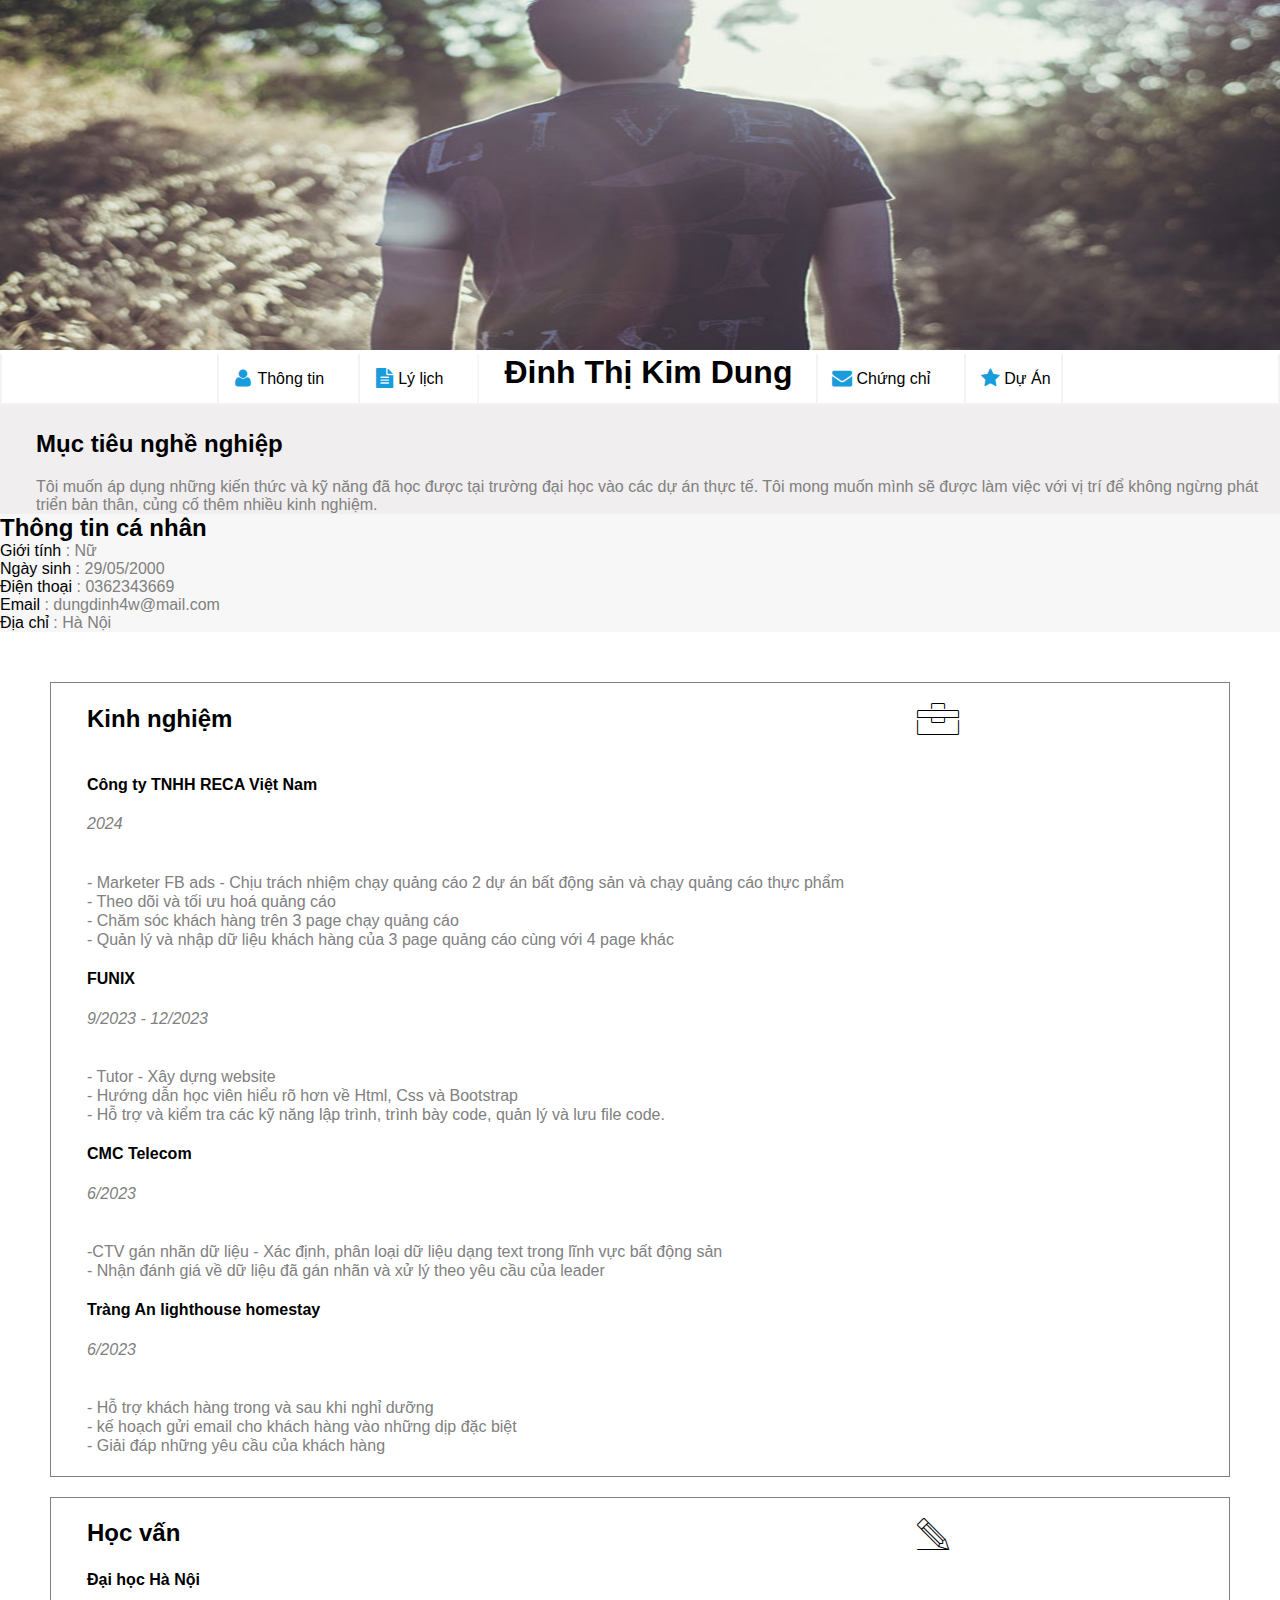
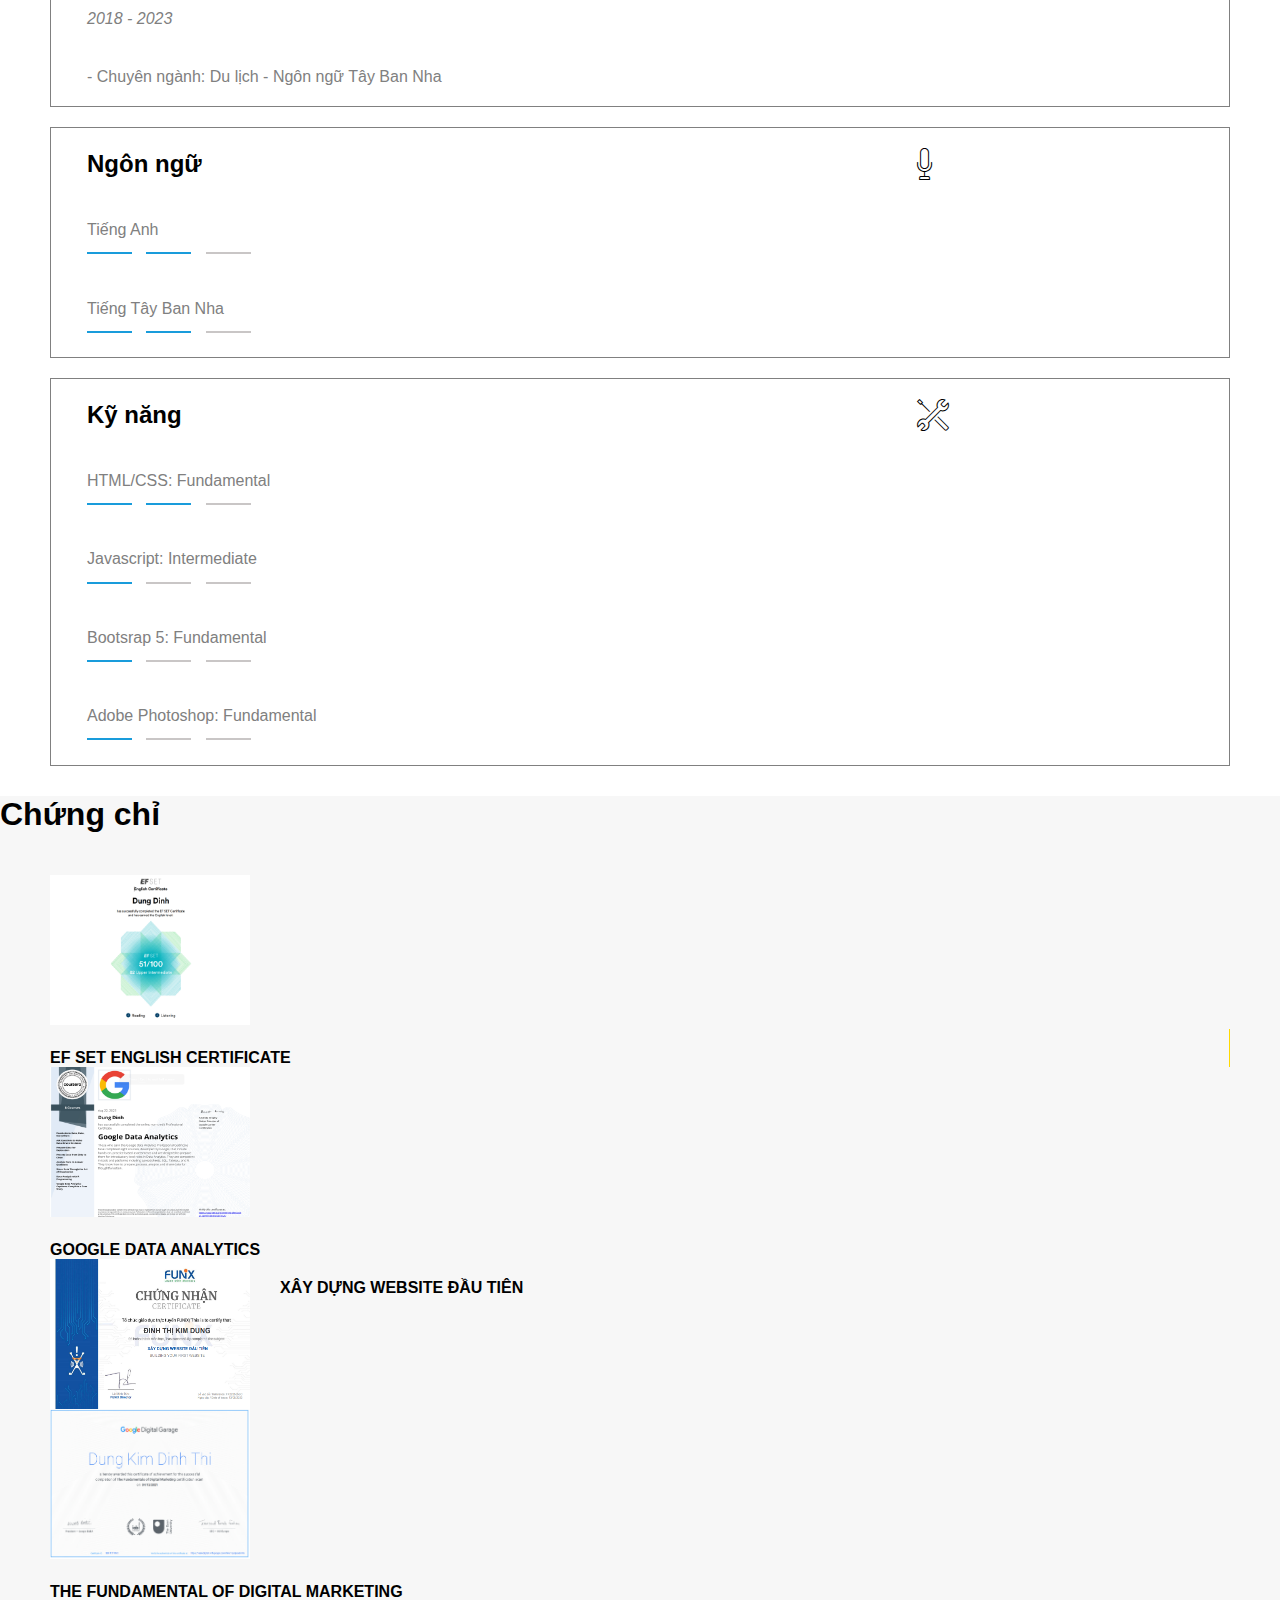
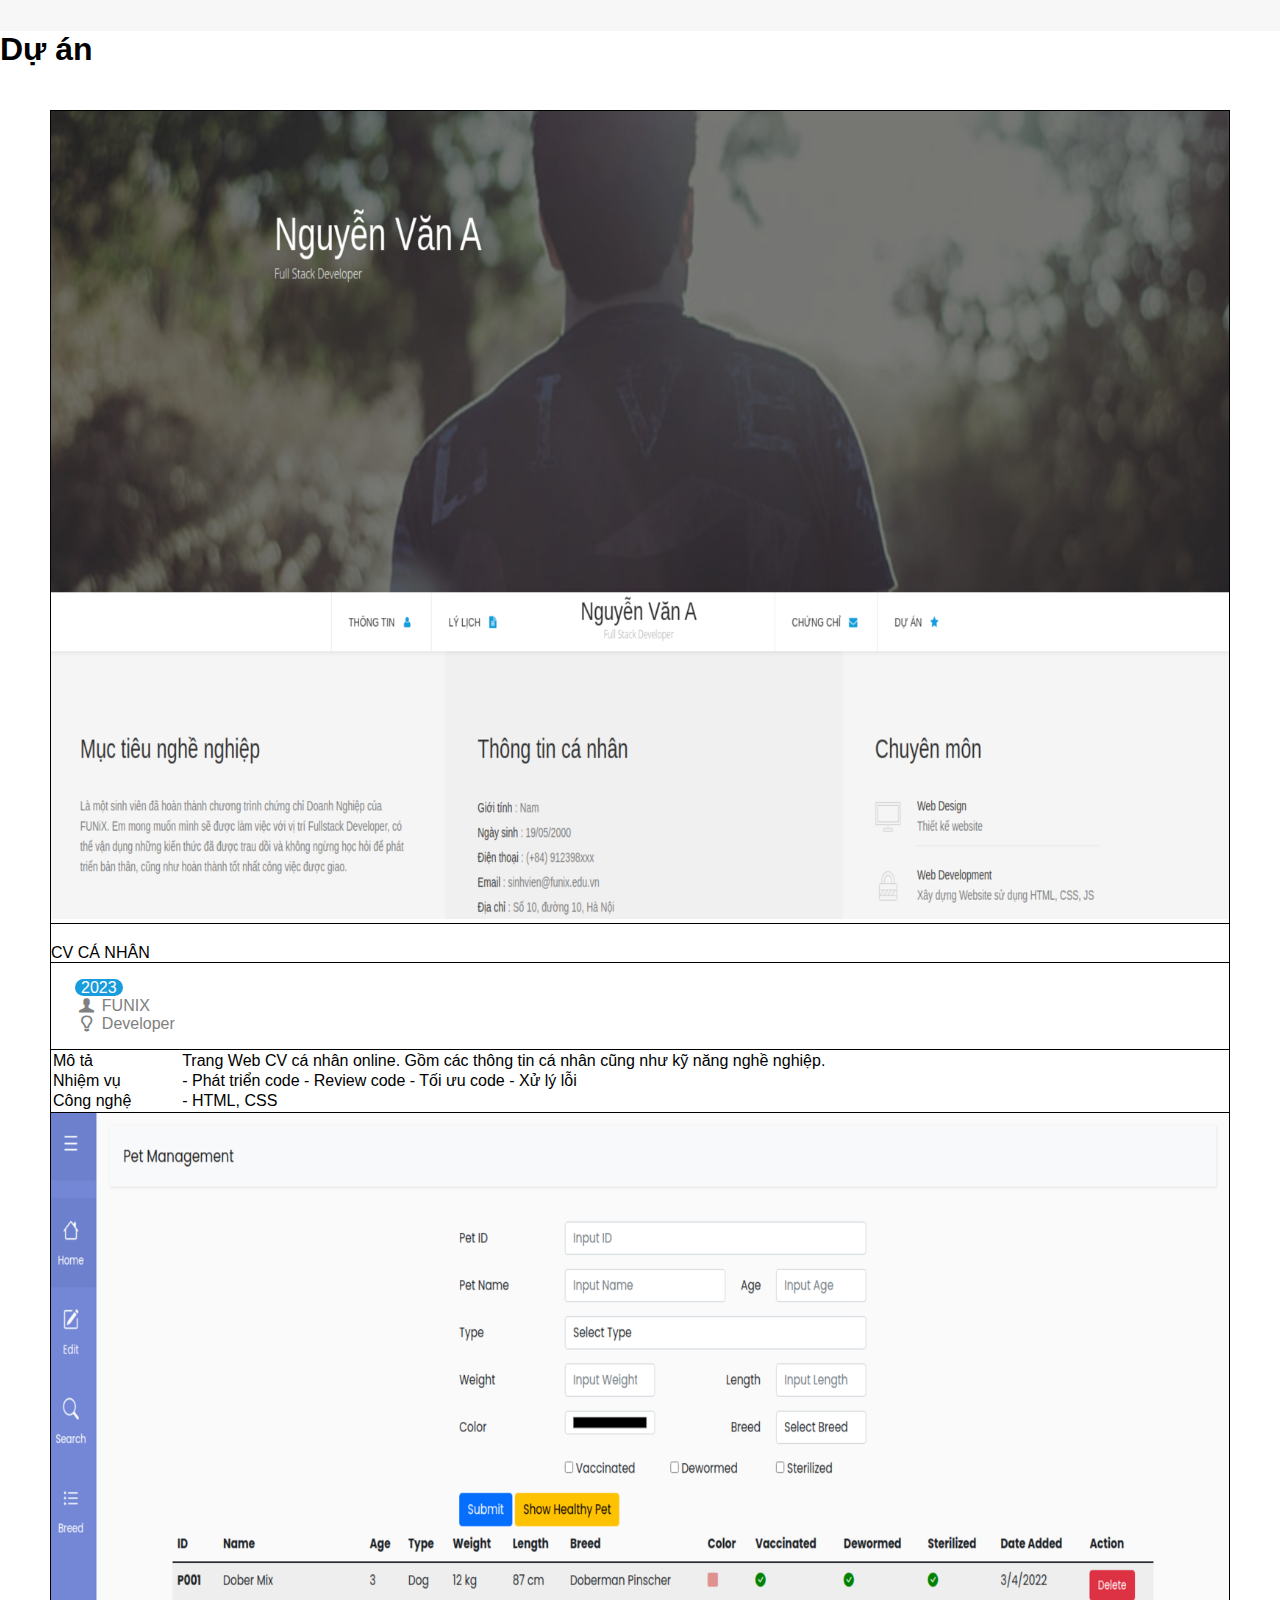
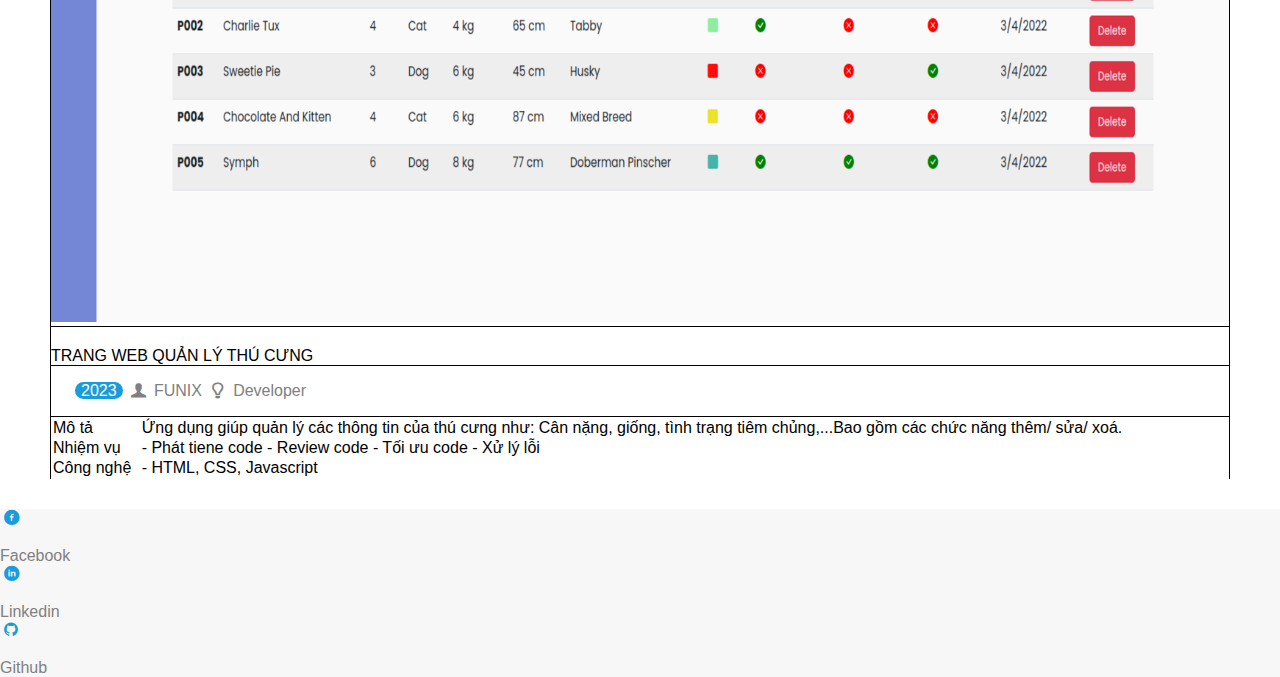
<file: index.html>
<!DOCTYPE html>
<html lang="en">
  <head>
    <meta charset="UTF-8" />
    <meta http-equiv="X-UA-Compatible" content="IE=edge" />
    <meta name="viewport" content="width=device-width, initial-scale=1.0" />
    <!--Custom styles for this template-->
    <link rel="stylesheet" href="./css/laptop.css" />
    <link rel="stylesheet" href="./css/font.css" />
    <link rel="stylesheet" href="./css/tablet.css" />
    <link rel="stylesheet" href="./css/mobile.css" />
    <link rel="stylesheet" href="./icon-list.html" />
    <!--Bootstrap-->
    <link
      href="https://cdn.jsdelivr.net/npm/bootstrap@5.0.2/dist/css/bootstrap.min.css"
      rel="stylesheet"
      integrity="sha384-EVSTQN3/azprG1Anm3QDgpJLIm9Nao0Yz1ztcQTwFspd3yD65VohhpuuCOmLASjC"
      crossorigin="anonymous"
    />
    <title>CV cá nhân</title>
  </head>
  <body>
    <!--banner-->
    <div class="banner">
      <img
        src="./images/banner.jpg"
        alt="banner"
        style="width: 100%; height: 350px"
      />
      <div class="text-center"></div>
    </div>
    <!--navbar-->
    <section id="nav-bar">
      <nav class="navi">
        <a href="#about" class="text-decoration-none"
          ><i class="icon-user" style="font-size: 20px; color: #199cdb"></i
          >Thông tin</a
        >
        <a href="#personal" class="text-decoration-none"
          ><i
            class="icon-doc-text-inv"
            style="font-size: 20px; color: #199cdb"
          ></i
          >Lý lịch</a
        >
        <div
          id="text"
          style="border-left: 2px solid #f7f7f7; padding-left: 25px"
        >
          <h1>Đinh Thị Kim Dung</h1>
        </div>

        <a href="#certificate" class="text-decoration-none"
          ><i class="icon-mail-alt" style="font-size: 20px; color: #199cdb"></i
          >Chứng chỉ</a
        >
        <a
          href="#projects"
          class="text-decoration-none"
          style="border-right: 2px solid #f3f3f3"
          ><i class="icon-star-1" style="font-size: 20px; color: #199cdb"></i>Dự
          Án</a
        >
      </nav>
    </section>
    <!--Target, personal-infor-->
    <div id="about" class="bg-grey">
      <div class="container ms-0">
        <div class="row">
          <div id="target" class="col-sm-6">
            <h2 class="section-title" style="padding-top: 5px">
              Mục tiêu nghề nghiệp
            </h2>
            <p>
              Tôi muốn áp dụng những kiến thức và kỹ năng đã học được tại trường
              đại học vào các dự án thực tế. Tôi mong muốn mình sẽ được làm việc
              với vị trí để không ngừng phát triển bản thân, củng cố thêm nhiều kinh nghiệm.
            </p>
          </div>
          <div id="personal-info" class="col-sm-6 pt-3">
            <div class="personal">
              <h2 class="section-title">Thông tin cá nhân</h2>
              <ul class="mt-40 info">
                <li><span style="color: black">Giới tính</span> : Nữ</li>
                <li>
                  <span style="color: black">Ngày sinh</span> : 29/05/2000
                </li>
                <li>
                  <span style="color: black">Điện thoại</span> : 0362343669
                </li>
                <li>
                  <span style="color: black">Email</span> : dungdinh4w@mail.com
                </li>
                <li><span style="color: black">Địa chỉ</span> : Hà Nội</li>
              </ul>
            </div>
          </div>
        </div>
      </div>
    </div>
    <!--Experience, education, activity, hobby, language, skills-->
    <section id="personal">
      <div class="container">
        <!--Experience-->
        <div class="row">
          <div >
            <div class="job" style="margin-top: 20px">
              <div class="icon">
                <h2>Kinh nghiệm</h2>
                <i class="ic-toolbox" style="font-size: 32px"></i>
              </div>
              <div class="text">
               <div class="text">
                  <h4>Công ty TNHH RECA Việt Nam </h4>
                  <p>
                    <i>2024</i>
                  </p>
                  <br />
                  <p>
                    - Marketer FB ads - Chịu trách nhiệm chạy quảng cáo 2 dự án bất động sản và chạy quảng cáo thực phẩm </br>
- Theo dõi và tối ưu hoá quảng cáo <br />- Chăm sóc khách hàng trên 3 page chạy quảng cáo </br> - Quản lý và nhập dữ liệu khách hàng của 3 page quảng cáo cùng với 4 page khác
                  </p>
                </div>
                <div class="text">
                  <h4>FUNIX</h4>
                  <p>
                    <i>9/2023 - 12/2023 </i>
                  </p>
                  <br />
                  <p>
                    - Tutor - Xây dựng website<br />- Hướng dẫn học viên hiểu rõ
                    hơn về Html, Css và Bootstrap<br />- Hỗ trợ và kiểm tra các
                    kỹ năng lập trình, trình bày code, quản lý và lưu file code.
                  </p>
                </div>
                 <div class="text">
                  <h4>CMC Telecom </h4>
                  <p><i>6/2023</i></p>
                  <br />
                  <p>
                    
                    -CTV gán nhãn dữ liệu - Xác định, phân loại dữ liệu dạng text trong lĩnh vực bất động sản
 <br />
                    - Nhận đánh giá về dữ liệu đã gán nhãn và xử lý theo yêu cầu của leader
                  </p>
                </div>
                <div class="text">
                  <h4>Tràng An lighthouse homestay</h4>
                  <p><i>6/2023</i></p>
                  <br />
                  <p>
                    - Hỗ trợ khách hàng trong và sau khi nghỉ dưỡng <br />
                    - kế hoạch gửi email cho khách hàng vào những dịp đặc biệt
                    <br />
                    - Giải đáp những yêu cầu của khách hàng
                  </p>
                </div>
              </div>
            </div>
          </div>

          <!--Education-->
          <div>
            <div class="job" style="margin-top: 20px">
              <div class="icon">
                <h2>Học vấn</h2>
                <i class="ic-pencil" style="font-size: 32px"></i>
              </div>

              <div class="text">
                <h4>Đại học Hà Nội</h4>
                <p><i>2018 - 2023</i></p>
                <br />
                <p>- Chuyên ngành: Du lịch - Ngôn ngữ Tây Ban Nha</p>
              </div>
            </div>
          </div>

          <!--Language-->
          <div >
            <div class="job" style="margin-top: 20px">
              <div class="icon">
                <h2>Ngôn ngữ</h2>
                <i class="ic-mic" style="font-size: 32px"></i>
              </div>
              <div class="language">
                <p>Tiếng Anh</p>
                <span class="level"></span>
                <span class="level"></span>
                <span
                  class="level"
                  style="background-color: rgb(201, 198, 198)"
                ></span>
              </div>
              <div class="language">
                <p>Tiếng Tây Ban Nha</p>
                <span class="level"></span>
                <span
                  class="level"
                
                ></span>
                <span
                  class="level"
                  style="background-color: rgb(201, 198, 198)"
                ></span>
              </div>
            </div>
          </div>
          <!--Skills-->
          <div >
            <div class="job" style="margin-top: 20px">
              <div class="icon">
                <h2>Kỹ năng</h2>
                <i class="ic-tools-2" style="font-size: 32px"></i>
              </div>
              <div class="skill">
                <p>HTML/CSS: Fundamental</p>
                <span class="level"></span>
                <span
                  class="level"
                  
                ></span>
                <span
                  class="level"
                  style="background-color: rgb(201, 198, 198)"
                ></span>
              </div>
              <div class="skill">
                <p>Javascript: Intermediate</p>
                <span class="level"></span>
                <span class="level" style="background-color: rgb(201, 198, 198)"></span>
                <span
                  class="level"
                  style="background-color: rgb(201, 198, 198)"
                ></span>
              </div>

              <div class="skill">
                <p>Bootsrap 5: Fundamental</p>
                <span class="level"></span>
                <span class="level" style="background-color: rgb(201, 198, 198)"></span>
                <span
                  class="level"
                  style="background-color: rgb(201, 198, 198)"
                ></span>
              </div>

              <div class="skill">
                <p>Adobe Photoshop: Fundamental</p>
                <span class="level"></span>
                <span
                  class="level"
                  style="background-color: rgb(201, 198, 198)"
                ></span>
                <span
                  class="level"
                  style="background-color: rgb(201, 198, 198)"
                ></span>
              </div>
            </div>
          </div>
        </div>
      </div>
    </section>
    <!--Certificate-->
    <section id="certificate" class="bg-grey">
      <h1 class="section-title">Chứng chỉ</h1>
      <div class="container">
        <div class="row">
          <div
            class="container-cert1 col-md-6 pb-3 d-flex gap-3 border-bottom border-warning"
          >
            <img
              src="./images/cer_2.png"
              alt="chứng chỉ"
              width="200px"
              height="150px"
            />
            <div class="border-special">
              <p style="text-transform: uppercase; color: black">
                <b>EF SET English Certificate</b>
              
            </div>
          </div>
          <div
            class="container-cert2 col-md-6 pb-3 d-flex gap-3 border-bottom border-warning"
          >
            <img
              src="./images/cer _1.png"
              alt="chứng chỉ"
              width="200px"
              height="150px"
            />
            <div>
              <p style="text-transform: uppercase; color: black">
                <b>Google Data analytics</b>
              </p>
              
            </div>
          </div>

          <div class="container-cert3 col-md-6 pb-3 pt-3 d-flex gap-3 border-bottom border-warning">
            <img
              src="./images/cer_4.png"
              alt="chứng chỉ"
              width="200px"
              height="150px"
            />
            <div>
              <p style="text-transform: uppercase; color: black">
                <b>Xây dựng Website đầu tiên</b>
              </p>
              
            </div>
          </div>
          <div
            class="container-cert4 col-md-6 pb-3 pt-3  d-flex gap-3 border-bottom border-warning"
          >
            <img
              src="./images/cer_3.png"
              alt="chứng chỉ"
              width="200px"
              height="150px"
            />
            <div>
              <p style="text-transform: uppercase; color: black">
                <b>The Fundamental of digital marketing</b>
              </p>
              
            </div>
          </div>
        </div>
      </div>
    </section>
    <!--Projects-->
    <section id="projects">
      <h1 class="section-title">Dự án</h1>
      <div class="container">
        <div class="row container-project">
          <div class="col-md">
            <div class="project">
              <img class="image" src="./images/project_1.png" alt="dự án 1"
              />
              <div class="CV ps-3">
                <p style="text-transform: uppercase; color: black">
                  Cv cá nhân
                </p>
              </div>
              <div class="date d-flex gap-2 align-items-start">
                <span
                  style="
                    background-color: #199cdb;
                    color: white;
                    border-radius: 14px;
                    padding-left: 6px;
                    padding-right: 6px;
                  "
                  >2023</span
                >
                <div>
                  <i class="icon-user-1"></i>
                  <span>FUNIX</span>
                </div>
                <div>
                  <i class="icon-lamp"></i>
                  <span>Developer</span>
                </div>
              </div>
              <table class="table mb-0 border-dark">
                <tr>
                  <td>Mô tả</td>
                  <td>
                    Trang Web CV cá nhân online. Gồm các thông tin cá nhân cũng
                    như kỹ năng nghề nghiệp.
                  </td>
                </tr>

                <tr>
                  <td>Nhiệm vụ</td>
                  <td>
                    - Phát triển code - Review code - Tối ưu code - Xử lý lỗi
                  </td>
                </tr>
                <tr>
                  <td>Công nghệ</td>
                  <td>- HTML, CSS</td>
                </tr>
              </table>
            </div>
          </div>
          <div class="col-md">
            <div class="project">
               
                <img class="image" src="./images/project_2.png" alt="dự án 2"
              />
              <div class="CV ps-3">
                <p style="text-transform: uppercase; color: black">
                  Trang Web quản lý thú cưng
                </p>
              </div>
              <div class="date d-flex gap-2 align-items-start">
                <span
                  style="
                    background-color: #199cdb;
                    color: white;
                    border-radius: 14px;
                    padding-left: 6px;
                    padding-right: 6px;
                  "
                  >2023</span
                >
                <i class="icon-user-1"></i>
                <span>FUNIX</span>
                <i class="icon-lamp"></i>
                <span>Developer</span>
              </div>
              <table class="table mb-0 border-dark">
                <tr>
                  <td>Mô tả</td>
                  <td>
                    Ứng dụng giúp quản lý các thông tin của thú cưng như: Cân
                    nặng, giống, tình trạng tiêm chủng,...Bao gồm các chức năng
                    thêm/ sửa/ xoá.
                  </td>
                </tr>

                <tr>
                  <td>Nhiệm vụ</td>
                  <td>
                    - Phát tiene code - Review code - Tối ưu code - Xử lý lỗi
                  </td>
                </tr>
                <tr>
                  <td>Công nghệ</td>
                  <td>- HTML, CSS, Javascript</td>
                </tr>
              </table>
            </div>
          </div>
         
                 
          </div>
        </div>
      </div>
    </section>

    <!--Contact-->
    <section id="footer" class="bg-grey">
      <div
        class="container-contact d-flex justify-content-center align-items-center pt-3 gap-3 pb-3"
      >
        <div class="d-flex align-items-center">
          <i class="icon-facebook-circled fs-3" style="color: #199cdb"></i>
          <p>Facebook</p>
        </div>
        <div class="d-flex align-items-center">
          <i class="icon-linkedin-circled fs-3" style="color: #199cdb"></i>
          <p>Linkedin</p>
        </div>
        <div class="d-flex align-items-center">
          <i class="icon-github-circled fs-3" style="color: #199cdb"></i>
          <p>Github</p>
        </div>
      </div>
    </section>

    <script
      src="https://cdn.jsdelivr.net/npm/bootstrap@5.0.2/dist/js/bootstrap.bundle.min.js"
      integrity="sha384-MrcW6ZMFYlzcLA8Nl+NtUVF0sA7MsXsP1UyJoMp4YLEuNSfAP+JcXn/tWtIaxVXM"
      crossorigin="anonymous"
    ></script>
  </body>
</html>
</file>
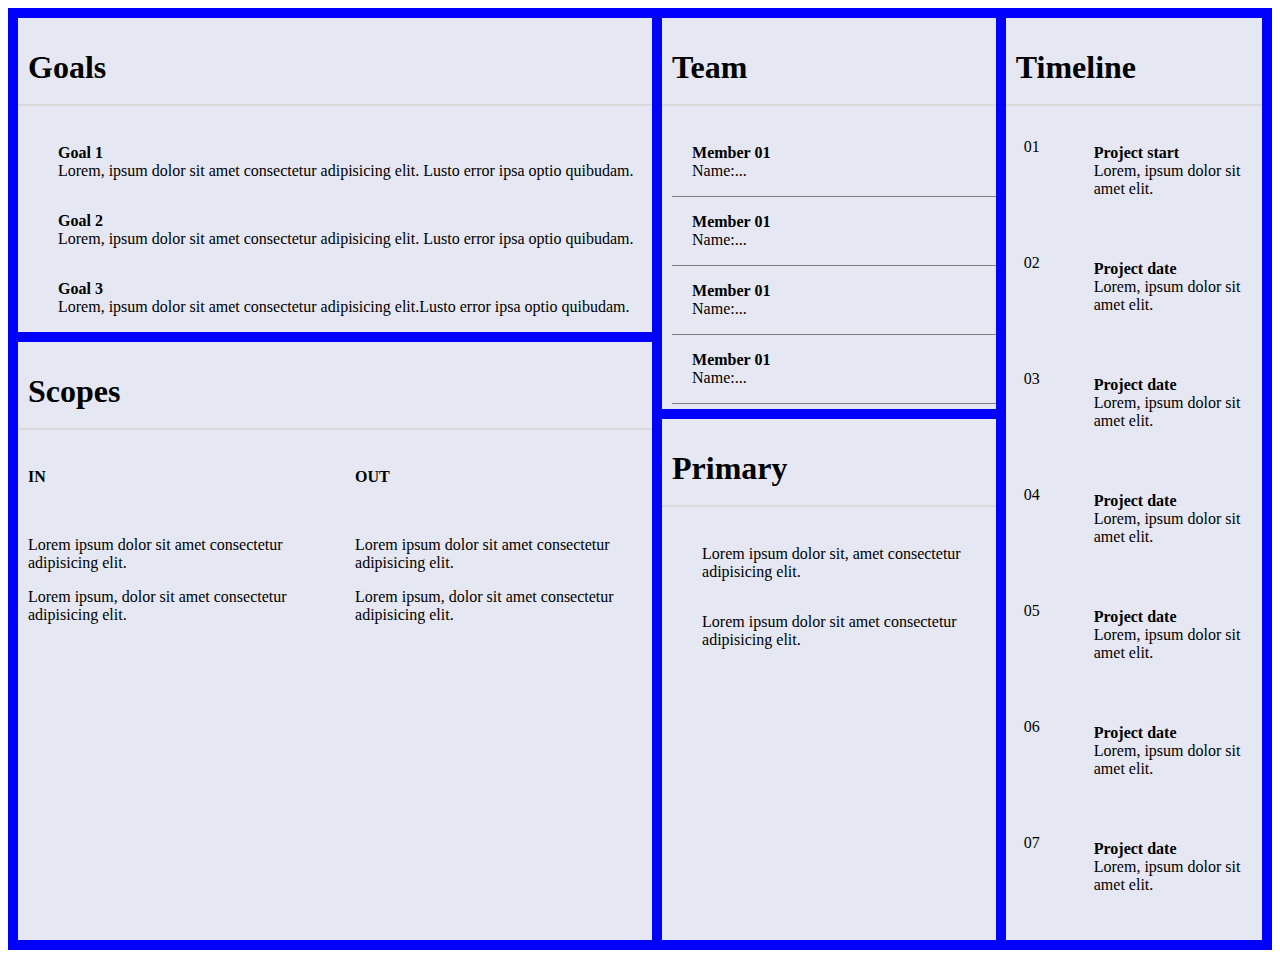
<file: digital-cv.html>
<!DOCTYPE html>
<html lang="en">
  <head>
    <meta charset="UTF-8" />
    <meta http-equiv="X-UA-Compatible" content="IE=edge" />
    <meta name="viewport" content="width=device-width, initial-scale=1.0" />
    <title>digital-cv</title>
    <link
      href="https://cdn.jsdelivr.net/npm/bootstrap@5.0.2/dist/css/bootstrap.min.css"
      rel="stylesheet"
      integrity="sha384-EVSTQN3/azprG1Anm3QDgpJLIm9Nao0Yz1ztcQTwFspd3yD65VohhpuuCOmLASjC"
      crossorigin="anonymous"
    />
    <link
      rel="stylesheet"
      href="https://cdnjs.cloudflare.com/ajax/libs/font-awesome/5.15.0/css/all.min.css"
      integrity="sha512-BnbUDfEUfV0Slx6TunuB042k9tuKe3xrD6q4mg5Ed72LTgzDIcLPxg6yI2gcMFRyomt+yJJxE+zJwNmxki6/RA=="
      crossorigin="anonymous"
      referrerpolicy="no-referrer"
    />
    <style>

@media (min-width:1024px) {   
.goal{
  display: flex;
  gap:30px;
 padding-left: 10px;
 
}
.Goals{
padding-bottom: 0;
border-bottom: 10px solid blue;
}
.scop{
  display: flex;
  gap: 30px;;
padding-left: 10px;
}
.team{
 border-bottom: 10px solid blue; 
padding-left: 10px;
padding-bottom: 5px;
}
.team-primary{
   border-left: 10px solid blue; 
 border-right: 10px solid blue; 
}
.team1{
  display: flex;
  gap:20px;

  border-bottom: 1px solid gray; 
}
.Primary1{
   display: flex;
   gap:30px;
  padding-left: 10px;
   align-self: center;
}
.project1{
  display: flex;
  gap: 30px;
  padding-bottom: 30px;
  padding-left: 10px;
}
h1{
  border-bottom: 2px solid rgb(217, 217, 217);
  padding-bottom: 18px;
  padding-top: 10px;
  padding-left: 10px;
}
.container-digital{
  display: flex;
 border: 10px solid blue;
 background-color: rgb(229, 231, 242);
} 
span{
  border-radius: 50%;
  padding-top: 10px;
  padding-left: 8px;
 height:50px;
 width: 50px;
}
}

@media (max-width:1023px){
.container-digital{
  background-color: rgb(229, 231, 242); 
  border: 10px solid blue;
}
  .goal{
  display: flex;
  justify-content: center;
  flex-direction: column;
  padding-left: 18px;
}
#icon{
  display: flex;
align-items: center;
justify-content: center;
}
.Goals{
  border-bottom: 10px solid blue;
  
}
h1{
  border-bottom: 2px solid rgb(217, 217, 217);
   padding-bottom: 18px;
  padding-top: 10px;
  padding-left: 10px;
}
.scop{
  padding-left: 20px;
}
.team1{
  padding-left: 20px;
}
.Primary1{
  padding-left: 20px;
}
.project1{
 padding-left: 20px;
 display: block; 
 padding-top: 20px;
}
.scopes{
  border-bottom: 10px solid blue;
}
.team{
  border-bottom: 10px solid blue;
}
.Primary{
  border-bottom: 10px solid blue;
}
span{
  border-radius: 50%;
 padding: 5px;
margin-bottom:10px;
}
.date{
  padding-top: 10px;
}
}  

</style>
  </head>
  <body>
    <section class=" container-digital">
      <div class="goals-scopes">
          <h1>Goals</h1>
          <div class="Goals">
          <div class="goal">
            <i id="icon" class="fas fa-flag-checkered pt-2 fs-5 "></i> 
            <p><b>
              Goal 1</b><br />Lorem, ipsum dolor sit amet consectetur adipisicing
              elit. Lusto error ipsa optio quibudam.
            </p>
          </div>
           <div class="goal">
            <i id="icon" class="fas fa-flag-checkered pt-2 fs-5"></i> 
            <p>
              <b>Goal 2</b><br />Lorem, ipsum dolor sit amet consectetur adipisicing
              elit. Lusto error ipsa optio quibudam.
            </p>
          </div>
           <div class="goal">
            <i id="icon" class="fas fa-flag-checkered pt-2 fs-5 "></i> 
            <p>
             <b>Goal 3</b> <br />Lorem, ipsum dolor sit amet consectetur adipisicing
              elit.Lusto error ipsa optio quibudam. 
            </p>
          </div>
        </div>
        <div class="scopes">
          <h1>Scopes</h1>
          <div class="scop">
          <div>
            <p><b>IN</b></p><br>
            <p>Lorem ipsum dolor sit amet consectetur adipisicing elit. </p>
            <p>Lorem ipsum, dolor sit amet consectetur adipisicing elit.  </p>
          </div>
          <div>
            <p><b>OUT</b></p><br>
            <p>Lorem ipsum dolor sit amet consectetur adipisicing elit. </p>
            <p>Lorem ipsum, dolor sit amet consectetur adipisicing elit. </p></div>
        </div>
        </div>
      </div>
      <div class="team-primary">
        <h1>Team</h1>
        <div class="team">
          <div class="team1">
            <i  id="icon" class="fas fa-user pt-2 fs-5 "></i> 
            <p>
              <b>Member 01</b><br />Name:... 
            </p>
          </div>
            <div class="team1">
            <i  id="icon" class="fas fa-user pt-2 fs-5 "></i> 
            <p>
              <b>Member 01</b><br />Name:... 
            </p>
          </div>
            <div class="team1">
            <i  id="icon" class="fas fa-user pt-2 fs-5 "></i> 
            <p>
              <b>Member 01</b><br />Name:... 
            </p>
          </div>
            <div class="team1">
            <i   id="icon"class="fas fa-user pt-2 fs-5 "></i> 
            <p>
              <b>Member 01</b><br />Name:... 
            </p>
          </div>
        </div>

         <h1>Primary</h1>
        <div class="Primary">
          <div class="Primary1">
            <i  id="icon" class="fas fa-question-circle  pt-2 fs-5 "></i> 
            <p>
              Lorem ipsum dolor sit, amet consectetur adipisicing elit.
            </p>
          </div>
            <div class="Primary1">
            <i  id="icon" class="fas fa-question-circle  pt-2 fs-5 "></i> 
            <p>
              Lorem ipsum dolor sit amet consectetur adipisicing elit. 
            </p>
          </div>
           
        </div>
        
      </div>
      <div class="timeline">
        <h1>Timeline</h1>
         <div class="project">
          <div class="project1">
            <span class="bg-primary border-dark border-2 border">01</span>
              <p class="date"><b> Project start</b><br />Lorem, ipsum dolor sit amet 
              elit. 
            </p>
          </div>
           <div class="project1">
           <span class=" bg-primary  border-dark border-2 border">02</span>
            <p class="date">
              <b>Project date</b><br />Lorem, ipsum dolor sit amet 
              elit. 
            </p>
          </div>
           <div class="project1">
            <span class=" bg-primary  border-dark border-2 border">03</span>
            <p class="date">
              <b>Project date</b><br />Lorem, ipsum dolor sit amet 
              elit. 
            </p>
          </div>
          <div class="project1">
            <span class=" bg-primary border-dark border-2 border">04</span>
            <p class="date">
              <b>Project date</b><br />Lorem, ipsum dolor sit amet 
              elit. 
            </p>
          </div>
          <div class="project1">
            <span class=" bg-primary  border-dark border-2 border">05</span>
            <p class="date">
              <b>Project date</b><br />Lorem, ipsum dolor sit amet 
              elit. 
            </p>
          </div>
          <div class="project1">
            <span class=" bg-primary  border-dark border-2 border">06</span>
            <p class="date">
              <b>Project date</b><br />Lorem, ipsum dolor sit amet 
              elit. 
            </p>
          </div>
          <div class="project1">
            <span class=" bg-primary border-dark border-2 border">07</span>
            <p class="date">
              <b>Project date</b><br />Lorem, ipsum dolor sit amet 
              elit. 
            </p>
          </div>
      </div>
    </section>
  </body>
</html>
</file>
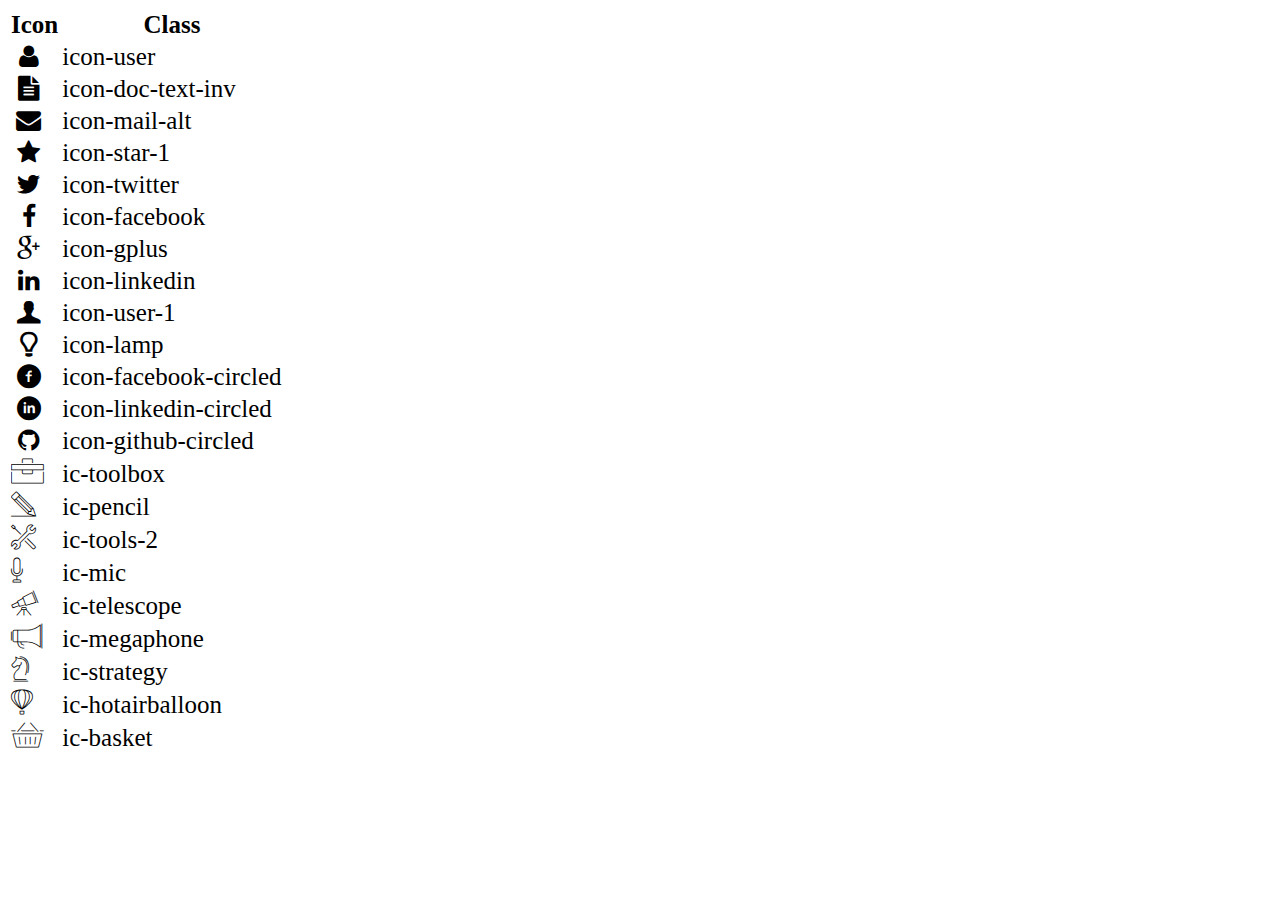
<file: icon-list.html>
<!DOCTYPE html>
<html lang="en">

<head>
    <meta charset="UTF-8">
    <meta http-equiv="X-UA-Compatible" content="IE=edge">
    <meta name="viewport" content="width=device-width, initial-scale=1.0">
    <link rel="stylesheet" href="css/font.css">
    <title>Icon List</title>
</head>

<body>
    <table style="font-size: 25px;">
        <thead>
            <tr>
                <th>Icon</th>
                <th>Class</th>
            </tr>
        </thead>
        <tbody>
            <tr>
                <td><i class="icon-user"></i></td>
                <td>icon-user</td>
            </tr>
            <tr>
                <td><i class="icon-doc-text-inv"></i></td>
                <td>icon-doc-text-inv</td>
            </tr>
            <tr>
                <td><i class="icon-mail-alt"></i></td>
                <td>icon-mail-alt</td>
            </tr>
            <tr>
                <td><i class="icon-star-1"></i></td>
                <td>icon-star-1</td>
            </tr>
            <tr>
                <td><i class="icon-twitter"></i></td>
                <td>icon-twitter</td>
            </tr>
            <tr>
                <td><i class="icon-facebook"></i></td>
                <td>icon-facebook</td>
            </tr>
            <tr>
                <td><i class="icon-gplus"></i></td>
                <td>icon-gplus</td>
            </tr>
            <tr>
                <td><i class="icon-linkedin"></i></td>
                <td>icon-linkedin</td>
            </tr>
            <tr>
                <td><i class="icon-user-1"></i></td>
                <td>icon-user-1</td>
            </tr>
            <tr>
                <td><i class="icon-lamp"></i></td>
                <td>icon-lamp</td>
            </tr>
            <tr>
                <td><i class="icon-facebook-circled"></i></td>
                <td>icon-facebook-circled</td>
            </tr>
            <tr>
                <td><i class="icon-linkedin-circled"></i></td>
                <td>icon-linkedin-circled</td>
            </tr>
            <tr>
                <td><i class="icon-github-circled"></i></td>
                <td>icon-github-circled</td>
            </tr>
            <tr>
                <td><i class="ic-toolbox"></i></td>
                <td>ic-toolbox</td>
            </tr>
            <tr>
                <td><i class="ic-pencil"></i></td>
                <td>ic-pencil</td>
            </tr>
            <tr>
                <td><i class="ic-tools-2"></i></td>
                <td>ic-tools-2</td>
            </tr>

            <tr>
                <td><i class="ic-mic"></i></td>
                <td>ic-mic</td>
            </tr>
            <tr>
                <td><i class="ic-telescope"></i></td>
                <td>ic-telescope</td>
            </tr>
            <tr>
                <td><i class="ic-megaphone"></i></td>
                <td>ic-megaphone</td>
            </tr>
            <tr>
                <td><i class="ic-strategy"></i></td>
                <td>ic-strategy</td>
            </tr>
            <tr>
                <td><i class="ic-hotairballoon"></i></td>
                <td>ic-hotairballoon</td>
            </tr>
            <tr>
                <td><i class="ic-basket"></i></td>
                <td>ic-basket</td>
            </tr>
        </tbody>
    </table>
</body>

</html>
</file>
<file: css/laptop.css>
@media (min-width:1024px) {
  
.border-special{
  border-right:solid 1px rgb(255, 217, 0) ;
  padding-right:10px ;
}
}
* {
  margin: 0px;
  padding: 0px;
  box-sizing: border-box;
}
/*
    SPACING SISTEM (px)
    2/4/8/12/16/24/32/48/64/80 / 96/ 128
    FONT SIZE SYSTEM(px)
    10/ 12/ 14/ 16/ 20/ 24/ 30/ 36/ 44/ 52/ 62/ 74/ 86/ 96*/

.bg-grey {
  background: #f7f7f7;
}

section > .container {
  width: 100%;
  margin: auto;
  /* display: block;*/
  padding: 30px 50px;
}

body {
  font-size: 16px;
  font-family: sans-serif;
}
p {
  color: gray;
  padding-top: 20px;
}

/*banner*/
.banner {
  position: relative;
  text-align: center;
  color: white;
}
.text-center {
  position: absolute;
  top: 50%;
  left: 50%;
  transform: translate(-50%, -50%);
}

/*navigation*/
#nav-bar {
  text-align: center;
  position: relative;
}
.navi {
  display: flex;
  justify-content: center;
  gap: 24px;
  border-bottom: 2px solid #f3f3f3;
  border-left: 2px solid #f3f3f3;
  border-right: 2px solid #f3f3f3;
}
a {
  display: flex;
  text-decoration: none;
  border-left: 2px solid #f3f3f3;
  color: black;
  align-items: center;
  padding: 10px;
}

/*personal image*/
.pers-img {
  width: 180px;
  height: 180px;
  border-radius: 50%;
  border: 5px solid white;
  position: absolute;
  left: 51%;
  top: 40%;
  transform: translate(-50%, -50%);
}

/* Mục tiêu nghề nghiệp và thông tin cá nhân*/

#target {
  background-color: rgb(240, 238, 238);
  padding-top: 20px;
  padding-left: 36px;
}
h1 {
  padding-bottom: 12px;
}
li {
  color: gray;
  font-size: 16px;
  font-family: sans-serif;
}
.social {
  font-size: 20px;
  color: #199cdb;
  padding-top: 20px;
}

/* Thông tin về kinh nghiệm, học vấn, kỹ năng*/
.job {
  border: 1px solid grey;
  padding: 20px 36px;
  font-size: 16px;
  font-family: sans-serif;
  line-height: 1.2;
}
.text {
  padding-top: 20px;
}
.icon {
  display: grid;
  grid-template-columns: 75% 25%;
  align-items: center;
  justify-content: center;
}
.icon-hobby {
  padding-top: 20px;
  display: flex;
  align-items: center;
}

.language {
  padding-top: 20px;
}
.level {
  background-color: #199cdb;
  display: inline-block;
  height: 2px;
  margin-right: 10px;
  width: 45px;
}
.skill {
  padding-top: 20px;
}

/* Chứng chỉ  giải thưởng*/
.container-cert3 {
  display: flex;
  gap: 30px;
}

/*Dự án*/
.image {
  max-width: 100%;
  height: 100%;
}
.project {
  border-left: 1px solid black;
  border-right: 1px solid black;
  border-top: 1px solid black;
}
.CV {
  border-top: 1px solid black;
}
.date {
  border-top: 1px solid black;
  border-bottom: 1px solid black;
  padding: 16px 24px;
  font-family: sans-serif;
  color: gray;
}
table {
  width: 100%;
  font-size: 16px;
  font-family: sans-serif;
}
</file>
<file: css/font.css>
@font-face {
	font-family: 'open_sanslight';
	src: url('../fonts/OpenSans-Light-webfont.eot');
	src: url('../fonts/OpenSans-Light-webfont.eot#iefix') format('embedded-opentype'),
		url('../fonts/OpenSans-Light-webfont.woff') format('woff'),
		url('../fonts/OpenSans-Light-webfont.ttf') format('truetype'),
		url('../fonts/OpenSans-Light-webfont.svg#open_sanslight') format('svg');
	font-weight: normal;
	font-style: normal;

}

@font-face {
	font-family: 'open_sansitalic';
	src: url('../fonts/OpenSans-Italic-webfont.eot');
	src: url('../fonts/OpenSans-Italic-webfont.eot#iefix') format('embedded-opentype'),
		url('../fonts/OpenSans-Italic-webfont.woff') format('woff'),
		url('../fonts/OpenSans-Italic-webfont.ttf') format('truetype'),
		url('../fonts/OpenSans-Italic-webfont.svg#open_sansitalic') format('svg');
	font-weight: normal;
	font-style: normal;

}

@font-face {
	font-family: 'open_sanssemibold';
	src: url('../fonts/OpenSans-Semibold-webfont.eot');
	src: url('../fonts/OpenSans-Semibold-webfont.eot#iefix') format('embedded-opentype'),
		url('../fonts/OpenSans-Semibold-webfont.woff') format('woff'),
		url('../fonts/OpenSans-Semibold-webfont.ttf') format('truetype'),
		url('../fonts/OpenSans-Semibold-webfont.svg#open_sanssemibold') format('svg');
	font-weight: normal;
	font-style: normal;

}


@font-face {
	font-family: 'open_sanslight_italic';
	src: url('../fonts/OpenSans-LightItalic-webfont.eot');
	src: url('../fonts/OpenSans-LightItalic-webfont.eot#iefix') format('embedded-opentype'),
		url('../fonts/OpenSans-LightItalic-webfont.woff') format('woff'),
		url('../fonts/OpenSans-LightItalic-webfont.ttf') format('truetype'),
		url('../fonts/OpenSans-LightItalic-webfont.svg#open_sanslight_italic') format('svg');
	font-weight: normal;
	font-style: normal;

}

@font-face {
	font-family: 'open_sansregular';
	src: url('../fonts/OpenSans-Regular-webfont.eot');
	src: url('../fonts/OpenSans-Regular-webfont.eot#iefix') format('embedded-opentype'),
		url('../fonts/OpenSans-Regular-webfont.woff') format('woff'),
		url('../fonts/OpenSans-Regular-webfont.ttf') format('truetype'),
		url('../fonts/OpenSans-Regular-webfont.svg#open_sansregular') format('svg');
	font-weight: normal;
	font-style: normal;

}


@font-face {
	font-family: 'fontello';
	src: url('../fonts/fontello.eot');
	src: url('../fonts/fontello.eot#iefix') format('embedded-opentype'),
		url('../fonts/fontello.woff') format('woff'),
		url('../fonts/fontello.ttf') format('truetype'),
		url('../fonts/fontello.svg#fontello') format('svg');
	font-weight: normal;
	font-style: normal;
}

[class^="icon-"]:before,
[class*=" icon-"]:before {
	font-family: "fontello";
	font-style: normal;
	font-weight: normal;
	speak: none;

	display: inline-block;
	text-decoration: inherit;
	width: 1em;
	margin-right: .2em;
	text-align: center;
	/* opacity: .8; */

	/* For safety - reset parent styles, that can break glyph codes*/
	font-variant: normal;
	text-transform: none;

	/* fix buttons height, for twitter bootstrap */
	line-height: 1em;

	/* Animation center compensation - margins should be symmetric */
	/* remove if not needed */
	margin-left: .2em;

	/* you can be more comfortable with increased icons size */
	/* font-size: 120%; */

	/* Font smoothing. That was taken from TWBS */
	-webkit-font-smoothing: antialiased;
	-moz-osx-font-smoothing: grayscale;

	/* Uncomment for 3D effect */
	/* text-shadow: 1px 1px 1px rgba(127, 127, 127, 0.3); */
}

.icon-emo-happy:before {
	content: '\e800';
}

/* '' */
.icon-emo-wink:before {
	content: '\e801';
}

/* '' */
.icon-emo-wink2:before {
	content: '\e802';
}

/* '' */
.icon-emo-unhappy:before {
	content: '\e803';
}

/* '' */
.icon-emo-sleep:before {
	content: '\e804';
}

/* '' */
.icon-emo-thumbsup:before {
	content: '\e805';
}

/* '' */
.icon-emo-devil:before {
	content: '\e806';
}

/* '' */
.icon-emo-surprised:before {
	content: '\e807';
}

/* '' */
.icon-emo-tongue:before {
	content: '\e808';
}

/* '' */
.icon-emo-coffee:before {
	content: '\e809';
}

/* '' */
.icon-emo-sunglasses:before {
	content: '\e80a';
}

/* '' */
.icon-emo-displeased:before {
	content: '\e80b';
}

/* '' */
.icon-emo-beer:before {
	content: '\e80c';
}

/* '' */
.icon-emo-grin:before {
	content: '\e80d';
}

/* '' */
.icon-emo-angry:before {
	content: '\e80e';
}

/* '' */
.icon-emo-saint:before {
	content: '\e80f';
}

/* '' */
.icon-emo-cry:before {
	content: '\e810';
}

/* '' */
.icon-emo-shoot:before {
	content: '\e811';
}

/* '' */
.icon-emo-squint:before {
	content: '\e812';
}

/* '' */
.icon-emo-laugh:before {
	content: '\e813';
}

/* '' */
.icon-spin1:before {
	content: '\e814';
}

/* '' */
.icon-spin2:before {
	content: '\e815';
}

/* '' */
.icon-spin3:before {
	content: '\e816';
}

/* '' */
.icon-spin4:before {
	content: '\e817';
}

/* '' */
.icon-spin5:before {
	content: '\e818';
}

/* '' */
.icon-spin6:before {
	content: '\e819';
}

/* '' */
.icon-firefox:before {
	content: '\e81a';
}

/* '' */
.icon-chrome:before {
	content: '\e81b';
}

/* '' */
.icon-opera:before {
	content: '\e81c';
}

/* '' */
.icon-ie:before {
	content: '\e81d';
}

/* '' */
.icon-crown:before {
	content: '\e81e';
}

/* '' */
.icon-crown-plus:before {
	content: '\e81f';
}

/* '' */
.icon-crown-minus:before {
	content: '\e820';
}

/* '' */
.icon-marquee:before {
	content: '\e821';
}

/* '' */
.icon-glass:before {
	content: '\e822';
}

/* '' */
.icon-music:before {
	content: '\e823';
}

/* '' */
.icon-search:before {
	content: '\e824';
}

/* '' */
.icon-mail:before {
	content: '\e825';
}

/* '' */
.icon-mail-alt:before {
	content: '\e826';
}

/* '' */
.icon-mail-squared:before {
	content: '\e827';
}

/* '' */
.icon-heart:before {
	content: '\e828';
}

/* '' */
.icon-heart-empty:before {
	content: '\e829';
}

/* '' */
.icon-star-1:before {
	content: '\e82a';
}

/* '' */
.icon-star-empty-1:before {
	content: '\e82b';
}

/* '' */
.icon-star-half:before {
	content: '\e82c';
}

/* '' */
.icon-star-half-alt:before {
	content: '\e82d';
}

/* '' */
.icon-user:before {
	content: '\e82e';
}

/* '' */
.icon-user-plus:before {
	content: '\e82f';
}

/* '' */
.icon-user-times:before {
	content: '\e830';
}

/* '' */
.icon-users:before {
	content: '\e831';
}

/* '' */
.icon-male:before {
	content: '\e832';
}

/* '' */
.icon-female:before {
	content: '\e833';
}

/* '' */
.icon-child:before {
	content: '\e834';
}

/* '' */
.icon-user-secret:before {
	content: '\e835';
}

/* '' */
.icon-video:before {
	content: '\e836';
}

/* '' */
.icon-videocam:before {
	content: '\e837';
}

/* '' */
.icon-picture:before {
	content: '\e838';
}

/* '' */
.icon-camera:before {
	content: '\e839';
}

/* '' */
.icon-camera-alt:before {
	content: '\e83a';
}

/* '' */
.icon-th-large:before {
	content: '\e83b';
}

/* '' */
.icon-th:before {
	content: '\e83c';
}

/* '' */
.icon-th-list:before {
	content: '\e83d';
}

/* '' */
.icon-ok:before {
	content: '\e83e';
}

/* '' */
.icon-ok-circled:before {
	content: '\e83f';
}

/* '' */
.icon-ok-circled2:before {
	content: '\e840';
}

/* '' */
.icon-ok-squared:before {
	content: '\e841';
}

/* '' */
.icon-cancel:before {
	content: '\e842';
}

/* '' */
.icon-cancel-circled:before {
	content: '\e843';
}

/* '' */
.icon-cancel-circled2:before {
	content: '\e844';
}

/* '' */
.icon-plus:before {
	content: '\e845';
}

/* '' */
.icon-plus-circled:before {
	content: '\e846';
}

/* '' */
.icon-plus-squared:before {
	content: '\e847';
}

/* '' */
.icon-plus-squared-alt:before {
	content: '\e848';
}

/* '' */
.icon-minus:before {
	content: '\e849';
}

/* '' */
.icon-minus-circled:before {
	content: '\e84a';
}

/* '' */
.icon-minus-squared:before {
	content: '\e84b';
}

/* '' */
.icon-minus-squared-alt:before {
	content: '\e84c';
}

/* '' */
.icon-help:before {
	content: '\e84d';
}

/* '' */
.icon-help-circled:before {
	content: '\e84e';
}

/* '' */
.icon-info-circled:before {
	content: '\e84f';
}

/* '' */
.icon-info:before {
	content: '\e850';
}

/* '' */
.icon-home:before {
	content: '\e851';
}

/* '' */
.icon-link:before {
	content: '\e852';
}

/* '' */
.icon-unlink:before {
	content: '\e853';
}

/* '' */
.icon-link-ext:before {
	content: '\e854';
}

/* '' */
.icon-link-ext-alt:before {
	content: '\e855';
}

/* '' */
.icon-attach:before {
	content: '\e856';
}

/* '' */
.icon-lock:before {
	content: '\e857';
}

/* '' */
.icon-lock-open:before {
	content: '\e858';
}

/* '' */
.icon-lock-open-alt:before {
	content: '\e859';
}

/* '' */
.icon-pin:before {
	content: '\e85a';
}

/* '' */
.icon-eye:before {
	content: '\e85b';
}

/* '' */
.icon-eye-off:before {
	content: '\e85c';
}

/* '' */
.icon-tag-1:before {
	content: '\e85d';
}

/* '' */
.icon-tags:before {
	content: '\e85e';
}

/* '' */
.icon-bookmark:before {
	content: '\e85f';
}

/* '' */
.icon-bookmark-empty:before {
	content: '\e860';
}

/* '' */
.icon-flag:before {
	content: '\e861';
}

/* '' */
.icon-flag-empty:before {
	content: '\e862';
}

/* '' */
.icon-flag-checkered:before {
	content: '\e863';
}

/* '' */
.icon-thumbs-up:before {
	content: '\e864';
}

/* '' */
.icon-thumbs-down:before {
	content: '\e865';
}

/* '' */
.icon-thumbs-up-alt:before {
	content: '\e866';
}

/* '' */
.icon-thumbs-down-alt:before {
	content: '\e867';
}

/* '' */
.icon-download:before {
	content: '\e868';
}

/* '' */
.icon-upload:before {
	content: '\e869';
}

/* '' */
.icon-download-cloud:before {
	content: '\e86a';
}

/* '' */
.icon-upload-cloud:before {
	content: '\e86b';
}

/* '' */
.icon-reply:before {
	content: '\e86c';
}

/* '' */
.icon-reply-all:before {
	content: '\e86d';
}

/* '' */
.icon-forward:before {
	content: '\e86e';
}

/* '' */
.icon-quote-left:before {
	content: '\e86f';
}

/* '' */
.icon-quote-right:before {
	content: '\e870';
}

/* '' */
.icon-code:before {
	content: '\e871';
}

/* '' */
.icon-export:before {
	content: '\e872';
}

/* '' */
.icon-export-alt:before {
	content: '\e873';
}

/* '' */
.icon-share:before {
	content: '\e874';
}

/* '' */
.icon-share-squared:before {
	content: '\e875';
}

/* '' */
.icon-pencil:before {
	content: '\e876';
}

/* '' */
.icon-pencil-squared:before {
	content: '\e877';
}

/* '' */
.icon-edit:before {
	content: '\e878';
}

/* '' */
.icon-print:before {
	content: '\e879';
}

/* '' */
.icon-retweet:before {
	content: '\e87a';
}

/* '' */
.icon-keyboard:before {
	content: '\e87b';
}

/* '' */
.icon-gamepad:before {
	content: '\e87c';
}

/* '' */
.icon-comment:before {
	content: '\e87d';
}

/* '' */
.icon-chat:before {
	content: '\e87e';
}

/* '' */
.icon-comment-empty:before {
	content: '\e87f';
}

/* '' */
.icon-chat-empty:before {
	content: '\e880';
}

/* '' */
.icon-bell:before {
	content: '\e881';
}

/* '' */
.icon-bell-alt:before {
	content: '\e882';
}

/* '' */
.icon-bell-off:before {
	content: '\e883';
}

/* '' */
.icon-bell-off-empty:before {
	content: '\e884';
}

/* '' */
.icon-attention-alt:before {
	content: '\e885';
}

/* '' */
.icon-attention:before {
	content: '\e886';
}

/* '' */
.icon-attention-circled:before {
	content: '\e887';
}

/* '' */
.icon-location:before {
	content: '\e888';
}

/* '' */
.icon-direction:before {
	content: '\e889';
}

/* '' */
.icon-compass:before {
	content: '\e88a';
}

/* '' */
.icon-trash:before {
	content: '\e88b';
}

/* '' */
.icon-trash-empty:before {
	content: '\e88c';
}

/* '' */
.icon-doc:before {
	content: '\e88d';
}

/* '' */
.icon-docs:before {
	content: '\e88e';
}

/* '' */
.icon-doc-text:before {
	content: '\e88f';
}

/* '' */
.icon-doc-inv:before {
	content: '\e890';
}

/* '' */
.icon-doc-text-inv:before {
	content: '\e891';
}

/* '' */
.icon-file-pdf:before {
	content: '\e892';
}

/* '' */
.icon-file-word:before {
	content: '\e893';
}

/* '' */
.icon-file-excel:before {
	content: '\e894';
}

/* '' */
.icon-file-powerpoint:before {
	content: '\e895';
}

/* '' */
.icon-file-image:before {
	content: '\e896';
}

/* '' */
.icon-file-archive:before {
	content: '\e897';
}

/* '' */
.icon-file-audio:before {
	content: '\e898';
}

/* '' */
.icon-file-video:before {
	content: '\e899';
}

/* '' */
.icon-file-code:before {
	content: '\e89a';
}

/* '' */
.icon-folder:before {
	content: '\e89b';
}

/* '' */
.icon-folder-open:before {
	content: '\e89c';
}

/* '' */
.icon-folder-empty:before {
	content: '\e89d';
}

/* '' */
.icon-folder-open-empty:before {
	content: '\e89e';
}

/* '' */
.icon-box:before {
	content: '\e89f';
}

/* '' */
.icon-rss:before {
	content: '\e8a0';
}

/* '' */
.icon-rss-squared:before {
	content: '\e8a1';
}

/* '' */
.icon-phone:before {
	content: '\e8a2';
}

/* '' */
.icon-phone-squared:before {
	content: '\e8a3';
}

/* '' */
.icon-fax:before {
	content: '\e8a4';
}

/* '' */
.icon-menu:before {
	content: '\e8a5';
}

/* '' */
.icon-cog:before {
	content: '\e8a6';
}

/* '' */
.icon-cog-alt:before {
	content: '\e8a7';
}

/* '' */
.icon-wrench:before {
	content: '\e8a8';
}

/* '' */
.icon-sliders:before {
	content: '\e8a9';
}

/* '' */
.icon-basket:before {
	content: '\e8aa';
}

/* '' */
.icon-cart-plus:before {
	content: '\e8ab';
}

/* '' */
.icon-cart-arrow-down:before {
	content: '\e8ac';
}

/* '' */
.icon-calendar:before {
	content: '\e8ad';
}

/* '' */
.icon-calendar-empty:before {
	content: '\e8ae';
}

/* '' */
.icon-login:before {
	content: '\e8af';
}

/* '' */
.icon-logout:before {
	content: '\e8b0';
}

/* '' */
.icon-mic:before {
	content: '\e8b1';
}

/* '' */
.icon-mute:before {
	content: '\e8b2';
}

/* '' */
.icon-volume-off:before {
	content: '\e8b3';
}

/* '' */
.icon-volume-down:before {
	content: '\e8b4';
}

/* '' */
.icon-volume-up:before {
	content: '\e8b5';
}

/* '' */
.icon-headphones:before {
	content: '\e8b6';
}

/* '' */
.icon-clock:before {
	content: '\e8b7';
}

/* '' */
.icon-lightbulb:before {
	content: '\e8b8';
}

/* '' */
.icon-block:before {
	content: '\e8b9';
}

/* '' */
.icon-resize-full:before {
	content: '\e8ba';
}

/* '' */
.icon-resize-full-alt:before {
	content: '\e8bb';
}

/* '' */
.icon-resize-small:before {
	content: '\e8bc';
}

/* '' */
.icon-resize-vertical:before {
	content: '\e8bd';
}

/* '' */
.icon-resize-horizontal:before {
	content: '\e8be';
}

/* '' */
.icon-move:before {
	content: '\e8bf';
}

/* '' */
.icon-zoom-in:before {
	content: '\e8c0';
}

/* '' */
.icon-zoom-out:before {
	content: '\e8c1';
}

/* '' */
.icon-down-circled2:before {
	content: '\e8c2';
}

/* '' */
.icon-up-circled2:before {
	content: '\e8c3';
}

/* '' */
.icon-left-circled2:before {
	content: '\e8c4';
}

/* '' */
.icon-right-circled2:before {
	content: '\e8c5';
}

/* '' */
.icon-down-dir:before {
	content: '\e8c6';
}

/* '' */
.icon-up-dir:before {
	content: '\e8c7';
}

/* '' */
.icon-left-dir:before {
	content: '\e8c8';
}

/* '' */
.icon-right-dir:before {
	content: '\e8c9';
}

/* '' */
.icon-down-open:before {
	content: '\e8ca';
}

/* '' */
.icon-left-open:before {
	content: '\e8cb';
}

/* '' */
.icon-right-open:before {
	content: '\e8cc';
}

/* '' */
.icon-up-open:before {
	content: '\e8cd';
}

/* '' */
.icon-angle-left:before {
	content: '\e8ce';
}

/* '' */
.icon-angle-right:before {
	content: '\e8cf';
}

/* '' */
.icon-angle-up:before {
	content: '\e8d0';
}

/* '' */
.icon-angle-down:before {
	content: '\e8d1';
}

/* '' */
.icon-angle-circled-left:before {
	content: '\e8d2';
}

/* '' */
.icon-angle-circled-right:before {
	content: '\e8d3';
}

/* '' */
.icon-angle-circled-up:before {
	content: '\e8d4';
}

/* '' */
.icon-angle-circled-down:before {
	content: '\e8d5';
}

/* '' */
.icon-angle-double-left:before {
	content: '\e8d6';
}

/* '' */
.icon-angle-double-right:before {
	content: '\e8d7';
}

/* '' */
.icon-angle-double-up:before {
	content: '\e8d8';
}

/* '' */
.icon-angle-double-down:before {
	content: '\e8d9';
}

/* '' */
.icon-down:before {
	content: '\e8da';
}

/* '' */
.icon-left:before {
	content: '\e8db';
}

/* '' */
.icon-right:before {
	content: '\e8dc';
}

/* '' */
.icon-up:before {
	content: '\e8dd';
}

/* '' */
.icon-down-big:before {
	content: '\e8de';
}

/* '' */
.icon-left-big:before {
	content: '\e8df';
}

/* '' */
.icon-right-big:before {
	content: '\e8e0';
}

/* '' */
.icon-up-big:before {
	content: '\e8e1';
}

/* '' */
.icon-right-hand:before {
	content: '\e8e2';
}

/* '' */
.icon-left-hand:before {
	content: '\e8e3';
}

/* '' */
.icon-up-hand:before {
	content: '\e8e4';
}

/* '' */
.icon-down-hand:before {
	content: '\e8e5';
}

/* '' */
.icon-left-circled:before {
	content: '\e8e6';
}

/* '' */
.icon-right-circled:before {
	content: '\e8e7';
}

/* '' */
.icon-up-circled:before {
	content: '\e8e8';
}

/* '' */
.icon-down-circled:before {
	content: '\e8e9';
}

/* '' */
.icon-cw:before {
	content: '\e8ea';
}

/* '' */
.icon-ccw:before {
	content: '\e8eb';
}

/* '' */
.icon-arrows-cw:before {
	content: '\e8ec';
}

/* '' */
.icon-level-up:before {
	content: '\e8ed';
}

/* '' */
.icon-level-down:before {
	content: '\e8ee';
}

/* '' */
.icon-shuffle:before {
	content: '\e8ef';
}

/* '' */
.icon-exchange:before {
	content: '\e8f0';
}

/* '' */
.icon-history:before {
	content: '\e8f1';
}

/* '' */
.icon-expand:before {
	content: '\e8f2';
}

/* '' */
.icon-collapse:before {
	content: '\e8f3';
}

/* '' */
.icon-expand-right:before {
	content: '\e8f4';
}

/* '' */
.icon-collapse-left:before {
	content: '\e8f5';
}

/* '' */
.icon-play:before {
	content: '\e8f6';
}

/* '' */
.icon-play-circled:before {
	content: '\e8f7';
}

/* '' */
.icon-play-circled2:before {
	content: '\e8f8';
}

/* '' */
.icon-stop:before {
	content: '\e8f9';
}

/* '' */
.icon-pause:before {
	content: '\e8fa';
}

/* '' */
.icon-to-end:before {
	content: '\e8fb';
}

/* '' */
.icon-to-end-alt:before {
	content: '\e8fc';
}

/* '' */
.icon-to-start:before {
	content: '\e8fd';
}

/* '' */
.icon-to-start-alt:before {
	content: '\e8fe';
}

/* '' */
.icon-fast-fw:before {
	content: '\e8ff';
}

/* '' */
.icon-fast-bw:before {
	content: '\e900';
}

/* '' */
.icon-eject:before {
	content: '\e901';
}

/* '' */
.icon-target:before {
	content: '\e902';
}

/* '' */
.icon-signal:before {
	content: '\e903';
}

/* '' */
.icon-wifi:before {
	content: '\e904';
}

/* '' */
.icon-award:before {
	content: '\e905';
}

/* '' */
.icon-desktop:before {
	content: '\e906';
}

/* '' */
.icon-laptop:before {
	content: '\e907';
}

/* '' */
.icon-tablet:before {
	content: '\e908';
}

/* '' */
.icon-mobile:before {
	content: '\e909';
}

/* '' */
.icon-inbox:before {
	content: '\e90a';
}

/* '' */
.icon-globe:before {
	content: '\e90b';
}

/* '' */
.icon-sun:before {
	content: '\e90c';
}

/* '' */
.icon-cloud:before {
	content: '\e90d';
}

/* '' */
.icon-flash:before {
	content: '\e90e';
}

/* '' */
.icon-moon:before {
	content: '\e90f';
}

/* '' */
.icon-umbrella-1:before {
	content: '\e910';
}

/* '' */
.icon-flight:before {
	content: '\e911';
}

/* '' */
.icon-fighter-jet:before {
	content: '\e912';
}

/* '' */
.icon-paper-plane:before {
	content: '\e913';
}

/* '' */
.icon-paper-plane-empty:before {
	content: '\e914';
}

/* '' */
.icon-space-shuttle:before {
	content: '\e915';
}

/* '' */
.icon-leaf:before {
	content: '\e916';
}

/* '' */
.icon-font:before {
	content: '\e917';
}

/* '' */
.icon-bold:before {
	content: '\e918';
}

/* '' */
.icon-medium:before {
	content: '\e919';
}

/* '' */
.icon-italic:before {
	content: '\e91a';
}

/* '' */
.icon-header:before {
	content: '\e91b';
}

/* '' */
.icon-paragraph:before {
	content: '\e91c';
}

/* '' */
.icon-text-height:before {
	content: '\e91d';
}

/* '' */
.icon-text-width:before {
	content: '\e91e';
}

/* '' */
.icon-align-left:before {
	content: '\e91f';
}

/* '' */
.icon-align-center:before {
	content: '\e920';
}

/* '' */
.icon-align-right:before {
	content: '\e921';
}

/* '' */
.icon-align-justify:before {
	content: '\e922';
}

/* '' */
.icon-list:before {
	content: '\e923';
}

/* '' */
.icon-indent-left:before {
	content: '\e924';
}

/* '' */
.icon-indent-right:before {
	content: '\e925';
}

/* '' */
.icon-list-bullet:before {
	content: '\e926';
}

/* '' */
.icon-list-numbered:before {
	content: '\e927';
}

/* '' */
.icon-strike:before {
	content: '\e928';
}

/* '' */
.icon-underline:before {
	content: '\e929';
}

/* '' */
.icon-superscript:before {
	content: '\e92a';
}

/* '' */
.icon-subscript:before {
	content: '\e92b';
}

/* '' */
.icon-table:before {
	content: '\e92c';
}

/* '' */
.icon-columns:before {
	content: '\e92d';
}

/* '' */
.icon-crop:before {
	content: '\e92e';
}

/* '' */
.icon-scissors:before {
	content: '\e92f';
}

/* '' */
.icon-paste:before {
	content: '\e930';
}

/* '' */
.icon-briefcase:before {
	content: '\e931';
}

/* '' */
.icon-suitcase:before {
	content: '\e932';
}

/* '' */
.icon-ellipsis:before {
	content: '\e933';
}

/* '' */
.icon-ellipsis-vert:before {
	content: '\e934';
}

/* '' */
.icon-off:before {
	content: '\e935';
}

/* '' */
.icon-road:before {
	content: '\e936';
}

/* '' */
.icon-list-alt:before {
	content: '\e937';
}

/* '' */
.icon-qrcode:before {
	content: '\e938';
}

/* '' */
.icon-barcode:before {
	content: '\e939';
}

/* '' */
.icon-book:before {
	content: '\e93a';
}

/* '' */
.icon-ajust:before {
	content: '\e93b';
}

/* '' */
.icon-tint:before {
	content: '\e93c';
}

/* '' */
.icon-toggle-off:before {
	content: '\e93d';
}

/* '' */
.icon-toggle-on:before {
	content: '\e93e';
}

/* '' */
.icon-check:before {
	content: '\e93f';
}

/* '' */
.icon-check-empty:before {
	content: '\e940';
}

/* '' */
.icon-circle:before {
	content: '\e941';
}

/* '' */
.icon-circle-empty:before {
	content: '\e942';
}

/* '' */
.icon-circle-thin:before {
	content: '\e943';
}

/* '' */
.icon-circle-notch:before {
	content: '\e944';
}

/* '' */
.icon-dot-circled:before {
	content: '\e945';
}

/* '' */
.icon-asterisk:before {
	content: '\e946';
}

/* '' */
.icon-gift:before {
	content: '\e947';
}

/* '' */
.icon-fire:before {
	content: '\e948';
}

/* '' */
.icon-magnet:before {
	content: '\e949';
}

/* '' */
.icon-chart-bar:before {
	content: '\e94a';
}

/* '' */
.icon-chart-area:before {
	content: '\e94b';
}

/* '' */
.icon-chart-pie:before {
	content: '\e94c';
}

/* '' */
.icon-chart-line:before {
	content: '\e94d';
}

/* '' */
.icon-ticket:before {
	content: '\e94e';
}

/* '' */
.icon-credit-card:before {
	content: '\e94f';
}

/* '' */
.icon-floppy:before {
	content: '\e950';
}

/* '' */
.icon-megaphone:before {
	content: '\e951';
}

/* '' */
.icon-hdd:before {
	content: '\e952';
}

/* '' */
.icon-key:before {
	content: '\e953';
}

/* '' */
.icon-fork:before {
	content: '\e954';
}

/* '' */
.icon-rocket:before {
	content: '\e955';
}

/* '' */
.icon-bug:before {
	content: '\e956';
}

/* '' */
.icon-certificate:before {
	content: '\e957';
}

/* '' */
.icon-tasks:before {
	content: '\e958';
}

/* '' */
.icon-filter:before {
	content: '\e959';
}

/* '' */
.icon-beaker:before {
	content: '\e95a';
}

/* '' */
.icon-magic:before {
	content: '\e95b';
}

/* '' */
.icon-cab:before {
	content: '\e95c';
}

/* '' */
.icon-taxi:before {
	content: '\e95d';
}

/* '' */
.icon-truck:before {
	content: '\e95e';
}

/* '' */
.icon-bus:before {
	content: '\e95f';
}

/* '' */
.icon-bicycle:before {
	content: '\e960';
}

/* '' */
.icon-motorcycle:before {
	content: '\e961';
}

/* '' */
.icon-train:before {
	content: '\e962';
}

/* '' */
.icon-subway:before {
	content: '\e963';
}

/* '' */
.icon-ship:before {
	content: '\e964';
}

/* '' */
.icon-money:before {
	content: '\e965';
}

/* '' */
.icon-euro:before {
	content: '\e966';
}

/* '' */
.icon-pound:before {
	content: '\e967';
}

/* '' */
.icon-dollar:before {
	content: '\e968';
}

/* '' */
.icon-rupee:before {
	content: '\e969';
}

/* '' */
.icon-yen:before {
	content: '\e96a';
}

/* '' */
.icon-rouble:before {
	content: '\e96b';
}

/* '' */
.icon-shekel:before {
	content: '\e96c';
}

/* '' */
.icon-try:before {
	content: '\e96d';
}

/* '' */
.icon-won:before {
	content: '\e96e';
}

/* '' */
.icon-bitcoin:before {
	content: '\e96f';
}

/* '' */
.icon-viacoin:before {
	content: '\e970';
}

/* '' */
.icon-sort:before {
	content: '\e971';
}

/* '' */
.icon-sort-down:before {
	content: '\e972';
}

/* '' */
.icon-sort-up:before {
	content: '\e973';
}

/* '' */
.icon-sort-alt-up:before {
	content: '\e974';
}

/* '' */
.icon-sort-alt-down:before {
	content: '\e975';
}

/* '' */
.icon-sort-name-up:before {
	content: '\e976';
}

/* '' */
.icon-sort-name-down:before {
	content: '\e977';
}

/* '' */
.icon-sort-number-up:before {
	content: '\e978';
}

/* '' */
.icon-sort-number-down:before {
	content: '\e979';
}

/* '' */
.icon-hammer:before {
	content: '\e97a';
}

/* '' */
.icon-gauge:before {
	content: '\e97b';
}

/* '' */
.icon-sitemap:before {
	content: '\e97c';
}

/* '' */
.icon-spinner:before {
	content: '\e97d';
}

/* '' */
.icon-coffee:before {
	content: '\e97e';
}

/* '' */
.icon-food:before {
	content: '\e97f';
}

/* '' */
.icon-beer:before {
	content: '\e980';
}

/* '' */
.icon-user-md:before {
	content: '\e981';
}

/* '' */
.icon-stethoscope:before {
	content: '\e982';
}

/* '' */
.icon-heartbeat:before {
	content: '\e983';
}

/* '' */
.icon-ambulance:before {
	content: '\e984';
}

/* '' */
.icon-medkit:before {
	content: '\e985';
}

/* '' */
.icon-h-sigh:before {
	content: '\e986';
}

/* '' */
.icon-bed:before {
	content: '\e987';
}

/* '' */
.icon-hospital:before {
	content: '\e988';
}

/* '' */
.icon-building:before {
	content: '\e989';
}

/* '' */
.icon-building-filled:before {
	content: '\e98a';
}

/* '' */
.icon-bank:before {
	content: '\e98b';
}

/* '' */
.icon-smile:before {
	content: '\e98c';
}

/* '' */
.icon-frown:before {
	content: '\e98d';
}

/* '' */
.icon-meh:before {
	content: '\e98e';
}

/* '' */
.icon-anchor:before {
	content: '\e98f';
}

/* '' */
.icon-terminal:before {
	content: '\e990';
}

/* '' */
.icon-eraser:before {
	content: '\e991';
}

/* '' */
.icon-puzzle:before {
	content: '\e992';
}

/* '' */
.icon-shield:before {
	content: '\e993';
}

/* '' */
.icon-extinguisher:before {
	content: '\e994';
}

/* '' */
.icon-bullseye:before {
	content: '\e995';
}

/* '' */
.icon-wheelchair:before {
	content: '\e996';
}

/* '' */
.icon-language:before {
	content: '\e997';
}

/* '' */
.icon-graduation-cap:before {
	content: '\e998';
}

/* '' */
.icon-paw:before {
	content: '\e999';
}

/* '' */
.icon-spoon:before {
	content: '\e99a';
}

/* '' */
.icon-cube:before {
	content: '\e99b';
}

/* '' */
.icon-cubes:before {
	content: '\e99c';
}

/* '' */
.icon-recycle:before {
	content: '\e99d';
}

/* '' */
.icon-tree:before {
	content: '\e99e';
}

/* '' */
.icon-database:before {
	content: '\e99f';
}

/* '' */
.icon-server:before {
	content: '\e9a0';
}

/* '' */
.icon-lifebuoy:before {
	content: '\e9a1';
}

/* '' */
.icon-rebel:before {
	content: '\e9a2';
}

/* '' */
.icon-empire:before {
	content: '\e9a3';
}

/* '' */
.icon-bomb:before {
	content: '\e9a4';
}

/* '' */
.icon-soccer-ball:before {
	content: '\e9a5';
}

/* '' */
.icon-tty:before {
	content: '\e9a6';
}

/* '' */
.icon-binoculars:before {
	content: '\e9a7';
}

/* '' */
.icon-plug:before {
	content: '\e9a8';
}

/* '' */
.icon-newspaper:before {
	content: '\e9a9';
}

/* '' */
.icon-calc:before {
	content: '\e9aa';
}

/* '' */
.icon-copyright:before {
	content: '\e9ab';
}

/* '' */
.icon-at:before {
	content: '\e9ac';
}

/* '' */
.icon-eyedropper:before {
	content: '\e9ad';
}

/* '' */
.icon-brush:before {
	content: '\e9ae';
}

/* '' */
.icon-birthday:before {
	content: '\e9af';
}

/* '' */
.icon-diamond:before {
	content: '\e9b0';
}

/* '' */
.icon-street-view:before {
	content: '\e9b1';
}

/* '' */
.icon-venus:before {
	content: '\e9b2';
}

/* '' */
.icon-mars:before {
	content: '\e9b3';
}

/* '' */
.icon-mercury:before {
	content: '\e9b4';
}

/* '' */
.icon-transgender:before {
	content: '\e9b5';
}

/* '' */
.icon-transgender-alt:before {
	content: '\e9b6';
}

/* '' */
.icon-venus-double:before {
	content: '\e9b7';
}

/* '' */
.icon-mars-double:before {
	content: '\e9b8';
}

/* '' */
.icon-venus-mars:before {
	content: '\e9b9';
}

/* '' */
.icon-mars-stroke:before {
	content: '\e9ba';
}

/* '' */
.icon-mars-stroke-v:before {
	content: '\e9bb';
}

/* '' */
.icon-mars-stroke-h:before {
	content: '\e9bc';
}

/* '' */
.icon-neuter:before {
	content: '\e9bd';
}

/* '' */
.icon-cc-visa:before {
	content: '\e9be';
}

/* '' */
.icon-cc-mastercard:before {
	content: '\e9bf';
}

/* '' */
.icon-cc-discover:before {
	content: '\e9c0';
}

/* '' */
.icon-cc-amex:before {
	content: '\e9c1';
}

/* '' */
.icon-cc-paypal:before {
	content: '\e9c2';
}

/* '' */
.icon-cc-stripe:before {
	content: '\e9c3';
}

/* '' */
.icon-adn:before {
	content: '\e9c4';
}

/* '' */
.icon-android:before {
	content: '\e9c5';
}

/* '' */
.icon-angellist:before {
	content: '\e9c6';
}

/* '' */
.icon-apple:before {
	content: '\e9c7';
}

/* '' */
.icon-behance:before {
	content: '\e9c8';
}

/* '' */
.icon-behance-squared:before {
	content: '\e9c9';
}

/* '' */
.icon-bitbucket:before {
	content: '\e9ca';
}

/* '' */
.icon-bitbucket-squared:before {
	content: '\e9cb';
}

/* '' */
.icon-buysellads:before {
	content: '\e9cc';
}

/* '' */
.icon-cc:before {
	content: '\e9cd';
}

/* '' */
.icon-codeopen:before {
	content: '\e9ce';
}

/* '' */
.icon-connectdevelop:before {
	content: '\e9cf';
}

/* '' */
.icon-css3:before {
	content: '\e9d0';
}

/* '' */
.icon-dashcube:before {
	content: '\e9d1';
}

/* '' */
.icon-delicious:before {
	content: '\e9d2';
}

/* '' */
.icon-deviantart:before {
	content: '\e9d3';
}

/* '' */
.icon-digg:before {
	content: '\e9d4';
}

/* '' */
.icon-dribbble:before {
	content: '\e9d5';
}

/* '' */
.icon-dropbox:before {
	content: '\e9d6';
}

/* '' */
.icon-drupal:before {
	content: '\e9d7';
}

/* '' */
.icon-facebook:before {
	content: '\e9d8';
}

/* '' */
.icon-facebook-squared:before {
	content: '\e9d9';
}

/* '' */
.icon-facebook-official:before {
	content: '\e9da';
}

/* '' */
.icon-flickr:before {
	content: '\e9db';
}

/* '' */
.icon-forumbee:before {
	content: '\e9dc';
}

/* '' */
.icon-foursquare:before {
	content: '\e9dd';
}

/* '' */
.icon-git-squared:before {
	content: '\e9de';
}

/* '' */
.icon-git:before {
	content: '\e9df';
}

/* '' */
.icon-github:before {
	content: '\e9e0';
}

/* '' */
.icon-github-squared:before {
	content: '\e9e1';
}

/* '' */
.icon-github-circled:before {
	content: '\e9e2';
}

/* '' */
.icon-gittip:before {
	content: '\e9e3';
}

/* '' */
.icon-google:before {
	content: '\e9e4';
}

/* '' */
.icon-gplus:before {
	content: '\e9e5';
}

/* '' */
.icon-gplus-squared:before {
	content: '\e9e6';
}

/* '' */
.icon-gwallet:before {
	content: '\e9e7';
}

/* '' */
.icon-hacker-news:before {
	content: '\e9e8';
}

/* '' */
.icon-html5:before {
	content: '\e9e9';
}

/* '' */
.icon-instagram:before {
	content: '\e9ea';
}

/* '' */
.icon-ioxhost:before {
	content: '\e9eb';
}

/* '' */
.icon-joomla:before {
	content: '\e9ec';
}

/* '' */
.icon-jsfiddle:before {
	content: '\e9ed';
}

/* '' */
.icon-lastfm:before {
	content: '\e9ee';
}

/* '' */
.icon-lastfm-squared:before {
	content: '\e9ef';
}

/* '' */
.icon-leanpub:before {
	content: '\e9f0';
}

/* '' */
.icon-linkedin-squared:before {
	content: '\e9f1';
}

/* '' */
.icon-linux:before {
	content: '\e9f2';
}

/* '' */
.icon-linkedin:before {
	content: '\e9f3';
}

/* '' */
.icon-maxcdn:before {
	content: '\e9f4';
}

/* '' */
.icon-meanpath:before {
	content: '\e9f5';
}

/* '' */
.icon-openid:before {
	content: '\e9f6';
}

/* '' */
.icon-pagelines:before {
	content: '\e9f7';
}

/* '' */
.icon-paypal:before {
	content: '\e9f8';
}

/* '' */
.icon-pied-piper-squared:before {
	content: '\e9f9';
}

/* '' */
.icon-pied-piper-alt:before {
	content: '\e9fa';
}

/* '' */
.icon-pinterest:before {
	content: '\e9fb';
}

/* '' */
.icon-pinterest-circled:before {
	content: '\e9fc';
}

/* '' */
.icon-pinterest-squared:before {
	content: '\e9fd';
}

/* '' */
.icon-qq:before {
	content: '\e9fe';
}

/* '' */
.icon-reddit:before {
	content: '\e9ff';
}

/* '' */
.icon-reddit-squared:before {
	content: '\ea00';
}

/* '' */
.icon-renren:before {
	content: '\ea01';
}

/* '' */
.icon-sellsy:before {
	content: '\ea02';
}

/* '' */
.icon-shirtsinbulk:before {
	content: '\ea03';
}

/* '' */
.icon-simplybuilt:before {
	content: '\ea04';
}

/* '' */
.icon-skyatlas:before {
	content: '\ea05';
}

/* '' */
.icon-skype:before {
	content: '\ea06';
}

/* '' */
.icon-slack:before {
	content: '\ea07';
}

/* '' */
.icon-slideshare:before {
	content: '\ea08';
}

/* '' */
.icon-soundcloud:before {
	content: '\ea09';
}

/* '' */
.icon-spotify:before {
	content: '\ea0a';
}

/* '' */
.icon-stackexchange:before {
	content: '\ea0b';
}

/* '' */
.icon-stackoverflow:before {
	content: '\ea0c';
}

/* '' */
.icon-steam:before {
	content: '\ea0d';
}

/* '' */
.icon-steam-squared:before {
	content: '\ea0e';
}

/* '' */
.icon-stumbleupon:before {
	content: '\ea0f';
}

/* '' */
.icon-stumbleupon-circled:before {
	content: '\ea10';
}

/* '' */
.icon-tencent-weibo:before {
	content: '\ea11';
}

/* '' */
.icon-trello:before {
	content: '\ea12';
}

/* '' */
.icon-tumblr:before {
	content: '\ea13';
}

/* '' */
.icon-tumblr-squared:before {
	content: '\ea14';
}

/* '' */
.icon-twitch:before {
	content: '\ea15';
}

/* '' */
.icon-note:before {
	content: '\ea16';
}

/* '' */
.icon-note-beamed:before {
	content: '\ea17';
}

/* '' */
.icon-music-1:before {
	content: '\ea18';
}

/* '' */
.icon-search-1:before {
	content: '\ea19';
}

/* '' */
.icon-flashlight:before {
	content: '\ea1a';
}

/* '' */
.icon-mail-1:before {
	content: '\ea1b';
}

/* '' */
.icon-heart-1:before {
	content: '\ea1c';
}

/* '' */
.icon-heart-empty-1:before {
	content: '\ea1d';
}

/* '' */
.icon-star:before {
	content: '\ea1e';
}

/* '' */
.icon-star-empty:before {
	content: '\ea1f';
}

/* '' */
.icon-user-1:before {
	content: '\ea20';
}

/* '' */
.icon-users-1:before {
	content: '\ea21';
}

/* '' */
.icon-user-add:before {
	content: '\ea22';
}

/* '' */
.icon-video-1:before {
	content: '\ea23';
}

/* '' */
.icon-picture-1:before {
	content: '\ea24';
}

/* '' */
.icon-camera-1:before {
	content: '\ea25';
}

/* '' */
.icon-layout:before {
	content: '\ea26';
}

/* '' */
.icon-menu-1:before {
	content: '\ea27';
}

/* '' */
.icon-check-1:before {
	content: '\ea28';
}

/* '' */
.icon-cancel-1:before {
	content: '\ea29';
}

/* '' */
.icon-cancel-circled-1:before {
	content: '\ea2a';
}

/* '' */
.icon-cancel-squared:before {
	content: '\ea2b';
}

/* '' */
.icon-plus-1:before {
	content: '\ea2c';
}

/* '' */
.icon-plus-circled-1:before {
	content: '\ea2d';
}

/* '' */
.icon-plus-squared-1:before {
	content: '\ea2e';
}

/* '' */
.icon-minus-1:before {
	content: '\ea2f';
}

/* '' */
.icon-minus-circled-1:before {
	content: '\ea30';
}

/* '' */
.icon-minus-squared-1:before {
	content: '\ea31';
}

/* '' */
.icon-help-1:before {
	content: '\ea32';
}

/* '' */
.icon-help-circled-1:before {
	content: '\ea33';
}

/* '' */
.icon-info-1:before {
	content: '\ea34';
}

/* '' */
.icon-info-circled-1:before {
	content: '\ea35';
}

/* '' */
.icon-back:before {
	content: '\ea36';
}

/* '' */
.icon-home-1:before {
	content: '\ea37';
}

/* '' */
.icon-link-1:before {
	content: '\ea38';
}

/* '' */
.icon-attach-1:before {
	content: '\ea39';
}

/* '' */
.icon-lock-1:before {
	content: '\ea3a';
}

/* '' */
.icon-lock-open-1:before {
	content: '\ea3b';
}

/* '' */
.icon-eye-1:before {
	content: '\ea3c';
}

/* '' */
.icon-tag:before {
	content: '\ea3d';
}

/* '' */
.icon-bookmark-1:before {
	content: '\ea3e';
}

/* '' */
.icon-bookmarks:before {
	content: '\ea3f';
}

/* '' */
.icon-flag-1:before {
	content: '\ea40';
}

/* '' */
.icon-thumbs-up-1:before {
	content: '\ea41';
}

/* '' */
.icon-thumbs-down-1:before {
	content: '\ea42';
}

/* '' */
.icon-download-1:before {
	content: '\ea43';
}

/* '' */
.icon-upload-1:before {
	content: '\ea44';
}

/* '' */
.icon-upload-cloud-1:before {
	content: '\ea45';
}

/* '' */
.icon-reply-1:before {
	content: '\ea46';
}

/* '' */
.icon-reply-all-1:before {
	content: '\ea47';
}

/* '' */
.icon-forward-1:before {
	content: '\ea48';
}

/* '' */
.icon-quote:before {
	content: '\ea49';
}

/* '' */
.icon-code-1:before {
	content: '\ea4a';
}

/* '' */
.icon-export-1:before {
	content: '\ea4b';
}

/* '' */
.icon-pencil-1:before {
	content: '\ea4c';
}

/* '' */
.icon-feather:before {
	content: '\ea4d';
}

/* '' */
.icon-print-1:before {
	content: '\ea4e';
}

/* '' */
.icon-retweet-1:before {
	content: '\ea4f';
}

/* '' */
.icon-keyboard-1:before {
	content: '\ea50';
}

/* '' */
.icon-comment-1:before {
	content: '\ea51';
}

/* '' */
.icon-chat-1:before {
	content: '\ea52';
}

/* '' */
.icon-bell-1:before {
	content: '\ea53';
}

/* '' */
.icon-attention-1:before {
	content: '\ea54';
}

/* '' */
.icon-alert:before {
	content: '\ea55';
}

/* '' */
.icon-vcard:before {
	content: '\ea56';
}

/* '' */
.icon-address:before {
	content: '\ea57';
}

/* '' */
.icon-location-1:before {
	content: '\ea58';
}

/* '' */
.icon-map:before {
	content: '\ea59';
}

/* '' */
.icon-direction-1:before {
	content: '\ea5a';
}

/* '' */
.icon-compass-1:before {
	content: '\ea5b';
}

/* '' */
.icon-cup:before {
	content: '\ea5c';
}

/* '' */
.icon-trash-1:before {
	content: '\ea5d';
}

/* '' */
.icon-doc-1:before {
	content: '\ea5e';
}

/* '' */
.icon-docs-1:before {
	content: '\ea5f';
}

/* '' */
.icon-doc-landscape:before {
	content: '\ea60';
}

/* '' */
.icon-doc-text-1:before {
	content: '\ea61';
}

/* '' */
.icon-doc-text-inv-1:before {
	content: '\ea62';
}

/* '' */
.icon-newspaper-1:before {
	content: '\ea63';
}

/* '' */
.icon-book-open:before {
	content: '\ea64';
}

/* '' */
.icon-book-1:before {
	content: '\ea65';
}

/* '' */
.icon-folder-1:before {
	content: '\ea66';
}

/* '' */
.icon-archive:before {
	content: '\ea67';
}

/* '' */
.icon-box-1:before {
	content: '\ea68';
}

/* '' */
.icon-rss-1:before {
	content: '\ea69';
}

/* '' */
.icon-phone-1:before {
	content: '\ea6a';
}

/* '' */
.icon-cog-1:before {
	content: '\ea6b';
}

/* '' */
.icon-tools:before {
	content: '\ea6c';
}

/* '' */
.icon-share-1:before {
	content: '\ea6d';
}

/* '' */
.icon-shareable:before {
	content: '\ea6e';
}

/* '' */
.icon-basket-1:before {
	content: '\ea6f';
}

/* '' */
.icon-bag:before {
	content: '\ea70';
}

/* '' */
.icon-calendar-1:before {
	content: '\ea71';
}

/* '' */
.icon-login-1:before {
	content: '\ea72';
}

/* '' */
.icon-logout-1:before {
	content: '\ea73';
}

/* '' */
.icon-mic-1:before {
	content: '\ea74';
}

/* '' */
.icon-mute-1:before {
	content: '\ea75';
}

/* '' */
.icon-sound:before {
	content: '\ea76';
}

/* '' */
.icon-volume:before {
	content: '\ea77';
}

/* '' */
.icon-clock-1:before {
	content: '\ea78';
}

/* '' */
.icon-hourglass:before {
	content: '\ea79';
}

/* '' */
.icon-lamp:before {
	content: '\ea7a';
}

/* '' */
.icon-light-down:before {
	content: '\ea7b';
}

/* '' */
.icon-light-up:before {
	content: '\ea7c';
}

/* '' */
.icon-adjust:before {
	content: '\ea7d';
}

/* '' */
.icon-block-1:before {
	content: '\ea7e';
}

/* '' */
.icon-resize-full-1:before {
	content: '\ea7f';
}

/* '' */
.icon-resize-small-1:before {
	content: '\ea80';
}

/* '' */
.icon-popup:before {
	content: '\ea81';
}

/* '' */
.icon-publish:before {
	content: '\ea82';
}

/* '' */
.icon-window:before {
	content: '\ea83';
}

/* '' */
.icon-arrow-combo:before {
	content: '\ea84';
}

/* '' */
.icon-down-circled-1:before {
	content: '\ea85';
}

/* '' */
.icon-left-circled-1:before {
	content: '\ea86';
}

/* '' */
.icon-right-circled-1:before {
	content: '\ea87';
}

/* '' */
.icon-up-circled-1:before {
	content: '\ea88';
}

/* '' */
.icon-down-open-1:before {
	content: '\ea89';
}

/* '' */
.icon-left-open-1:before {
	content: '\ea8a';
}

/* '' */
.icon-right-open-1:before {
	content: '\ea8b';
}

/* '' */
.icon-up-open-1:before {
	content: '\ea8c';
}

/* '' */
.icon-down-open-mini:before {
	content: '\ea8d';
}

/* '' */
.icon-left-open-mini:before {
	content: '\ea8e';
}

/* '' */
.icon-right-open-mini:before {
	content: '\ea8f';
}

/* '' */
.icon-up-open-mini:before {
	content: '\ea90';
}

/* '' */
.icon-down-open-big:before {
	content: '\ea91';
}

/* '' */
.icon-left-open-big:before {
	content: '\ea92';
}

/* '' */
.icon-right-open-big:before {
	content: '\ea93';
}

/* '' */
.icon-up-open-big:before {
	content: '\ea94';
}

/* '' */
.icon-down-1:before {
	content: '\ea95';
}

/* '' */
.icon-left-1:before {
	content: '\ea96';
}

/* '' */
.icon-right-1:before {
	content: '\ea97';
}

/* '' */
.icon-up-1:before {
	content: '\ea98';
}

/* '' */
.icon-down-dir-1:before {
	content: '\ea99';
}

/* '' */
.icon-left-dir-1:before {
	content: '\ea9a';
}

/* '' */
.icon-right-dir-1:before {
	content: '\ea9b';
}

/* '' */
.icon-up-dir-1:before {
	content: '\ea9c';
}

/* '' */
.icon-down-bold:before {
	content: '\ea9d';
}

/* '' */
.icon-left-bold:before {
	content: '\ea9e';
}

/* '' */
.icon-right-bold:before {
	content: '\ea9f';
}

/* '' */
.icon-up-bold:before {
	content: '\eaa0';
}

/* '' */
.icon-down-thin:before {
	content: '\eaa1';
}

/* '' */
.icon-left-thin:before {
	content: '\eaa2';
}

/* '' */
.icon-right-thin:before {
	content: '\eaa3';
}

/* '' */
.icon-up-thin:before {
	content: '\eaa4';
}

/* '' */
.icon-ccw-1:before {
	content: '\eaa5';
}

/* '' */
.icon-cw-1:before {
	content: '\eaa6';
}

/* '' */
.icon-arrows-ccw:before {
	content: '\eaa7';
}

/* '' */
.icon-level-down-1:before {
	content: '\eaa8';
}

/* '' */
.icon-level-up-1:before {
	content: '\eaa9';
}

/* '' */
.icon-shuffle-1:before {
	content: '\eaaa';
}

/* '' */
.icon-loop:before {
	content: '\eaab';
}

/* '' */
.icon-switch:before {
	content: '\eaac';
}

/* '' */
.icon-play-1:before {
	content: '\eaad';
}

/* '' */
.icon-stop-1:before {
	content: '\eaae';
}

/* '' */
.icon-pause-1:before {
	content: '\eaaf';
}

/* '' */
.icon-record:before {
	content: '\eab0';
}

/* '' */
.icon-to-end-1:before {
	content: '\eab1';
}

/* '' */
.icon-to-start-1:before {
	content: '\eab2';
}

/* '' */
.icon-fast-forward:before {
	content: '\eab3';
}

/* '' */
.icon-fast-backward:before {
	content: '\eab4';
}

/* '' */
.icon-progress-0:before {
	content: '\eab5';
}

/* '' */
.icon-progress-1:before {
	content: '\eab6';
}

/* '' */
.icon-progress-2:before {
	content: '\eab7';
}

/* '' */
.icon-progress-3:before {
	content: '\eab8';
}

/* '' */
.icon-target-1:before {
	content: '\eab9';
}

/* '' */
.icon-palette:before {
	content: '\eaba';
}

/* '' */
.icon-list-1:before {
	content: '\eabb';
}

/* '' */
.icon-list-add:before {
	content: '\eabc';
}

/* '' */
.icon-signal-1:before {
	content: '\eabd';
}

/* '' */
.icon-trophy:before {
	content: '\eabe';
}

/* '' */
.icon-battery:before {
	content: '\eabf';
}

/* '' */
.icon-back-in-time:before {
	content: '\eac0';
}

/* '' */
.icon-monitor:before {
	content: '\eac1';
}

/* '' */
.icon-mobile-1:before {
	content: '\eac2';
}

/* '' */
.icon-network:before {
	content: '\eac3';
}

/* '' */
.icon-cd:before {
	content: '\eac4';
}

/* '' */
.icon-inbox-1:before {
	content: '\eac5';
}

/* '' */
.icon-install:before {
	content: '\eac6';
}

/* '' */
.icon-globe-1:before {
	content: '\eac7';
}

/* '' */
.icon-cloud-1:before {
	content: '\eac8';
}

/* '' */
.icon-cloud-thunder:before {
	content: '\eac9';
}

/* '' */
.icon-flash-1:before {
	content: '\eaca';
}

/* '' */
.icon-moon-1:before {
	content: '\eacb';
}

/* '' */
.icon-flight-1:before {
	content: '\eacc';
}

/* '' */
.icon-paper-plane-1:before {
	content: '\eacd';
}

/* '' */
.icon-leaf-1:before {
	content: '\eace';
}

/* '' */
.icon-lifebuoy-1:before {
	content: '\eacf';
}

/* '' */
.icon-mouse:before {
	content: '\ead0';
}

/* '' */
.icon-briefcase-1:before {
	content: '\ead1';
}

/* '' */
.icon-suitcase-1:before {
	content: '\ead2';
}

/* '' */
.icon-dot:before {
	content: '\ead3';
}

/* '' */
.icon-dot-2:before {
	content: '\ead4';
}

/* '' */
.icon-dot-3:before {
	content: '\ead5';
}

/* '' */
.icon-brush-1:before {
	content: '\ead6';
}

/* '' */
.icon-magnet-1:before {
	content: '\ead7';
}

/* '' */
.icon-infinity:before {
	content: '\ead8';
}

/* '' */
.icon-erase:before {
	content: '\ead9';
}

/* '' */
.icon-chart-pie-1:before {
	content: '\eada';
}

/* '' */
.icon-chart-line-1:before {
	content: '\eadb';
}

/* '' */
.icon-chart-bar-1:before {
	content: '\eadc';
}

/* '' */
.icon-chart-area-1:before {
	content: '\eadd';
}

/* '' */
.icon-tape:before {
	content: '\eade';
}

/* '' */
.icon-graduation-cap-1:before {
	content: '\eadf';
}

/* '' */
.icon-language-1:before {
	content: '\eae0';
}

/* '' */
.icon-ticket-1:before {
	content: '\eae1';
}

/* '' */
.icon-water:before {
	content: '\eae2';
}

/* '' */
.icon-droplet:before {
	content: '\eae3';
}

/* '' */
.icon-air:before {
	content: '\eae4';
}

/* '' */
.icon-credit-card-1:before {
	content: '\eae5';
}

/* '' */
.icon-floppy-1:before {
	content: '\eae6';
}

/* '' */
.icon-clipboard:before {
	content: '\eae7';
}

/* '' */
.icon-megaphone-1:before {
	content: '\eae8';
}

/* '' */
.icon-database-1:before {
	content: '\eae9';
}

/* '' */
.icon-drive:before {
	content: '\eaea';
}

/* '' */
.icon-bucket:before {
	content: '\eaeb';
}

/* '' */
.icon-thermometer:before {
	content: '\eaec';
}

/* '' */
.icon-key-1:before {
	content: '\eaed';
}

/* '' */
.icon-flow-cascade:before {
	content: '\eaee';
}

/* '' */
.icon-flow-branch:before {
	content: '\eaef';
}

/* '' */
.icon-flow-tree:before {
	content: '\eaf0';
}

/* '' */
.icon-flow-line:before {
	content: '\eaf1';
}

/* '' */
.icon-flow-parallel:before {
	content: '\eaf2';
}

/* '' */
.icon-rocket-1:before {
	content: '\eaf3';
}

/* '' */
.icon-gauge-1:before {
	content: '\eaf4';
}

/* '' */
.icon-traffic-cone:before {
	content: '\eaf5';
}

/* '' */
.icon-cc-1:before {
	content: '\eaf6';
}

/* '' */
.icon-cc-by:before {
	content: '\eaf7';
}

/* '' */
.icon-cc-nc:before {
	content: '\eaf8';
}

/* '' */
.icon-cc-nc-eu:before {
	content: '\eaf9';
}

/* '' */
.icon-cc-nc-jp:before {
	content: '\eafa';
}

/* '' */
.icon-cc-sa:before {
	content: '\eafb';
}

/* '' */
.icon-cc-nd:before {
	content: '\eafc';
}

/* '' */
.icon-cc-pd:before {
	content: '\eafd';
}

/* '' */
.icon-cc-zero:before {
	content: '\eafe';
}

/* '' */
.icon-cc-share:before {
	content: '\eaff';
}

/* '' */
.icon-cc-remix:before {
	content: '\eb00';
}

/* '' */
.icon-github-1:before {
	content: '\eb01';
}

/* '' */
.icon-github-circled-1:before {
	content: '\eb02';
}

/* '' */
.icon-flickr-1:before {
	content: '\eb03';
}

/* '' */
.icon-flickr-circled:before {
	content: '\eb04';
}

/* '' */
.icon-vimeo:before {
	content: '\eb05';
}

/* '' */
.icon-vimeo-circled:before {
	content: '\eb06';
}

/* '' */
.icon-twitter:before {
	content: '\eb07';
}

/* '' */
.icon-twitter-circled:before {
	content: '\eb08';
}

/* '' */
.icon-facebook-1:before {
	content: '\eb09';
}

/* '' */
.icon-facebook-circled:before {
	content: '\eb0a';
}

/* '' */
.icon-facebook-squared-1:before {
	content: '\eb0b';
}

/* '' */
.icon-gplus-1:before {
	content: '\eb0c';
}

/* '' */
.icon-gplus-circled:before {
	content: '\eb0d';
}

/* '' */
.icon-pinterest-1:before {
	content: '\eb0e';
}

/* '' */
.icon-pinterest-circled-1:before {
	content: '\eb0f';
}

/* '' */
.icon-tumblr-1:before {
	content: '\eb10';
}

/* '' */
.icon-tumblr-circled:before {
	content: '\eb11';
}

/* '' */
.icon-linkedin-1:before {
	content: '\eb12';
}

/* '' */
.icon-linkedin-circled:before {
	content: '\eb13';
}

/* '' */
.icon-dribbble-1:before {
	content: '\eb14';
}

/* '' */
.icon-dribbble-circled:before {
	content: '\eb15';
}

/* '' */
.icon-stumbleupon-1:before {
	content: '\eb16';
}

/* '' */
.icon-stumbleupon-circled-1:before {
	content: '\eb17';
}

/* '' */
.icon-lastfm-1:before {
	content: '\eb18';
}

/* '' */
.icon-lastfm-circled:before {
	content: '\eb19';
}

/* '' */
.icon-rdio:before {
	content: '\eb1a';
}

/* '' */
.icon-rdio-circled:before {
	content: '\eb1b';
}

/* '' */
.icon-spotify-1:before {
	content: '\eb1c';
}

/* '' */
.icon-spotify-circled:before {
	content: '\eb1d';
}

/* '' */
.icon-qq-1:before {
	content: '\eb1e';
}

/* '' */
.icon-instagram-1:before {
	content: '\eb1f';
}

/* '' */
.icon-dropbox-1:before {
	content: '\eb20';
}

/* '' */
.icon-evernote:before {
	content: '\eb21';
}

/* '' */
.icon-flattr:before {
	content: '\eb22';
}

/* '' */
.icon-skype-1:before {
	content: '\eb23';
}

/* '' */
.icon-skype-circled:before {
	content: '\eb24';
}

/* '' */
.icon-renren-1:before {
	content: '\eb25';
}

/* '' */
.icon-sina-weibo:before {
	content: '\eb26';
}

/* '' */
.icon-paypal-1:before {
	content: '\eb27';
}

/* '' */
.icon-picasa:before {
	content: '\eb28';
}

/* '' */
.icon-soundcloud-1:before {
	content: '\eb29';
}

/* '' */
.icon-mixi:before {
	content: '\eb2a';
}

/* '' */
.icon-behance-1:before {
	content: '\eb2b';
}

/* '' */
.icon-google-circles:before {
	content: '\eb2c';
}

/* '' */
.icon-vkontakte:before {
	content: '\eb2d';
}

/* '' */
.icon-music-outline:before {
	content: '\eb2e';
}

/* '' */
.icon-music-2:before {
	content: '\eb2f';
}

/* '' */
.icon-search-outline:before {
	content: '\eb30';
}

/* '' */
.icon-search-2:before {
	content: '\eb31';
}

/* '' */
.icon-mail-2:before {
	content: '\eb32';
}

/* '' */
.icon-heart-2:before {
	content: '\eb33';
}

/* '' */
.icon-heart-filled:before {
	content: '\eb34';
}

/* '' */
.icon-star-2:before {
	content: '\eb35';
}

/* '' */
.icon-star-filled:before {
	content: '\eb36';
}

/* '' */
.icon-user-outline:before {
	content: '\eb37';
}

/* '' */
.icon-user-2:before {
	content: '\eb38';
}

/* '' */
.icon-users-outline:before {
	content: '\eb39';
}

/* '' */
.icon-users-2:before {
	content: '\eb3a';
}

/* '' */
.icon-user-add-outline:before {
	content: '\eb3b';
}

/* '' */
.icon-user-add-1:before {
	content: '\eb3c';
}

/* '' */
.icon-user-delete-outline:before {
	content: '\eb3d';
}

/* '' */
.icon-user-delete:before {
	content: '\eb3e';
}

/* '' */
.icon-video-2:before {
	content: '\eb3f';
}

/* '' */
.icon-videocam-outline:before {
	content: '\eb40';
}

/* '' */
.icon-videocam-1:before {
	content: '\eb41';
}

/* '' */
.icon-picture-outline:before {
	content: '\eb42';
}

/* '' */
.icon-picture-2:before {
	content: '\eb43';
}

/* '' */
.icon-camera-outline:before {
	content: '\eb44';
}

/* '' */
.icon-camera-2:before {
	content: '\eb45';
}

/* '' */
.icon-th-outline:before {
	content: '\eb46';
}

/* '' */
.icon-th-1:before {
	content: '\eb47';
}

/* '' */
.icon-th-large-outline:before {
	content: '\eb48';
}

/* '' */
.icon-th-large-1:before {
	content: '\eb49';
}

/* '' */
.icon-th-list-outline:before {
	content: '\eb4a';
}

/* '' */
.icon-th-list-1:before {
	content: '\eb4b';
}

/* '' */
.icon-ok-outline:before {
	content: '\eb4c';
}

/* '' */
.icon-ok-1:before {
	content: '\eb4d';
}

/* '' */
.icon-cancel-outline:before {
	content: '\eb4e';
}

/* '' */
.icon-cancel-2:before {
	content: '\eb4f';
}

/* '' */
.icon-cancel-alt:before {
	content: '\eb50';
}

/* '' */
.icon-cancel-alt-filled:before {
	content: '\eb51';
}

/* '' */
.icon-cancel-circled-outline:before {
	content: '\eb52';
}

/* '' */
.icon-cancel-circled-2:before {
	content: '\eb53';
}

/* '' */
.icon-plus-outline:before {
	content: '\eb54';
}

/* '' */
.icon-plus-2:before {
	content: '\eb55';
}

/* '' */
.icon-minus-outline:before {
	content: '\eb56';
}

/* '' */
.icon-minus-2:before {
	content: '\eb57';
}

/* '' */
.icon-divide-outline:before {
	content: '\eb58';
}

/* '' */
.icon-divide:before {
	content: '\eb59';
}

/* '' */
.icon-eq-outline:before {
	content: '\eb5a';
}

/* '' */
.icon-eq:before {
	content: '\eb5b';
}

/* '' */
.icon-info-outline:before {
	content: '\eb5c';
}

/* '' */
.icon-info-2:before {
	content: '\eb5d';
}

/* '' */
.icon-home-outline:before {
	content: '\eb5e';
}

/* '' */
.icon-home-2:before {
	content: '\eb5f';
}

/* '' */
.icon-link-outline:before {
	content: '\eb60';
}

/* '' */
.icon-link-2:before {
	content: '\eb61';
}

/* '' */
.icon-attach-outline:before {
	content: '\eb62';
}

/* '' */
.icon-attach-2:before {
	content: '\eb63';
}

/* '' */
.icon-lock-2:before {
	content: '\eb64';
}

/* '' */
.icon-lock-filled:before {
	content: '\eb65';
}

/* '' */
.icon-lock-open-2:before {
	content: '\eb66';
}

/* '' */
.icon-lock-open-filled:before {
	content: '\eb67';
}

/* '' */
.icon-pin-outline:before {
	content: '\eb68';
}

/* '' */
.icon-pin-1:before {
	content: '\eb69';
}

/* '' */
.icon-eye-outline:before {
	content: '\eb6a';
}

/* '' */
.icon-eye-2:before {
	content: '\eb6b';
}

/* '' */
.icon-tag-2:before {
	content: '\eb6c';
}

/* '' */
.icon-tags-1:before {
	content: '\eb6d';
}

/* '' */
.icon-bookmark-2:before {
	content: '\eb6e';
}

/* '' */
.icon-flag-2:before {
	content: '\eb6f';
}

/* '' */
.icon-flag-filled:before {
	content: '\eb70';
}

/* '' */
.icon-thumbs-up-2:before {
	content: '\eb71';
}

/* '' */
.icon-thumbs-down-2:before {
	content: '\eb72';
}

/* '' */
.icon-download-outline:before {
	content: '\eb73';
}

/* '' */
.icon-download-2:before {
	content: '\eb74';
}

/* '' */
.icon-upload-outline:before {
	content: '\eb75';
}

/* '' */
.icon-upload-2:before {
	content: '\eb76';
}

/* '' */
.icon-upload-cloud-outline:before {
	content: '\eb77';
}

/* '' */
.icon-upload-cloud-2:before {
	content: '\eb78';
}

/* '' */
.icon-reply-outline:before {
	content: '\eb79';
}

/* '' */
.icon-reply-2:before {
	content: '\eb7a';
}

/* '' */
.icon-forward-outline:before {
	content: '\eb7b';
}

/* '' */
.icon-forward-2:before {
	content: '\eb7c';
}

/* '' */
.icon-code-outline:before {
	content: '\eb7d';
}

/* '' */
.icon-code-2:before {
	content: '\eb7e';
}

/* '' */
.icon-export-outline:before {
	content: '\eb7f';
}

/* '' */
.icon-export-2:before {
	content: '\eb80';
}

/* '' */
.icon-pencil-2:before {
	content: '\eb81';
}

/* '' */
.icon-pen:before {
	content: '\eb82';
}

/* '' */
.icon-feather-1:before {
	content: '\eb83';
}

/* '' */
.icon-edit-1:before {
	content: '\eb84';
}

/* '' */
.icon-print-2:before {
	content: '\eb85';
}

/* '' */
.icon-comment-2:before {
	content: '\eb86';
}

/* '' */
.icon-chat-2:before {
	content: '\eb87';
}

/* '' */
.icon-chat-alt:before {
	content: '\eb88';
}

/* '' */
.icon-bell-2:before {
	content: '\eb89';
}

/* '' */
.icon-attention-2:before {
	content: '\eb8a';
}

/* '' */
.icon-attention-filled:before {
	content: '\eb8b';
}

/* '' */
.icon-warning-empty:before {
	content: '\eb8c';
}

/* '' */
.icon-warning:before {
	content: '\eb8d';
}

/* '' */
.icon-contacts:before {
	content: '\eb8e';
}

/* '' */
.icon-vcard-1:before {
	content: '\eb8f';
}

/* '' */
.icon-address-1:before {
	content: '\eb90';
}

/* '' */
.icon-location-outline:before {
	content: '\eb91';
}

/* '' */
.icon-location-2:before {
	content: '\eb92';
}

/* '' */
.icon-map-1:before {
	content: '\eb93';
}

/* '' */
.icon-direction-outline:before {
	content: '\eb94';
}

/* '' */
.icon-direction-2:before {
	content: '\eb95';
}

/* '' */
.icon-compass-2:before {
	content: '\eb96';
}

/* '' */
.icon-trash-2:before {
	content: '\eb97';
}

/* '' */
.icon-doc-2:before {
	content: '\eb98';
}

/* '' */
.icon-doc-text-2:before {
	content: '\eb99';
}

/* '' */
.icon-doc-add:before {
	content: '\eb9a';
}

/* '' */
.icon-doc-remove:before {
	content: '\eb9b';
}

/* '' */
.icon-news:before {
	content: '\eb9c';
}

/* '' */
.icon-folder-2:before {
	content: '\eb9d';
}

/* '' */
.icon-folder-add:before {
	content: '\eb9e';
}

/* '' */
.icon-folder-delete:before {
	content: '\eb9f';
}

/* '' */
.icon-archive-1:before {
	content: '\eba0';
}

/* '' */
.icon-box-2:before {
	content: '\eba1';
}

/* '' */
.icon-rss-outline:before {
	content: '\eba2';
}

/* '' */
.icon-rss-2:before {
	content: '\eba3';
}

/* '' */
.icon-phone-outline:before {
	content: '\eba4';
}

/* '' */
.icon-phone-2:before {
	content: '\eba5';
}

/* '' */
.icon-menu-outline:before {
	content: '\eba6';
}

/* '' */
.icon-menu-2:before {
	content: '\eba7';
}

/* '' */
.icon-cog-outline:before {
	content: '\eba8';
}

/* '' */
.icon-cog-2:before {
	content: '\eba9';
}

/* '' */
.icon-wrench-outline:before {
	content: '\ebaa';
}

/* '' */
.icon-wrench-1:before {
	content: '\ebab';
}

/* '' */
.icon-basket-2:before {
	content: '\ebac';
}

/* '' */
.icon-calendar-outlilne:before {
	content: '\ebad';
}

/* '' */
.icon-calendar-2:before {
	content: '\ebae';
}

/* '' */
.icon-mic-outline:before {
	content: '\ebaf';
}

/* '' */
.icon-mic-2:before {
	content: '\ebb0';
}

/* '' */
.icon-volume-off-1:before {
	content: '\ebb1';
}

/* '' */
.icon-volume-low:before {
	content: '\ebb2';
}

/* '' */
.icon-volume-middle:before {
	content: '\ebb3';
}

/* '' */
.icon-volume-high:before {
	content: '\ebb4';
}

/* '' */
.icon-headphones-1:before {
	content: '\ebb5';
}

/* '' */
.icon-clock-2:before {
	content: '\ebb6';
}

/* '' */
.icon-wristwatch:before {
	content: '\ebb7';
}

/* '' */
.icon-stopwatch:before {
	content: '\ebb8';
}

/* '' */
.icon-lightbulb-1:before {
	content: '\ebb9';
}

/* '' */
.icon-block-outline:before {
	content: '\ebba';
}

/* '' */
.icon-block-2:before {
	content: '\ebbb';
}

/* '' */
.icon-resize-full-outline:before {
	content: '\ebbc';
}

/* '' */
.icon-resize-full-2:before {
	content: '\ebbd';
}

/* '' */
.icon-resize-normal-outline:before {
	content: '\ebbe';
}

/* '' */
.icon-resize-normal:before {
	content: '\ebbf';
}

/* '' */
.icon-move-outline:before {
	content: '\ebc0';
}

/* '' */
.icon-move-1:before {
	content: '\ebc1';
}

/* '' */
.icon-popup-1:before {
	content: '\ebc2';
}

/* '' */
.icon-zoom-in-outline:before {
	content: '\ebc3';
}

/* '' */
.icon-zoom-in-1:before {
	content: '\ebc4';
}

/* '' */
.icon-zoom-out-outline:before {
	content: '\ebc5';
}

/* '' */
.icon-zoom-out-1:before {
	content: '\ebc6';
}

/* '' */
.icon-popup-2:before {
	content: '\ebc7';
}

/* '' */
.icon-left-open-outline:before {
	content: '\ebc8';
}

/* '' */
.icon-left-open-2:before {
	content: '\ebc9';
}

/* '' */
.icon-right-open-outline:before {
	content: '\ebca';
}

/* '' */
.icon-right-open-2:before {
	content: '\ebcb';
}

/* '' */
.icon-down-2:before {
	content: '\ebcc';
}

/* '' */
.icon-left-2:before {
	content: '\ebcd';
}

/* '' */
.icon-right-2:before {
	content: '\ebce';
}

/* '' */
.icon-up-2:before {
	content: '\ebcf';
}

/* '' */
.icon-down-outline:before {
	content: '\ebd0';
}

/* '' */
.icon-left-outline:before {
	content: '\ebd1';
}

/* '' */
.icon-right-outline:before {
	content: '\ebd2';
}

/* '' */
.icon-up-outline:before {
	content: '\ebd3';
}

/* '' */
.icon-down-small:before {
	content: '\ebd4';
}

/* '' */
.icon-left-small:before {
	content: '\ebd5';
}

/* '' */
.icon-right-small:before {
	content: '\ebd6';
}

/* '' */
.icon-up-small:before {
	content: '\ebd7';
}

/* '' */
.icon-cw-outline:before {
	content: '\ebd8';
}

/* '' */
.icon-cw-2:before {
	content: '\ebd9';
}

/* '' */
.icon-arrows-cw-outline:before {
	content: '\ebda';
}

/* '' */
.icon-arrows-cw-1:before {
	content: '\ebdb';
}

/* '' */
.icon-loop-outline:before {
	content: '\ebdc';
}

/* '' */
.icon-loop-1:before {
	content: '\ebdd';
}

/* '' */
.icon-loop-alt-outline:before {
	content: '\ebde';
}

/* '' */
.icon-loop-alt:before {
	content: '\ebdf';
}

/* '' */
.icon-shuffle-2:before {
	content: '\ebe0';
}

/* '' */
.icon-play-outline:before {
	content: '\ebe1';
}

/* '' */
.icon-play-2:before {
	content: '\ebe2';
}

/* '' */
.icon-stop-outline:before {
	content: '\ebe3';
}

/* '' */
.icon-stop-2:before {
	content: '\ebe4';
}

/* '' */
.icon-pause-outline:before {
	content: '\ebe5';
}

/* '' */
.icon-pause-2:before {
	content: '\ebe6';
}

/* '' */
.icon-fast-fw-outline:before {
	content: '\ebe7';
}

/* '' */
.icon-fast-fw-1:before {
	content: '\ebe8';
}

/* '' */
.icon-rewind-outline:before {
	content: '\ebe9';
}

/* '' */
.icon-rewind:before {
	content: '\ebea';
}

/* '' */
.icon-record-outline:before {
	content: '\ebeb';
}

/* '' */
.icon-record-1:before {
	content: '\ebec';
}

/* '' */
.icon-eject-outline:before {
	content: '\ebed';
}

/* '' */
.icon-eject-1:before {
	content: '\ebee';
}

/* '' */
.icon-eject-alt-outline:before {
	content: '\ebef';
}

/* '' */
.icon-eject-alt:before {
	content: '\ebf0';
}

/* '' */
.icon-bat1:before {
	content: '\ebf1';
}

/* '' */
.icon-bat2:before {
	content: '\ebf2';
}

/* '' */
.icon-bat3:before {
	content: '\ebf3';
}

/* '' */
.icon-bat4:before {
	content: '\ebf4';
}

/* '' */
.icon-bat-charge:before {
	content: '\ebf5';
}

/* '' */
.icon-plug-1:before {
	content: '\ebf6';
}

/* '' */
.icon-target-outline:before {
	content: '\ebf7';
}

/* '' */
.icon-target-2:before {
	content: '\ebf8';
}

/* '' */
.icon-wifi-outline:before {
	content: '\ebf9';
}

/* '' */
.icon-wifi-1:before {
	content: '\ebfa';
}

/* '' */
.icon-desktop-1:before {
	content: '\ebfb';
}

/* '' */
.icon-laptop-1:before {
	content: '\ebfc';
}

/* '' */
.icon-tablet-1:before {
	content: '\ebfd';
}

/* '' */
.icon-mobile-2:before {
	content: '\ebfe';
}

/* '' */
.icon-contrast:before {
	content: '\ebff';
}

/* '' */
.icon-globe-outline:before {
	content: '\ec00';
}

/* '' */
.icon-globe-2:before {
	content: '\ec01';
}

/* '' */
.icon-globe-alt-outline:before {
	content: '\ec02';
}

/* '' */
.icon-globe-alt:before {
	content: '\ec03';
}

/* '' */
.icon-sun-1:before {
	content: '\ec04';
}

/* '' */
.icon-sun-filled:before {
	content: '\ec05';
}

/* '' */
.icon-cloud-2:before {
	content: '\ec06';
}

/* '' */
.icon-flash-outline:before {
	content: '\ec07';
}

/* '' */
.icon-flash-2:before {
	content: '\ec08';
}

/* '' */
.icon-moon-2:before {
	content: '\ec09';
}

/* '' */
.icon-waves-outline:before {
	content: '\ec0a';
}

/* '' */
.icon-waves:before {
	content: '\ec0b';
}

/* '' */
.icon-rain:before {
	content: '\ec0c';
}

/* '' */
.icon-cloud-sun:before {
	content: '\ec0d';
}

/* '' */
.icon-drizzle:before {
	content: '\ec0e';
}

/* '' */
.icon-snow:before {
	content: '\ec0f';
}

/* '' */
.icon-cloud-flash:before {
	content: '\ec10';
}

/* '' */
.icon-cloud-wind:before {
	content: '\ec11';
}

/* '' */
.icon-wind:before {
	content: '\ec12';
}

/* '' */
.icon-plane-outline:before {
	content: '\ec13';
}

/* '' */
.icon-plane:before {
	content: '\ec14';
}

/* '' */
.icon-leaf-2:before {
	content: '\ec15';
}

/* '' */
.icon-lifebuoy-2:before {
	content: '\ec16';
}

/* '' */
.icon-briefcase-2:before {
	content: '\ec17';
}

/* '' */
.icon-brush-2:before {
	content: '\ec18';
}

/* '' */
.icon-pipette:before {
	content: '\ec19';
}

/* '' */
.icon-power-outline:before {
	content: '\ec1a';
}

/* '' */
.icon-power:before {
	content: '\ec1b';
}

/* '' */
.icon-check-outline:before {
	content: '\ec1c';
}

/* '' */
.icon-check-2:before {
	content: '\ec1d';
}

/* '' */
.icon-gift-1:before {
	content: '\ec1e';
}

/* '' */
.icon-temperatire:before {
	content: '\ec1f';
}

/* '' */
.icon-chart-outline:before {
	content: '\ec20';
}

/* '' */
.icon-chart:before {
	content: '\ec21';
}

/* '' */
.icon-chart-alt-outline:before {
	content: '\ec22';
}

/* '' */
.icon-chart-alt:before {
	content: '\ec23';
}

/* '' */
.icon-chart-bar-outline:before {
	content: '\ec24';
}

/* '' */
.icon-chart-bar-2:before {
	content: '\ec25';
}

/* '' */
.icon-chart-pie-outline:before {
	content: '\ec26';
}

/* '' */
.icon-chart-pie-2:before {
	content: '\ec27';
}

/* '' */
.icon-ticket-2:before {
	content: '\ec28';
}

/* '' */
.icon-credit-card-2:before {
	content: '\ec29';
}

/* '' */
.icon-clipboard-1:before {
	content: '\ec2a';
}

/* '' */
.icon-database-2:before {
	content: '\ec2b';
}

/* '' */
.icon-key-outline:before {
	content: '\ec2c';
}

/* '' */
.icon-key-2:before {
	content: '\ec2d';
}

/* '' */
.icon-flow-split:before {
	content: '\ec2e';
}

/* '' */
.icon-flow-merge:before {
	content: '\ec2f';
}

/* '' */
.icon-flow-parallel-1:before {
	content: '\ec30';
}

/* '' */
.icon-flow-cross:before {
	content: '\ec31';
}

/* '' */
.icon-certificate-outline:before {
	content: '\ec32';
}

/* '' */
.icon-certificate-1:before {
	content: '\ec33';
}

/* '' */
.icon-scissors-outline:before {
	content: '\ec34';
}

/* '' */
.icon-scissors-1:before {
	content: '\ec35';
}

/* '' */
.icon-flask:before {
	content: '\ec36';
}

/* '' */
.icon-wine:before {
	content: '\ec37';
}

/* '' */
.icon-coffee-1:before {
	content: '\ec38';
}

/* '' */
.icon-beer-1:before {
	content: '\ec39';
}

/* '' */
.icon-anchor-outline:before {
	content: '\ec3a';
}

/* '' */
.icon-anchor-1:before {
	content: '\ec3b';
}

/* '' */
.icon-puzzle-outline:before {
	content: '\ec3c';
}

/* '' */
.icon-puzzle-1:before {
	content: '\ec3d';
}

/* '' */
.icon-tree-1:before {
	content: '\ec3e';
}

/* '' */
.icon-calculator:before {
	content: '\ec3f';
}

/* '' */
.icon-infinity-outline:before {
	content: '\ec40';
}

/* '' */
.icon-infinity-1:before {
	content: '\ec41';
}

/* '' */
.icon-pi-outline:before {
	content: '\ec42';
}

/* '' */
.icon-pi:before {
	content: '\ec43';
}

/* '' */
.icon-at-1:before {
	content: '\ec44';
}

/* '' */
.icon-at-circled:before {
	content: '\ec45';
}

/* '' */
.icon-looped-square-outline:before {
	content: '\ec46';
}

/* '' */
.icon-looped-square-interest:before {
	content: '\ec47';
}

/* '' */
.icon-sort-alphabet-outline:before {
	content: '\ec48';
}

/* '' */
.icon-sort-alphabet:before {
	content: '\ec49';
}

/* '' */
.icon-sort-numeric-outline:before {
	content: '\ec4a';
}

/* '' */
.icon-sort-numeric:before {
	content: '\ec4b';
}

/* '' */
.icon-dribbble-circled-1:before {
	content: '\ec4c';
}

/* '' */
.icon-dribbble-2:before {
	content: '\ec4d';
}

/* '' */
.icon-facebook-circled-1:before {
	content: '\ec4e';
}

/* '' */
.icon-facebook-2:before {
	content: '\ec4f';
}

/* '' */
.icon-flickr-circled-1:before {
	content: '\ec50';
}

/* '' */
.icon-flickr-2:before {
	content: '\ec51';
}

/* '' */
.icon-github-circled-2:before {
	content: '\ec52';
}

/* '' */
.icon-github-2:before {
	content: '\ec53';
}

/* '' */
.icon-lastfm-circled-1:before {
	content: '\ec54';
}

/* '' */
.icon-lastfm-2:before {
	content: '\ec55';
}

/* '' */
.icon-linkedin-circled-1:before {
	content: '\ec56';
}

/* '' */
.icon-linkedin-2:before {
	content: '\ec57';
}

/* '' */
.icon-pinterest-circled-2:before {
	content: '\ec58';
}

/* '' */
.icon-pinterest-2:before {
	content: '\ec59';
}

/* '' */
.icon-skype-outline:before {
	content: '\ec5a';
}

/* '' */
.icon-skype-2:before {
	content: '\ec5b';
}

/* '' */
.icon-tumbler-circled:before {
	content: '\ec5c';
}

/* '' */
.icon-tumbler:before {
	content: '\ec5d';
}

/* '' */
.icon-twitter-circled-1:before {
	content: '\ec5e';
}

/* '' */
.icon-twitter-1:before {
	content: '\ec5f';
}

/* '' */
.icon-vimeo-circled-1:before {
	content: '\ec60';
}

/* '' */
.icon-vimeo-1:before {
	content: '\ec61';
}

/* '' */
.icon-search-3:before {
	content: '\ec62';
}

/* '' */
.icon-mail-3:before {
	content: '\ec63';
}

/* '' */
.icon-heart-3:before {
	content: '\ec64';
}

/* '' */
.icon-heart-empty-2:before {
	content: '\ec65';
}

/* '' */
.icon-star-3:before {
	content: '\ec66';
}

/* '' */
.icon-user-3:before {
	content: '\ec67';
}

/* '' */
.icon-video-3:before {
	content: '\ec68';
}

/* '' */
.icon-picture-3:before {
	content: '\ec69';
}

/* '' */
.icon-camera-3:before {
	content: '\ec6a';
}

/* '' */
.icon-ok-2:before {
	content: '\ec6b';
}

/* '' */
.icon-ok-circle:before {
	content: '\ec6c';
}

/* '' */
.icon-cancel-3:before {
	content: '\ec6d';
}

/* '' */
.icon-cancel-circle:before {
	content: '\ec6e';
}

/* '' */
.icon-plus-3:before {
	content: '\ec6f';
}

/* '' */
.icon-plus-circle:before {
	content: '\ec70';
}

/* '' */
.icon-minus-3:before {
	content: '\ec71';
}

/* '' */
.icon-minus-circle:before {
	content: '\ec72';
}

/* '' */
.icon-help-2:before {
	content: '\ec73';
}

/* '' */
.icon-info-3:before {
	content: '\ec74';
}

/* '' */
.icon-home-3:before {
	content: '\ec75';
}

/* '' */
.icon-link-3:before {
	content: '\ec76';
}

/* '' */
.icon-attach-3:before {
	content: '\ec77';
}

/* '' */
.icon-lock-3:before {
	content: '\ec78';
}

/* '' */
.icon-lock-empty:before {
	content: '\ec79';
}

/* '' */
.icon-lock-open-3:before {
	content: '\ec7a';
}

/* '' */
.icon-lock-open-empty:before {
	content: '\ec7b';
}

/* '' */
.icon-pin-2:before {
	content: '\ec7c';
}

/* '' */
.icon-eye-3:before {
	content: '\ec7d';
}

/* '' */
.icon-tag-3:before {
	content: '\ec7e';
}

/* '' */
.icon-tag-empty:before {
	content: '\ec7f';
}

/* '' */
.icon-download-3:before {
	content: '\ec80';
}

/* '' */
.icon-upload-3:before {
	content: '\ec81';
}

/* '' */
.icon-download-cloud-1:before {
	content: '\ec82';
}

/* '' */
.icon-upload-cloud-3:before {
	content: '\ec83';
}

/* '' */
.icon-quote-left-1:before {
	content: '\ec84';
}

/* '' */
.icon-quote-right-1:before {
	content: '\ec85';
}

/* '' */
.icon-quote-left-alt:before {
	content: '\ec86';
}

/* '' */
.icon-quote-right-alt:before {
	content: '\ec87';
}

/* '' */
.icon-pencil-3:before {
	content: '\ec88';
}

/* '' */
.icon-pencil-neg:before {
	content: '\ec89';
}

/* '' */
.icon-pencil-alt:before {
	content: '\ec8a';
}

/* '' */
.icon-undo:before {
	content: '\ec8b';
}

/* '' */
.icon-comment-3:before {
	content: '\ec8c';
}

/* '' */
.icon-comment-inv:before {
	content: '\ec8d';
}

/* '' */
.icon-comment-alt:before {
	content: '\ec8e';
}

/* '' */
.icon-comment-inv-alt:before {
	content: '\ec8f';
}

/* '' */
.icon-comment-alt2:before {
	content: '\ec90';
}

/* '' */
.icon-comment-inv-alt2:before {
	content: '\ec91';
}

/* '' */
.icon-chat-3:before {
	content: '\ec92';
}

/* '' */
.icon-chat-inv:before {
	content: '\ec93';
}

/* '' */
.icon-location-3:before {
	content: '\ec94';
}

/* '' */
.icon-location-inv:before {
	content: '\ec95';
}

/* '' */
.icon-location-alt:before {
	content: '\ec96';
}

/* '' */
.icon-compass-3:before {
	content: '\ec97';
}

/* '' */
.icon-trash-3:before {
	content: '\ec98';
}

/* '' */
.icon-trash-empty-1:before {
	content: '\ec99';
}

/* '' */
.icon-doc-3:before {
	content: '\ec9a';
}

/* '' */
.icon-doc-inv-1:before {
	content: '\ec9b';
}

/* '' */
.icon-doc-alt:before {
	content: '\ec9c';
}

/* '' */
.icon-doc-inv-alt:before {
	content: '\ec9d';
}

/* '' */
.icon-article:before {
	content: '\ec9e';
}

/* '' */
.icon-article-alt:before {
	content: '\ec9f';
}

/* '' */
.icon-book-open-1:before {
	content: '\eca0';
}

/* '' */
.icon-folder-3:before {
	content: '\eca1';
}

/* '' */
.icon-folder-empty-1:before {
	content: '\eca2';
}

/* '' */
.icon-box-3:before {
	content: '\eca3';
}

/* '' */
.icon-rss-3:before {
	content: '\eca4';
}

/* '' */
.icon-rss-alt:before {
	content: '\eca5';
}

/* '' */
.icon-cog-3:before {
	content: '\eca6';
}

/* '' */
.icon-wrench-2:before {
	content: '\eca7';
}

/* '' */
.icon-share-2:before {
	content: '\eca8';
}

/* '' */
.icon-calendar-3:before {
	content: '\eca9';
}

/* '' */
.icon-calendar-inv:before {
	content: '\ecaa';
}

/* '' */
.icon-calendar-alt:before {
	content: '\ecab';
}

/* '' */
.icon-mic-3:before {
	content: '\ecac';
}

/* '' */
.icon-volume-off-2:before {
	content: '\ecad';
}

/* '' */
.icon-volume-up-1:before {
	content: '\ecae';
}

/* '' */
.icon-headphones-2:before {
	content: '\ecaf';
}

/* '' */
.icon-clock-3:before {
	content: '\ecb0';
}

/* '' */
.icon-lamp-1:before {
	content: '\ecb1';
}

/* '' */
.icon-block-3:before {
	content: '\ecb2';
}

/* '' */
.icon-resize-full-3:before {
	content: '\ecb3';
}

/* '' */
.icon-resize-full-alt-1:before {
	content: '\ecb4';
}

/* '' */
.icon-resize-small-2:before {
	content: '\ecb5';
}

/* '' */
.icon-resize-small-alt:before {
	content: '\ecb6';
}

/* '' */
.icon-resize-vertical-1:before {
	content: '\ecb7';
}

/* '' */
.icon-resize-horizontal-1:before {
	content: '\ecb8';
}

/* '' */
.icon-move-2:before {
	content: '\ecb9';
}

/* '' */
.icon-popup-3:before {
	content: '\ecba';
}

/* '' */
.icon-down-3:before {
	content: '\ecbb';
}

/* '' */
.icon-left-3:before {
	content: '\ecbc';
}

/* '' */
.icon-right-3:before {
	content: '\ecbd';
}

/* '' */
.icon-up-3:before {
	content: '\ecbe';
}

/* '' */
.icon-down-circle:before {
	content: '\ecbf';
}

/* '' */
.icon-left-circle:before {
	content: '\ecc0';
}

/* '' */
.icon-right-circle:before {
	content: '\ecc1';
}

/* '' */
.icon-up-circle:before {
	content: '\ecc2';
}

/* '' */
.icon-cw-3:before {
	content: '\ecc3';
}

/* '' */
.icon-loop-2:before {
	content: '\ecc4';
}

/* '' */
.icon-loop-alt-1:before {
	content: '\ecc5';
}

/* '' */
.icon-exchange-1:before {
	content: '\ecc6';
}

/* '' */
.icon-split:before {
	content: '\ecc7';
}

/* '' */
.icon-arrow-curved:before {
	content: '\ecc8';
}

/* '' */
.icon-play-3:before {
	content: '\ecc9';
}

/* '' */
.icon-play-circle2:before {
	content: '\ecca';
}

/* '' */
.icon-stop-3:before {
	content: '\eccb';
}

/* '' */
.icon-pause-3:before {
	content: '\eccc';
}

/* '' */
.icon-to-start-2:before {
	content: '\eccd';
}

/* '' */
.icon-to-end-2:before {
	content: '\ecce';
}

/* '' */
.icon-eject-2:before {
	content: '\eccf';
}

/* '' */
.icon-target-3:before {
	content: '\ecd0';
}

/* '' */
.icon-signal-2:before {
	content: '\ecd1';
}

/* '' */
.icon-award-1:before {
	content: '\ecd2';
}

/* '' */
.icon-award-empty:before {
	content: '\ecd3';
}

/* '' */
.icon-list-2:before {
	content: '\ecd4';
}

/* '' */
.icon-list-nested:before {
	content: '\ecd5';
}

/* '' */
.icon-bat-empty:before {
	content: '\ecd6';
}

/* '' */
.icon-bat-half:before {
	content: '\ecd7';
}

/* '' */
.icon-bat-full:before {
	content: '\ecd8';
}

/* '' */
.icon-bat-charge-1:before {
	content: '\ecd9';
}

/* '' */
.icon-mobile-3:before {
	content: '\ecda';
}

/* '' */
.icon-cd-1:before {
	content: '\ecdb';
}

/* '' */
.icon-equalizer:before {
	content: '\ecdc';
}

/* '' */
.icon-cursor:before {
	content: '\ecdd';
}

/* '' */
.icon-aperture:before {
	content: '\ecde';
}

/* '' */
.icon-aperture-alt:before {
	content: '\ecdf';
}

/* '' */
.icon-steering-wheel:before {
	content: '\ece0';
}

/* '' */
.icon-book-2:before {
	content: '\ece1';
}

/* '' */
.icon-book-alt:before {
	content: '\ece2';
}

/* '' */
.icon-brush-3:before {
	content: '\ece3';
}

/* '' */
.icon-brush-alt:before {
	content: '\ece4';
}

/* '' */
.icon-eyedropper-1:before {
	content: '\ece5';
}

/* '' */
.icon-layers:before {
	content: '\ece6';
}

/* '' */
.icon-layers-alt:before {
	content: '\ece7';
}

/* '' */
.icon-sun-2:before {
	content: '\ece8';
}

/* '' */
.icon-sun-inv:before {
	content: '\ece9';
}

/* '' */
.icon-cloud-3:before {
	content: '\ecea';
}

/* '' */
.icon-rain-1:before {
	content: '\eceb';
}

/* '' */
.icon-flash-3:before {
	content: '\ecec';
}

/* '' */
.icon-moon-3:before {
	content: '\eced';
}

/* '' */
.icon-moon-inv:before {
	content: '\ecee';
}

/* '' */
.icon-umbrella:before {
	content: '\ecef';
}

/* '' */
.icon-chart-bar-3:before {
	content: '\ecf0';
}

/* '' */
.icon-chart-pie-3:before {
	content: '\ecf1';
}

/* '' */
.icon-chart-pie-alt:before {
	content: '\ecf2';
}

/* '' */
.icon-key-3:before {
	content: '\ecf3';
}

/* '' */
.icon-key-inv:before {
	content: '\ecf4';
}

/* '' */
.icon-hash:before {
	content: '\ecf5';
}

/* '' */
.icon-at-2:before {
	content: '\ecf6';
}

/* '' */
.icon-pilcrow:before {
	content: '\ecf7';
}

/* '' */
.icon-dial:before {
	content: '\ecf8';
}

/* '' */
.icon-search-4:before {
	content: '\ecf9';
}

/* '' */
.icon-mail-4:before {
	content: '\ecfa';
}

/* '' */
.icon-heart-4:before {
	content: '\ecfb';
}

/* '' */
.icon-star-4:before {
	content: '\ecfc';
}

/* '' */
.icon-user-4:before {
	content: '\ecfd';
}

/* '' */
.icon-user-woman:before {
	content: '\ecfe';
}

/* '' */
.icon-user-pair:before {
	content: '\ecff';
}

/* '' */
.icon-video-alt:before {
	content: '\ed00';
}

/* '' */
.icon-videocam-2:before {
	content: '\ed01';
}

/* '' */
.icon-videocam-alt:before {
	content: '\ed02';
}

/* '' */
.icon-camera-4:before {
	content: '\ed03';
}

/* '' */
.icon-th-2:before {
	content: '\ed04';
}

/* '' */
.icon-th-list-2:before {
	content: '\ed05';
}

/* '' */
.icon-ok-3:before {
	content: '\ed06';
}

/* '' */
.icon-cancel-4:before {
	content: '\ed07';
}

/* '' */
.icon-cancel-circle-1:before {
	content: '\ed08';
}

/* '' */
.icon-plus-4:before {
	content: '\ed09';
}

/* '' */
.icon-home-4:before {
	content: '\ed0a';
}

/* '' */
.icon-lock-4:before {
	content: '\ed0b';
}

/* '' */
.icon-lock-open-4:before {
	content: '\ed0c';
}

/* '' */
.icon-eye-4:before {
	content: '\ed0d';
}

/* '' */
.icon-tag-4:before {
	content: '\ed0e';
}

/* '' */
.icon-thumbs-up-3:before {
	content: '\ed0f';
}

/* '' */
.icon-thumbs-down-3:before {
	content: '\ed10';
}

/* '' */
.icon-download-4:before {
	content: '\ed11';
}

/* '' */
.icon-export-3:before {
	content: '\ed12';
}

/* '' */
.icon-pencil-4:before {
	content: '\ed13';
}

/* '' */
.icon-pencil-alt-1:before {
	content: '\ed14';
}

/* '' */
.icon-edit-2:before {
	content: '\ed15';
}

/* '' */
.icon-chat-4:before {
	content: '\ed16';
}

/* '' */
.icon-print-3:before {
	content: '\ed17';
}

/* '' */
.icon-bell-3:before {
	content: '\ed18';
}

/* '' */
.icon-attention-3:before {
	content: '\ed19';
}

/* '' */
.icon-info-4:before {
	content: '\ed1a';
}

/* '' */
.icon-question:before {
	content: '\ed1b';
}

/* '' */
.icon-location-4:before {
	content: '\ed1c';
}

/* '' */
.icon-trash-4:before {
	content: '\ed1d';
}

/* '' */
.icon-doc-4:before {
	content: '\ed1e';
}

/* '' */
.icon-article-1:before {
	content: '\ed1f';
}

/* '' */
.icon-article-alt-1:before {
	content: '\ed20';
}

/* '' */
.icon-rss-4:before {
	content: '\ed21';
}

/* '' */
.icon-wrench-3:before {
	content: '\ed22';
}

/* '' */
.icon-basket-3:before {
	content: '\ed23';
}

/* '' */
.icon-basket-alt:before {
	content: '\ed24';
}

/* '' */
.icon-calendar-4:before {
	content: '\ed25';
}

/* '' */
.icon-calendar-alt-1:before {
	content: '\ed26';
}

/* '' */
.icon-volume-off-3:before {
	content: '\ed27';
}

/* '' */
.icon-volume-down-1:before {
	content: '\ed28';
}

/* '' */
.icon-volume-up-2:before {
	content: '\ed29';
}

/* '' */
.icon-bullhorn:before {
	content: '\ed2a';
}

/* '' */
.icon-clock-4:before {
	content: '\ed2b';
}

/* '' */
.icon-clock-alt:before {
	content: '\ed2c';
}

/* '' */
.icon-stop-4:before {
	content: '\ed2d';
}

/* '' */
.icon-resize-full-4:before {
	content: '\ed2e';
}

/* '' */
.icon-resize-small-3:before {
	content: '\ed2f';
}

/* '' */
.icon-zoom-in-2:before {
	content: '\ed30';
}

/* '' */
.icon-zoom-out-2:before {
	content: '\ed31';
}

/* '' */
.icon-popup-4:before {
	content: '\ed32';
}

/* '' */
.icon-down-dir-2:before {
	content: '\ed33';
}

/* '' */
.icon-left-dir-2:before {
	content: '\ed34';
}

/* '' */
.icon-right-dir-2:before {
	content: '\ed35';
}

/* '' */
.icon-up-dir-2:before {
	content: '\ed36';
}

/* '' */
.icon-down-4:before {
	content: '\ed37';
}

/* '' */
.icon-up-4:before {
	content: '\ed38';
}

/* '' */
.icon-cw-4:before {
	content: '\ed39';
}

/* '' */
.icon-signal-3:before {
	content: '\ed3a';
}

/* '' */
.icon-award-2:before {
	content: '\ed3b';
}

/* '' */
.icon-mobile-4:before {
	content: '\ed3c';
}

/* '' */
.icon-mobile-alt:before {
	content: '\ed3d';
}

/* '' */
.icon-tablet-2:before {
	content: '\ed3e';
}

/* '' */
.icon-ipod:before {
	content: '\ed3f';
}

/* '' */
.icon-cd-2:before {
	content: '\ed40';
}

/* '' */
.icon-grid:before {
	content: '\ed41';
}

/* '' */
.icon-book-3:before {
	content: '\ed42';
}

/* '' */
.icon-easel:before {
	content: '\ed43';
}

/* '' */
.icon-globe-3:before {
	content: '\ed44';
}

/* '' */
.icon-chart-1:before {
	content: '\ed45';
}

/* '' */
.icon-chart-bar-4:before {
	content: '\ed46';
}

/* '' */
.icon-chart-pie-4:before {
	content: '\ed47';
}

/* '' */
.icon-dollar-1:before {
	content: '\ed48';
}

/* '' */
.icon-at-3:before {
	content: '\ed49';
}

/* '' */
.icon-colon:before {
	content: '\ed4a';
}

/* '' */
.icon-semicolon:before {
	content: '\ed4b';
}

/* '' */
.icon-squares:before {
	content: '\ed4c';
}

/* '' */
.icon-money-1:before {
	content: '\ed4d';
}

/* '' */
.icon-facebook-3:before {
	content: '\ed4e';
}

/* '' */
.icon-facebook-rect:before {
	content: '\ed4f';
}

/* '' */
.icon-twitter-2:before {
	content: '\ed50';
}

/* '' */
.icon-twitter-bird:before {
	content: '\ed51';
}

/* '' */
.icon-twitter-rect:before {
	content: '\ed52';
}

/* '' */
.icon-youtube:before {
	content: '\ed53';
}

/* '' */
.icon-windy-rain-inv:before {
	content: '\ed54';
}

/* '' */
.icon-snow-inv:before {
	content: '\ed55';
}

/* '' */
.icon-snow-heavy-inv:before {
	content: '\ed56';
}

/* '' */
.icon-hail-inv:before {
	content: '\ed57';
}

/* '' */
.icon-clouds-inv:before {
	content: '\ed58';
}

/* '' */
.icon-clouds-flash-inv:before {
	content: '\ed59';
}

/* '' */
.icon-temperature:before {
	content: '\ed5a';
}

/* '' */
.icon-compass-4:before {
	content: '\ed5b';
}

/* '' */
.icon-na:before {
	content: '\ed5c';
}

/* '' */
.icon-celcius:before {
	content: '\ed5d';
}

/* '' */
.icon-fahrenheit:before {
	content: '\ed5e';
}

/* '' */
.icon-clouds-flash-alt:before {
	content: '\ed5f';
}

/* '' */
.icon-sun-inv-1:before {
	content: '\ed60';
}

/* '' */
.icon-moon-inv-1:before {
	content: '\ed61';
}

/* '' */
.icon-cloud-sun-inv:before {
	content: '\ed62';
}

/* '' */
.icon-cloud-moon-inv:before {
	content: '\ed63';
}

/* '' */
.icon-cloud-inv:before {
	content: '\ed64';
}

/* '' */
.icon-cloud-flash-inv:before {
	content: '\ed65';
}

/* '' */
.icon-drizzle-inv:before {
	content: '\ed66';
}

/* '' */
.icon-rain-inv:before {
	content: '\ed67';
}

/* '' */
.icon-windy-inv:before {
	content: '\ed68';
}

/* '' */
.icon-sunrise:before {
	content: '\ed69';
}

/* '' */
.icon-sun-3:before {
	content: '\ed6a';
}

/* '' */
.icon-moon-4:before {
	content: '\ed6b';
}

/* '' */
.icon-eclipse:before {
	content: '\ed6c';
}

/* '' */
.icon-mist:before {
	content: '\ed6d';
}

/* '' */
.icon-wind-1:before {
	content: '\ed6e';
}

/* '' */
.icon-snowflake:before {
	content: '\ed6f';
}

/* '' */
.icon-cloud-sun-1:before {
	content: '\ed70';
}

/* '' */
.icon-cloud-moon:before {
	content: '\ed71';
}

/* '' */
.icon-fog-sun:before {
	content: '\ed72';
}

/* '' */
.icon-fog-moon:before {
	content: '\ed73';
}

/* '' */
.icon-fog-cloud:before {
	content: '\ed74';
}

/* '' */
.icon-fog:before {
	content: '\ed75';
}

/* '' */
.icon-cloud-4:before {
	content: '\ed76';
}

/* '' */
.icon-cloud-flash-1:before {
	content: '\ed77';
}

/* '' */
.icon-cloud-flash-alt:before {
	content: '\ed78';
}

/* '' */
.icon-drizzle-1:before {
	content: '\ed79';
}

/* '' */
.icon-rain-2:before {
	content: '\ed7a';
}

/* '' */
.icon-windy:before {
	content: '\ed7b';
}

/* '' */
.icon-windy-rain:before {
	content: '\ed7c';
}

/* '' */
.icon-snow-1:before {
	content: '\ed7d';
}

/* '' */
.icon-snow-alt:before {
	content: '\ed7e';
}

/* '' */
.icon-snow-heavy:before {
	content: '\ed7f';
}

/* '' */
.icon-hail:before {
	content: '\ed80';
}

/* '' */
.icon-clouds:before {
	content: '\ed81';
}

/* '' */
.icon-clouds-flash:before {
	content: '\ed82';
}

/* '' */
.icon-search-5:before {
	content: '\ed83';
}

/* '' */
.icon-mail-5:before {
	content: '\ed84';
}

/* '' */
.icon-heart-5:before {
	content: '\ed85';
}

/* '' */
.icon-heart-broken:before {
	content: '\ed86';
}

/* '' */
.icon-star-5:before {
	content: '\ed87';
}

/* '' */
.icon-star-empty-2:before {
	content: '\ed88';
}

/* '' */
.icon-star-half-1:before {
	content: '\ed89';
}

/* '' */
.icon-star-half_empty:before {
	content: '\ed8a';
}

/* '' */
.icon-user-5:before {
	content: '\ed8b';
}

/* '' */
.icon-user-male:before {
	content: '\ed8c';
}

/* '' */
.icon-user-female:before {
	content: '\ed8d';
}

/* '' */
.icon-users-3:before {
	content: '\ed8e';
}

/* '' */
.icon-movie:before {
	content: '\ed8f';
}

/* '' */
.icon-videocam-3:before {
	content: '\ed90';
}

/* '' */
.icon-isight:before {
	content: '\ed91';
}

/* '' */
.icon-camera-5:before {
	content: '\ed92';
}

/* '' */
.icon-menu-3:before {
	content: '\ed93';
}

/* '' */
.icon-th-thumb:before {
	content: '\ed94';
}

/* '' */
.icon-th-thumb-empty:before {
	content: '\ed95';
}

/* '' */
.icon-th-list-3:before {
	content: '\ed96';
}

/* '' */
.icon-ok-4:before {
	content: '\ed97';
}

/* '' */
.icon-ok-circled-1:before {
	content: '\ed98';
}

/* '' */
.icon-cancel-5:before {
	content: '\ed99';
}

/* '' */
.icon-cancel-circled-3:before {
	content: '\ed9a';
}

/* '' */
.icon-plus-5:before {
	content: '\ed9b';
}

/* '' */
.icon-help-circled-2:before {
	content: '\ed9c';
}

/* '' */
.icon-help-circled-alt:before {
	content: '\ed9d';
}

/* '' */
.icon-info-circled-2:before {
	content: '\ed9e';
}

/* '' */
.icon-info-circled-alt:before {
	content: '\ed9f';
}

/* '' */
.icon-home-5:before {
	content: '\eda0';
}

/* '' */
.icon-link-4:before {
	content: '\eda1';
}

/* '' */
.icon-attach-4:before {
	content: '\eda2';
}

/* '' */
.icon-lock-5:before {
	content: '\eda3';
}

/* '' */
.icon-lock-alt:before {
	content: '\eda4';
}

/* '' */
.icon-lock-open-5:before {
	content: '\eda5';
}

/* '' */
.icon-lock-open-alt-1:before {
	content: '\eda6';
}

/* '' */
.icon-eye-5:before {
	content: '\eda7';
}

/* '' */
.icon-download-5:before {
	content: '\eda8';
}

/* '' */
.icon-upload-4:before {
	content: '\eda9';
}

/* '' */
.icon-download-cloud-2:before {
	content: '\edaa';
}

/* '' */
.icon-upload-cloud-4:before {
	content: '\edab';
}

/* '' */
.icon-reply-3:before {
	content: '\edac';
}

/* '' */
.icon-pencil-5:before {
	content: '\edad';
}

/* '' */
.icon-export-4:before {
	content: '\edae';
}

/* '' */
.icon-print-4:before {
	content: '\edaf';
}

/* '' */
.icon-retweet-2:before {
	content: '\edb0';
}

/* '' */
.icon-comment-4:before {
	content: '\edb1';
}

/* '' */
.icon-chat-5:before {
	content: '\edb2';
}

/* '' */
.icon-bell-4:before {
	content: '\edb3';
}

/* '' */
.icon-attention-4:before {
	content: '\edb4';
}

/* '' */
.icon-attention-alt-1:before {
	content: '\edb5';
}

/* '' */
.icon-location-5:before {
	content: '\edb6';
}

/* '' */
.icon-trash-5:before {
	content: '\edb7';
}

/* '' */
.icon-doc-5:before {
	content: '\edb8';
}

/* '' */
.icon-newspaper-2:before {
	content: '\edb9';
}

/* '' */
.icon-folder-4:before {
	content: '\edba';
}

/* '' */
.icon-folder-open-1:before {
	content: '\edbb';
}

/* '' */
.icon-folder-empty-2:before {
	content: '\edbc';
}

/* '' */
.icon-folder-open-empty-1:before {
	content: '\edbd';
}

/* '' */
.icon-cog-4:before {
	content: '\edbe';
}

/* '' */
.icon-calendar-5:before {
	content: '\edbf';
}

/* '' */
.icon-login-2:before {
	content: '\edc0';
}

/* '' */
.icon-logout-2:before {
	content: '\edc1';
}

/* '' */
.icon-mic-4:before {
	content: '\edc2';
}

/* '' */
.icon-mic-off:before {
	content: '\edc3';
}

/* '' */
.icon-clock-5:before {
	content: '\edc4';
}

/* '' */
.icon-stopwatch-1:before {
	content: '\edc5';
}

/* '' */
.icon-hourglass-1:before {
	content: '\edc6';
}

/* '' */
.icon-zoom-in-3:before {
	content: '\edc7';
}

/* '' */
.icon-zoom-out-3:before {
	content: '\edc8';
}

/* '' */
.icon-down-open-2:before {
	content: '\edc9';
}

/* '' */
.icon-left-open-3:before {
	content: '\edca';
}

/* '' */
.icon-right-open-3:before {
	content: '\edcb';
}

/* '' */
.icon-up-open-2:before {
	content: '\edcc';
}

/* '' */
.icon-down-5:before {
	content: '\edcd';
}

/* '' */
.icon-left-4:before {
	content: '\edce';
}

/* '' */
.icon-right-4:before {
	content: '\edcf';
}

/* '' */
.icon-up-5:before {
	content: '\edd0';
}

/* '' */
.icon-down-bold-1:before {
	content: '\edd1';
}

/* '' */
.icon-left-bold-1:before {
	content: '\edd2';
}

/* '' */
.icon-right-bold-1:before {
	content: '\edd3';
}

/* '' */
.icon-up-bold-1:before {
	content: '\edd4';
}

/* '' */
.icon-down-fat:before {
	content: '\edd5';
}

/* '' */
.icon-left-fat:before {
	content: '\edd6';
}

/* '' */
.icon-right-fat:before {
	content: '\edd7';
}

/* '' */
.icon-up-fat:before {
	content: '\edd8';
}

/* '' */
.icon-ccw-2:before {
	content: '\edd9';
}

/* '' */
.icon-shuffle-3:before {
	content: '\edda';
}

/* '' */
.icon-play-4:before {
	content: '\eddb';
}

/* '' */
.icon-pause-4:before {
	content: '\eddc';
}

/* '' */
.icon-stop-5:before {
	content: '\eddd';
}

/* '' */
.icon-to-end-3:before {
	content: '\edde';
}

/* '' */
.icon-to-start-3:before {
	content: '\eddf';
}

/* '' */
.icon-fast-forward-1:before {
	content: '\ede0';
}

/* '' */
.icon-fast-backward-1:before {
	content: '\ede1';
}

/* '' */
.icon-trophy-1:before {
	content: '\ede2';
}

/* '' */
.icon-monitor-1:before {
	content: '\ede3';
}

/* '' */
.icon-tablet-3:before {
	content: '\ede4';
}

/* '' */
.icon-mobile-5:before {
	content: '\ede5';
}

/* '' */
.icon-data-science:before {
	content: '\ede6';
}

/* '' */
.icon-data-science-inv:before {
	content: '\ede7';
}

/* '' */
.icon-inbox-2:before {
	content: '\ede8';
}

/* '' */
.icon-globe-4:before {
	content: '\ede9';
}

/* '' */
.icon-globe-inv:before {
	content: '\edea';
}

/* '' */
.icon-flash-4:before {
	content: '\edeb';
}

/* '' */
.icon-cloud-5:before {
	content: '\edec';
}

/* '' */
.icon-coverflow:before {
	content: '\eded';
}

/* '' */
.icon-coverflow-empty:before {
	content: '\edee';
}

/* '' */
.icon-math:before {
	content: '\edef';
}

/* '' */
.icon-math-circled:before {
	content: '\edf0';
}

/* '' */
.icon-math-circled-empty:before {
	content: '\edf1';
}

/* '' */
.icon-paper-plane-2:before {
	content: '\edf2';
}

/* '' */
.icon-paper-plane-alt:before {
	content: '\edf3';
}

/* '' */
.icon-paper-plane-alt2:before {
	content: '\edf4';
}

/* '' */
.icon-fontsize:before {
	content: '\edf5';
}

/* '' */
.icon-color-adjust:before {
	content: '\edf6';
}

/* '' */
.icon-fire-1:before {
	content: '\edf7';
}

/* '' */
.icon-chart-bar-5:before {
	content: '\edf8';
}

/* '' */
.icon-hdd-1:before {
	content: '\edf9';
}

/* '' */
.icon-connected-object:before {
	content: '\edfa';
}

/* '' */
.icon-ruler:before {
	content: '\edfb';
}

/* '' */
.icon-vector:before {
	content: '\edfc';
}

/* '' */
.icon-vector-pencil:before {
	content: '\edfd';
}

/* '' */
.icon-at-4:before {
	content: '\edfe';
}

/* '' */
.icon-hash-1:before {
	content: '\edff';
}

/* '' */
.icon-female-1:before {
	content: '\ee00';
}

/* '' */
.icon-male-1:before {
	content: '\ee01';
}

/* '' */
.icon-spread:before {
	content: '\ee02';
}

/* '' */
.icon-king:before {
	content: '\ee03';
}

/* '' */
.icon-anchor-2:before {
	content: '\ee04';
}

/* '' */
.icon-joystick:before {
	content: '\ee05';
}

/* '' */
.icon-spinner1:before {
	content: '\ee06';
}

/* '' */
.icon-spinner2:before {
	content: '\ee07';
}

/* '' */
.icon-github-3:before {
	content: '\ee08';
}

/* '' */
.icon-github-circled-3:before {
	content: '\ee09';
}

/* '' */
.icon-github-circled-alt:before {
	content: '\ee0a';
}

/* '' */
.icon-github-circled-alt2:before {
	content: '\ee0b';
}

/* '' */
.icon-twitter-3:before {
	content: '\ee0c';
}

/* '' */
.icon-twitter-circled-2:before {
	content: '\ee0d';
}

/* '' */
.icon-facebook-4:before {
	content: '\ee0e';
}

/* '' */
.icon-facebook-circled-2:before {
	content: '\ee0f';
}

/* '' */
.icon-gplus-2:before {
	content: '\ee10';
}

/* '' */
.icon-gplus-circled-1:before {
	content: '\ee11';
}

/* '' */
.icon-linkedin-3:before {
	content: '\ee12';
}

/* '' */
.icon-linkedin-circled-2:before {
	content: '\ee13';
}

/* '' */
.icon-dribbble-3:before {
	content: '\ee14';
}

/* '' */
.icon-dribbble-circled-2:before {
	content: '\ee15';
}

/* '' */
.icon-instagram-2:before {
	content: '\ee16';
}

/* '' */
.icon-instagram-circled:before {
	content: '\ee17';
}

/* '' */
.icon-soundcloud-2:before {
	content: '\ee18';
}

/* '' */
.icon-soundcloud-circled:before {
	content: '\ee19';
}

/* '' */
.icon-mfg-logo:before {
	content: '\ee1a';
}

/* '' */
.icon-mfg-logo-circled:before {
	content: '\ee1b';
}

/* '' */
.icon-aboveground-rail:before {
	content: '\ee1c';
}

/* '' */
.icon-airfield:before {
	content: '\ee1d';
}

/* '' */
.icon-airport:before {
	content: '\ee1e';
}

/* '' */
.icon-art-gallery:before {
	content: '\ee1f';
}

/* '' */
.icon-bar:before {
	content: '\ee20';
}

/* '' */
.icon-baseball:before {
	content: '\ee21';
}

/* '' */
.icon-basketball:before {
	content: '\ee22';
}

/* '' */
.icon-beer-2:before {
	content: '\ee23';
}

/* '' */
.icon-belowground-rail:before {
	content: '\ee24';
}

/* '' */
.icon-bicycle-1:before {
	content: '\ee25';
}

/* '' */
.icon-bus-1:before {
	content: '\ee26';
}

/* '' */
.icon-cafe:before {
	content: '\ee27';
}

/* '' */
.icon-campsite:before {
	content: '\ee28';
}

/* '' */
.icon-cemetery:before {
	content: '\ee29';
}

/* '' */
.icon-cinema:before {
	content: '\ee2a';
}

/* '' */
.icon-college:before {
	content: '\ee2b';
}

/* '' */
.icon-commerical-building:before {
	content: '\ee2c';
}

/* '' */
.icon-credit-card-3:before {
	content: '\ee2d';
}

/* '' */
.icon-cricket:before {
	content: '\ee2e';
}

/* '' */
.icon-embassy:before {
	content: '\ee2f';
}

/* '' */
.icon-fast-food:before {
	content: '\ee30';
}

/* '' */
.icon-ferry:before {
	content: '\ee31';
}

/* '' */
.icon-fire-station:before {
	content: '\ee32';
}

/* '' */
.icon-football:before {
	content: '\ee33';
}

/* '' */
.icon-fuel:before {
	content: '\ee34';
}

/* '' */
.icon-garden:before {
	content: '\ee35';
}

/* '' */
.icon-giraffe:before {
	content: '\ee36';
}

/* '' */
.icon-golf:before {
	content: '\ee37';
}

/* '' */
.icon-grocery-store:before {
	content: '\ee38';
}

/* '' */
.icon-harbor:before {
	content: '\ee39';
}

/* '' */
.icon-heliport:before {
	content: '\ee3a';
}

/* '' */
.icon-hospital-1:before {
	content: '\ee3b';
}

/* '' */
.icon-industrial-building:before {
	content: '\ee3c';
}

/* '' */
.icon-library:before {
	content: '\ee3d';
}

/* '' */
.icon-lodging:before {
	content: '\ee3e';
}

/* '' */
.icon-london-underground:before {
	content: '\ee3f';
}

/* '' */
.icon-minefield:before {
	content: '\ee40';
}

/* '' */
.icon-monument:before {
	content: '\ee41';
}

/* '' */
.icon-museum:before {
	content: '\ee42';
}

/* '' */
.icon-pharmacy:before {
	content: '\ee43';
}

/* '' */
.icon-pitch:before {
	content: '\ee44';
}

/* '' */
.icon-police:before {
	content: '\ee45';
}

/* '' */
.icon-post:before {
	content: '\ee46';
}

/* '' */
.icon-prison:before {
	content: '\ee47';
}

/* '' */
.icon-rail:before {
	content: '\ee48';
}

/* '' */
.icon-religious-christian:before {
	content: '\ee49';
}

/* '' */
.icon-religious-islam:before {
	content: '\ee4a';
}

/* '' */
.icon-religious-jewish:before {
	content: '\ee4b';
}

/* '' */
.icon-restaurant:before {
	content: '\ee4c';
}

/* '' */
.icon-roadblock:before {
	content: '\ee4d';
}

/* '' */
.icon-school:before {
	content: '\ee4e';
}

/* '' */
.icon-shop:before {
	content: '\ee4f';
}

/* '' */
.icon-skiing:before {
	content: '\ee50';
}

/* '' */
.icon-soccer:before {
	content: '\ee51';
}

/* '' */
.icon-swimming:before {
	content: '\ee52';
}

/* '' */
.icon-tennis:before {
	content: '\ee53';
}

/* '' */
.icon-theatre:before {
	content: '\ee54';
}

/* '' */
.icon-toilet:before {
	content: '\ee55';
}

/* '' */
.icon-town-hall:before {
	content: '\ee56';
}

/* '' */
.icon-trash-6:before {
	content: '\ee57';
}

/* '' */
.icon-tree-2:before {
	content: '\ee58';
}

/* '' */
.icon-tree-3:before {
	content: '\ee59';
}

/* '' */
.icon-warehouse:before {
	content: '\ee5a';
}

/* '' */
.icon-duckduckgo:before {
	content: '\ee5b';
}

/* '' */
.icon-aim:before {
	content: '\ee5c';
}

/* '' */
.icon-delicious-1:before {
	content: '\ee5d';
}

/* '' */
.icon-paypal-2:before {
	content: '\ee5e';
}

/* '' */
.icon-flattr-1:before {
	content: '\ee5f';
}

/* '' */
.icon-android-1:before {
	content: '\ee60';
}

/* '' */
.icon-eventful:before {
	content: '\ee61';
}

/* '' */
.icon-smashmag:before {
	content: '\ee62';
}

/* '' */
.icon-gplus-3:before {
	content: '\ee63';
}

/* '' */
.icon-wikipedia:before {
	content: '\ee64';
}

/* '' */
.icon-lanyrd:before {
	content: '\ee65';
}

/* '' */
.icon-calendar-6:before {
	content: '\ee66';
}

/* '' */
.icon-stumbleupon-2:before {
	content: '\ee67';
}

/* '' */
.icon-fivehundredpx:before {
	content: '\ee68';
}

/* '' */
.icon-pinterest-3:before {
	content: '\ee69';
}

/* '' */
.icon-bitcoin-1:before {
	content: '\ee6a';
}

/* '' */
.icon-w3c:before {
	content: '\ee6b';
}

/* '' */
.icon-foursquare-1:before {
	content: '\ee6c';
}

/* '' */
.icon-html5-1:before {
	content: '\ee6d';
}

/* '' */
.icon-ie-1:before {
	content: '\ee6e';
}

/* '' */
.icon-call:before {
	content: '\ee6f';
}

/* '' */
.icon-grooveshark:before {
	content: '\ee70';
}

/* '' */
.icon-ninetyninedesigns:before {
	content: '\ee71';
}

/* '' */
.icon-forrst:before {
	content: '\ee72';
}

/* '' */
.icon-digg-1:before {
	content: '\ee73';
}

/* '' */
.icon-spotify-2:before {
	content: '\ee74';
}

/* '' */
.icon-reddit-1:before {
	content: '\ee75';
}

/* '' */
.icon-guest:before {
	content: '\ee76';
}

/* '' */
.icon-gowalla:before {
	content: '\ee77';
}

/* '' */
.icon-appstore:before {
	content: '\ee78';
}

/* '' */
.icon-blogger:before {
	content: '\ee79';
}

/* '' */
.icon-cc-2:before {
	content: '\ee7a';
}

/* '' */
.icon-dribbble-4:before {
	content: '\ee7b';
}

/* '' */
.icon-evernote-1:before {
	content: '\ee7c';
}

/* '' */
.icon-flickr-3:before {
	content: '\ee7d';
}

/* '' */
.icon-google-1:before {
	content: '\ee7e';
}

/* '' */
.icon-viadeo:before {
	content: '\ee7f';
}

/* '' */
.icon-instapaper:before {
	content: '\ee80';
}

/* '' */
.icon-weibo:before {
	content: '\ee81';
}

/* '' */
.icon-klout:before {
	content: '\ee82';
}

/* '' */
.icon-linkedin-4:before {
	content: '\ee83';
}

/* '' */
.icon-meetup:before {
	content: '\ee84';
}

/* '' */
.icon-vk:before {
	content: '\ee85';
}

/* '' */
.icon-plancast:before {
	content: '\ee86';
}

/* '' */
.icon-disqus:before {
	content: '\ee87';
}

/* '' */
.icon-rss-5:before {
	content: '\ee88';
}

/* '' */
.icon-skype-3:before {
	content: '\ee89';
}

/* '' */
.icon-twitter-4:before {
	content: '\ee8a';
}

/* '' */
.icon-youtube-1:before {
	content: '\ee8b';
}

/* '' */
.icon-vimeo-2:before {
	content: '\ee8c';
}

/* '' */
.icon-windows:before {
	content: '\ee8d';
}

/* '' */
.icon-xing:before {
	content: '\ee8e';
}

/* '' */
.icon-yahoo:before {
	content: '\ee8f';
}

/* '' */
.icon-chrome-1:before {
	content: '\ee90';
}

/* '' */
.icon-email:before {
	content: '\ee91';
}

/* '' */
.icon-macstore:before {
	content: '\ee92';
}

/* '' */
.icon-myspace:before {
	content: '\ee93';
}

/* '' */
.icon-podcast:before {
	content: '\ee94';
}

/* '' */
.icon-amazon:before {
	content: '\ee95';
}

/* '' */
.icon-steam-1:before {
	content: '\ee96';
}

/* '' */
.icon-cloudapp:before {
	content: '\ee97';
}

/* '' */
.icon-dropbox-2:before {
	content: '\ee98';
}

/* '' */
.icon-ebay:before {
	content: '\ee99';
}

/* '' */
.icon-facebook-5:before {
	content: '\ee9a';
}

/* '' */
.icon-github-4:before {
	content: '\ee9b';
}

/* '' */
.icon-github-circled-4:before {
	content: '\ee9c';
}

/* '' */
.icon-googleplay:before {
	content: '\ee9d';
}

/* '' */
.icon-itunes:before {
	content: '\ee9e';
}

/* '' */
.icon-plurk:before {
	content: '\ee9f';
}

/* '' */
.icon-songkick:before {
	content: '\eea0';
}

/* '' */
.icon-lastfm-3:before {
	content: '\eea1';
}

/* '' */
.icon-gmail:before {
	content: '\eea2';
}

/* '' */
.icon-pinboard:before {
	content: '\eea3';
}

/* '' */
.icon-openid-1:before {
	content: '\eea4';
}

/* '' */
.icon-quora:before {
	content: '\eea5';
}

/* '' */
.icon-soundcloud-3:before {
	content: '\eea6';
}

/* '' */
.icon-tumblr-2:before {
	content: '\eea7';
}

/* '' */
.icon-eventasaurus:before {
	content: '\eea8';
}

/* '' */
.icon-wordpress:before {
	content: '\eea9';
}

/* '' */
.icon-yelp:before {
	content: '\eeaa';
}

/* '' */
.icon-intensedebate:before {
	content: '\eeab';
}

/* '' */
.icon-eventbrite:before {
	content: '\eeac';
}

/* '' */
.icon-scribd:before {
	content: '\eead';
}

/* '' */
.icon-posterous:before {
	content: '\eeae';
}

/* '' */
.icon-stripe:before {
	content: '\eeaf';
}

/* '' */
.icon-opentable:before {
	content: '\eeb0';
}

/* '' */
.icon-cart:before {
	content: '\eeb1';
}

/* '' */
.icon-print-5:before {
	content: '\eeb2';
}

/* '' */
.icon-angellist-1:before {
	content: '\eeb3';
}

/* '' */
.icon-instagram-3:before {
	content: '\eeb4';
}

/* '' */
.icon-dwolla:before {
	content: '\eeb5';
}

/* '' */
.icon-appnet:before {
	content: '\eeb6';
}

/* '' */
.icon-statusnet:before {
	content: '\eeb7';
}

/* '' */
.icon-acrobat:before {
	content: '\eeb8';
}

/* '' */
.icon-drupal-1:before {
	content: '\eeb9';
}

/* '' */
.icon-buffer:before {
	content: '\eeba';
}

/* '' */
.icon-pocket:before {
	content: '\eebb';
}

/* '' */
.icon-bitbucket-1:before {
	content: '\eebc';
}

/* '' */
.icon-lego:before {
	content: '\eebd';
}

/* '' */
.icon-login-3:before {
	content: '\eebe';
}

/* '' */
.icon-stackoverflow-1:before {
	content: '\eebf';
}

/* '' */
.icon-hackernews:before {
	content: '\eec0';
}

/* '' */
.icon-lkdto:before {
	content: '\eec1';
}

/* '' */
.icon-glass-1:before {
	content: '\eec2';
}

/* '' */
.icon-music-3:before {
	content: '\eec3';
}

/* '' */
.icon-search-6:before {
	content: '\eec4';
}

/* '' */
.icon-search-circled:before {
	content: '\eec5';
}

/* '' */
.icon-mail-6:before {
	content: '\eec6';
}

/* '' */
.icon-mail-circled:before {
	content: '\eec7';
}

/* '' */
.icon-heart-6:before {
	content: '\eec8';
}

/* '' */
.icon-heart-circled:before {
	content: '\eec9';
}

/* '' */
.icon-heart-empty-3:before {
	content: '\eeca';
}

/* '' */
.icon-star-6:before {
	content: '\eecb';
}

/* '' */
.icon-star-circled:before {
	content: '\eecc';
}

/* '' */
.icon-star-empty-3:before {
	content: '\eecd';
}

/* '' */
.icon-user-6:before {
	content: '\eece';
}

/* '' */
.icon-group:before {
	content: '\eecf';
}

/* '' */
.icon-group-circled:before {
	content: '\eed0';
}

/* '' */
.icon-torso:before {
	content: '\eed1';
}

/* '' */
.icon-video-4:before {
	content: '\eed2';
}

/* '' */
.icon-video-circled:before {
	content: '\eed3';
}

/* '' */
.icon-video-alt-1:before {
	content: '\eed4';
}

/* '' */
.icon-videocam-4:before {
	content: '\eed5';
}

/* '' */
.icon-video-chat:before {
	content: '\eed6';
}

/* '' */
.icon-picture-4:before {
	content: '\eed7';
}

/* '' */
.icon-camera-6:before {
	content: '\eed8';
}

/* '' */
.icon-photo:before {
	content: '\eed9';
}

/* '' */
.icon-photo-circled:before {
	content: '\eeda';
}

/* '' */
.icon-th-large-2:before {
	content: '\eedb';
}

/* '' */
.icon-th-3:before {
	content: '\eedc';
}

/* '' */
.icon-th-list-4:before {
	content: '\eedd';
}

/* '' */
.icon-view-mode:before {
	content: '\eede';
}

/* '' */
.icon-ok-5:before {
	content: '\eedf';
}

/* '' */
.icon-ok-circled-2:before {
	content: '\eee0';
}

/* '' */
.icon-ok-circled2-1:before {
	content: '\eee1';
}

/* '' */
.icon-cancel-6:before {
	content: '\eee2';
}

/* '' */
.icon-cancel-circled-4:before {
	content: '\eee3';
}

/* '' */
.icon-cancel-circled2-1:before {
	content: '\eee4';
}

/* '' */
.icon-plus-6:before {
	content: '\eee5';
}

/* '' */
.icon-plus-circled-2:before {
	content: '\eee6';
}

/* '' */
.icon-minus-4:before {
	content: '\eee7';
}

/* '' */
.icon-minus-circled-2:before {
	content: '\eee8';
}

/* '' */
.icon-help-3:before {
	content: '\eee9';
}

/* '' */
.icon-help-circled-3:before {
	content: '\eeea';
}

/* '' */
.icon-info-circled-3:before {
	content: '\eeeb';
}

/* '' */
.icon-home-6:before {
	content: '\eeec';
}

/* '' */
.icon-home-circled:before {
	content: '\eeed';
}

/* '' */
.icon-website:before {
	content: '\eeee';
}

/* '' */
.icon-website-circled:before {
	content: '\eeef';
}

/* '' */
.icon-attach-5:before {
	content: '\eef0';
}

/* '' */
.icon-attach-circled:before {
	content: '\eef1';
}

/* '' */
.icon-lock-6:before {
	content: '\eef2';
}

/* '' */
.icon-lock-circled:before {
	content: '\eef3';
}

/* '' */
.icon-lock-open-6:before {
	content: '\eef4';
}

/* '' */
.icon-lock-open-alt-2:before {
	content: '\eef5';
}

/* '' */
.icon-eye-6:before {
	content: '\eef6';
}

/* '' */
.icon-eye-off-1:before {
	content: '\eef7';
}

/* '' */
.icon-tag-5:before {
	content: '\eef8';
}

/* '' */
.icon-tags-2:before {
	content: '\eef9';
}

/* '' */
.icon-bookmark-3:before {
	content: '\eefa';
}

/* '' */
.icon-bookmark-empty-1:before {
	content: '\eefb';
}

/* '' */
.icon-flag-3:before {
	content: '\eefc';
}

/* '' */
.icon-flag-circled:before {
	content: '\eefd';
}

/* '' */
.icon-thumbs-up-4:before {
	content: '\eefe';
}

/* '' */
.icon-thumbs-down-4:before {
	content: '\eeff';
}

/* '' */
.icon-download-6:before {
	content: '\ef00';
}

/* '' */
.icon-download-alt:before {
	content: '\ef01';
}

/* '' */
.icon-upload-5:before {
	content: '\ef02';
}

/* '' */
.icon-share-3:before {
	content: '\ef03';
}

/* '' */
.icon-quote-1:before {
	content: '\ef04';
}

/* '' */
.icon-quote-circled:before {
	content: '\ef05';
}

/* '' */
.icon-export-5:before {
	content: '\ef06';
}

/* '' */
.icon-pencil-6:before {
	content: '\ef07';
}

/* '' */
.icon-pencil-circled:before {
	content: '\ef08';
}

/* '' */
.icon-edit-3:before {
	content: '\ef09';
}

/* '' */
.icon-edit-circled:before {
	content: '\ef0a';
}

/* '' */
.icon-edit-alt:before {
	content: '\ef0b';
}

/* '' */
.icon-print-6:before {
	content: '\ef0c';
}

/* '' */
.icon-retweet-3:before {
	content: '\ef0d';
}

/* '' */
.icon-comment-5:before {
	content: '\ef0e';
}

/* '' */
.icon-comment-alt-1:before {
	content: '\ef0f';
}

/* '' */
.icon-bell-5:before {
	content: '\ef10';
}

/* '' */
.icon-warning-1:before {
	content: '\ef11';
}

/* '' */
.icon-exclamation:before {
	content: '\ef12';
}

/* '' */
.icon-error:before {
	content: '\ef13';
}

/* '' */
.icon-error-alt:before {
	content: '\ef14';
}

/* '' */
.icon-location-6:before {
	content: '\ef15';
}

/* '' */
.icon-location-circled:before {
	content: '\ef16';
}

/* '' */
.icon-compass-5:before {
	content: '\ef17';
}

/* '' */
.icon-compass-circled:before {
	content: '\ef18';
}

/* '' */
.icon-trash-7:before {
	content: '\ef19';
}

/* '' */
.icon-trash-circled:before {
	content: '\ef1a';
}

/* '' */
.icon-doc-6:before {
	content: '\ef1b';
}

/* '' */
.icon-doc-circled:before {
	content: '\ef1c';
}

/* '' */
.icon-doc-new:before {
	content: '\ef1d';
}

/* '' */
.icon-doc-new-circled:before {
	content: '\ef1e';
}

/* '' */
.icon-folder-5:before {
	content: '\ef1f';
}

/* '' */
.icon-folder-circled:before {
	content: '\ef20';
}

/* '' */
.icon-folder-close:before {
	content: '\ef21';
}

/* '' */
.icon-folder-open-2:before {
	content: '\ef22';
}

/* '' */
.icon-rss-6:before {
	content: '\ef23';
}

/* '' */
.icon-phone-3:before {
	content: '\ef24';
}

/* '' */
.icon-phone-circled:before {
	content: '\ef25';
}

/* '' */
.icon-cog-5:before {
	content: '\ef26';
}

/* '' */
.icon-cog-circled:before {
	content: '\ef27';
}

/* '' */
.icon-cogs:before {
	content: '\ef28';
}

/* '' */
.icon-wrench-4:before {
	content: '\ef29';
}

/* '' */
.icon-wrench-circled:before {
	content: '\ef2a';
}

/* '' */
.icon-basket-4:before {
	content: '\ef2b';
}

/* '' */
.icon-basket-circled:before {
	content: '\ef2c';
}

/* '' */
.icon-calendar-7:before {
	content: '\ef2d';
}

/* '' */
.icon-calendar-circled:before {
	content: '\ef2e';
}

/* '' */
.icon-mic-5:before {
	content: '\ef2f';
}

/* '' */
.icon-mic-circled:before {
	content: '\ef30';
}

/* '' */
.icon-volume-off-4:before {
	content: '\ef31';
}

/* '' */
.icon-volume-down-2:before {
	content: '\ef32';
}

/* '' */
.icon-volume-1:before {
	content: '\ef33';
}

/* '' */
.icon-volume-up-3:before {
	content: '\ef34';
}

/* '' */
.icon-headphones-3:before {
	content: '\ef35';
}

/* '' */
.icon-clock-6:before {
	content: '\ef36';
}

/* '' */
.icon-clock-circled:before {
	content: '\ef37';
}

/* '' */
.icon-lightbulb-2:before {
	content: '\ef38';
}

/* '' */
.icon-lightbulb-alt:before {
	content: '\ef39';
}

/* '' */
.icon-block-4:before {
	content: '\ef3a';
}

/* '' */
.icon-resize-full-5:before {
	content: '\ef3b';
}

/* '' */
.icon-resize-full-alt-2:before {
	content: '\ef3c';
}

/* '' */
.icon-resize-small-4:before {
	content: '\ef3d';
}

/* '' */
.icon-resize-vertical-2:before {
	content: '\ef3e';
}

/* '' */
.icon-resize-horizontal-2:before {
	content: '\ef3f';
}

/* '' */
.icon-move-3:before {
	content: '\ef40';
}

/* '' */
.icon-zoom-in-4:before {
	content: '\ef41';
}

/* '' */
.icon-zoom-out-4:before {
	content: '\ef42';
}

/* '' */
.icon-down-open-3:before {
	content: '\ef43';
}

/* '' */
.icon-left-open-4:before {
	content: '\ef44';
}

/* '' */
.icon-right-open-4:before {
	content: '\ef45';
}

/* '' */
.icon-up-open-3:before {
	content: '\ef46';
}

/* '' */
.icon-down-6:before {
	content: '\ef47';
}

/* '' */
.icon-left-5:before {
	content: '\ef48';
}

/* '' */
.icon-right-5:before {
	content: '\ef49';
}

/* '' */
.icon-up-6:before {
	content: '\ef4a';
}

/* '' */
.icon-down-circled-2:before {
	content: '\ef4b';
}

/* '' */
.icon-left-circled-2:before {
	content: '\ef4c';
}

/* '' */
.icon-right-circled-2:before {
	content: '\ef4d';
}

/* '' */
.icon-up-circled-2:before {
	content: '\ef4e';
}

/* '' */
.icon-down-hand-1:before {
	content: '\ef4f';
}

/* '' */
.icon-left-hand-1:before {
	content: '\ef50';
}

/* '' */
.icon-right-hand-1:before {
	content: '\ef51';
}

/* '' */
.icon-up-hand-1:before {
	content: '\ef52';
}

/* '' */
.icon-cw-5:before {
	content: '\ef53';
}

/* '' */
.icon-cw-circled:before {
	content: '\ef54';
}

/* '' */
.icon-arrows-cw-2:before {
	content: '\ef55';
}

/* '' */
.icon-shuffle-4:before {
	content: '\ef56';
}

/* '' */
.icon-play-5:before {
	content: '\ef57';
}

/* '' */
.icon-play-circled-1:before {
	content: '\ef58';
}

/* '' */
.icon-play-circled2-1:before {
	content: '\ef59';
}

/* '' */
.icon-stop-6:before {
	content: '\ef5a';
}

/* '' */
.icon-stop-circled:before {
	content: '\ef5b';
}

/* '' */
.icon-pause-5:before {
	content: '\ef5c';
}

/* '' */
.icon-pause-circled:before {
	content: '\ef5d';
}

/* '' */
.icon-record-2:before {
	content: '\ef5e';
}

/* '' */
.icon-eject-3:before {
	content: '\ef5f';
}

/* '' */
.icon-backward:before {
	content: '\ef60';
}

/* '' */
.icon-backward-circled:before {
	content: '\ef61';
}

/* '' */
.icon-fast-backward-2:before {
	content: '\ef62';
}

/* '' */
.icon-fast-forward-2:before {
	content: '\ef63';
}

/* '' */
.icon-forward-3:before {
	content: '\ef64';
}

/* '' */
.icon-forward-circled:before {
	content: '\ef65';
}

/* '' */
.icon-step-backward:before {
	content: '\ef66';
}

/* '' */
.icon-step-forward:before {
	content: '\ef67';
}

/* '' */
.icon-target-4:before {
	content: '\ef68';
}

/* '' */
.icon-signal-4:before {
	content: '\ef69';
}

/* '' */
.icon-desktop-2:before {
	content: '\ef6a';
}

/* '' */
.icon-desktop-circled:before {
	content: '\ef6b';
}

/* '' */
.icon-laptop-2:before {
	content: '\ef6c';
}

/* '' */
.icon-laptop-circled:before {
	content: '\ef6d';
}

/* '' */
.icon-network-1:before {
	content: '\ef6e';
}

/* '' */
.icon-inbox-3:before {
	content: '\ef6f';
}

/* '' */
.icon-inbox-circled:before {
	content: '\ef70';
}

/* '' */
.icon-inbox-alt:before {
	content: '\ef71';
}

/* '' */
.icon-globe-5:before {
	content: '\ef72';
}

/* '' */
.icon-globe-alt-1:before {
	content: '\ef73';
}

/* '' */
.icon-cloud-6:before {
	content: '\ef74';
}

/* '' */
.icon-cloud-circled:before {
	content: '\ef75';
}

/* '' */
.icon-flight-2:before {
	content: '\ef76';
}

/* '' */
.icon-leaf-3:before {
	content: '\ef77';
}

/* '' */
.icon-font-1:before {
	content: '\ef78';
}

/* '' */
.icon-fontsize-1:before {
	content: '\ef79';
}

/* '' */
.icon-bold-1:before {
	content: '\ef7a';
}

/* '' */
.icon-italic-1:before {
	content: '\ef7b';
}

/* '' */
.icon-text-height-1:before {
	content: '\ef7c';
}

/* '' */
.icon-text-width-1:before {
	content: '\ef7d';
}

/* '' */
.icon-align-left-1:before {
	content: '\ef7e';
}

/* '' */
.icon-align-center-1:before {
	content: '\ef7f';
}

/* '' */
.icon-align-right-1:before {
	content: '\ef80';
}

/* '' */
.icon-align-justify-1:before {
	content: '\ef81';
}

/* '' */
.icon-list-3:before {
	content: '\ef82';
}

/* '' */
.icon-indent-left-1:before {
	content: '\ef83';
}

/* '' */
.icon-indent-right-1:before {
	content: '\ef84';
}

/* '' */
.icon-briefcase-3:before {
	content: '\ef85';
}

/* '' */
.icon-off-1:before {
	content: '\ef86';
}

/* '' */
.icon-road-1:before {
	content: '\ef87';
}

/* '' */
.icon-qrcode-1:before {
	content: '\ef88';
}

/* '' */
.icon-barcode-1:before {
	content: '\ef89';
}

/* '' */
.icon-braille:before {
	content: '\ef8a';
}

/* '' */
.icon-book-4:before {
	content: '\ef8b';
}

/* '' */
.icon-adjust-1:before {
	content: '\ef8c';
}

/* '' */
.icon-tint-1:before {
	content: '\ef8d';
}

/* '' */
.icon-check-3:before {
	content: '\ef8e';
}

/* '' */
.icon-check-empty-1:before {
	content: '\ef8f';
}

/* '' */
.icon-asterisk-1:before {
	content: '\ef90';
}

/* '' */
.icon-gift-2:before {
	content: '\ef91';
}

/* '' */
.icon-fire-2:before {
	content: '\ef92';
}

/* '' */
.icon-magnet-2:before {
	content: '\ef93';
}

/* '' */
.icon-chart-2:before {
	content: '\ef94';
}

/* '' */
.icon-chart-circled:before {
	content: '\ef95';
}

/* '' */
.icon-credit-card-4:before {
	content: '\ef96';
}

/* '' */
.icon-megaphone-2:before {
	content: '\ef97';
}

/* '' */
.icon-clipboard-2:before {
	content: '\ef98';
}

/* '' */
.icon-hdd-2:before {
	content: '\ef99';
}

/* '' */
.icon-key-4:before {
	content: '\ef9a';
}

/* '' */
.icon-certificate-2:before {
	content: '\ef9b';
}

/* '' */
.icon-tasks-1:before {
	content: '\ef9c';
}

/* '' */
.icon-filter-1:before {
	content: '\ef9d';
}

/* '' */
.icon-gauge-2:before {
	content: '\ef9e';
}

/* '' */
.icon-smiley:before {
	content: '\ef9f';
}

/* '' */
.icon-smiley-circled:before {
	content: '\efa0';
}

/* '' */
.icon-address-book:before {
	content: '\efa1';
}

/* '' */
.icon-address-book-alt:before {
	content: '\efa2';
}

/* '' */
.icon-asl:before {
	content: '\efa3';
}

/* '' */
.icon-glasses:before {
	content: '\efa4';
}

/* '' */
.icon-hearing-impaired:before {
	content: '\efa5';
}

/* '' */
.icon-iphone-home:before {
	content: '\efa6';
}

/* '' */
.icon-person:before {
	content: '\efa7';
}

/* '' */
.icon-adult:before {
	content: '\efa8';
}

/* '' */
.icon-child-1:before {
	content: '\efa9';
}

/* '' */
.icon-blind:before {
	content: '\efaa';
}

/* '' */
.icon-guidedog:before {
	content: '\efab';
}

/* '' */
.icon-accessibility:before {
	content: '\efac';
}

/* '' */
.icon-universal-access:before {
	content: '\efad';
}

/* '' */
.icon-male-2:before {
	content: '\efae';
}

/* '' */
.icon-female-2:before {
	content: '\efaf';
}

/* '' */
.icon-behance-2:before {
	content: '\efb0';
}

/* '' */
.icon-blogger-1:before {
	content: '\efb1';
}

/* '' */
.icon-cc-3:before {
	content: '\efb2';
}

/* '' */
.icon-css:before {
	content: '\efb3';
}

/* '' */
.icon-delicious-2:before {
	content: '\efb4';
}

/* '' */
.icon-deviantart-1:before {
	content: '\efb5';
}

/* '' */
.icon-digg-2:before {
	content: '\efb6';
}

/* '' */
.icon-dribbble-5:before {
	content: '\efb7';
}

/* '' */
.icon-facebook-6:before {
	content: '\efb8';
}

/* '' */
.icon-flickr-4:before {
	content: '\efb9';
}

/* '' */
.icon-foursquare-2:before {
	content: '\efba';
}

/* '' */
.icon-friendfeed:before {
	content: '\efbb';
}

/* '' */
.icon-friendfeed-rect:before {
	content: '\efbc';
}

/* '' */
.icon-github-5:before {
	content: '\efbd';
}

/* '' */
.icon-github-text:before {
	content: '\efbe';
}

/* '' */
.icon-googleplus:before {
	content: '\efbf';
}

/* '' */
.icon-instagram-4:before {
	content: '\efc0';
}

/* '' */
.icon-linkedin-5:before {
	content: '\efc1';
}

/* '' */
.icon-path:before {
	content: '\efc2';
}

/* '' */
.icon-picasa-1:before {
	content: '\efc3';
}

/* '' */
.icon-pinterest-4:before {
	content: '\efc4';
}

/* '' */
.icon-reddit-2:before {
	content: '\efc5';
}

/* '' */
.icon-skype-4:before {
	content: '\efc6';
}

/* '' */
.icon-slideshare-1:before {
	content: '\efc7';
}

/* '' */
.icon-stackoverflow-2:before {
	content: '\efc8';
}

/* '' */
.icon-stumbleupon-3:before {
	content: '\efc9';
}

/* '' */
.icon-twitter-5:before {
	content: '\efca';
}

/* '' */
.icon-tumblr-3:before {
	content: '\efcb';
}

/* '' */
.icon-vimeo-3:before {
	content: '\efcc';
}

/* '' */
.icon-vkontakte-1:before {
	content: '\efcd';
}

/* '' */
.icon-w3c-1:before {
	content: '\efce';
}

/* '' */
.icon-wordpress-1:before {
	content: '\efcf';
}

/* '' */
.icon-youtube-2:before {
	content: '\efd0';
}

/* '' */
.icon-music-4:before {
	content: '\efd1';
}

/* '' */
.icon-search-7:before {
	content: '\efd2';
}

/* '' */
.icon-mail-7:before {
	content: '\efd3';
}

/* '' */
.icon-heart-7:before {
	content: '\efd4';
}

/* '' */
.icon-star-7:before {
	content: '\efd5';
}

/* '' */
.icon-user-7:before {
	content: '\efd6';
}

/* '' */
.icon-videocam-5:before {
	content: '\efd7';
}

/* '' */
.icon-camera-7:before {
	content: '\efd8';
}

/* '' */
.icon-photo-1:before {
	content: '\efd9';
}

/* '' */
.icon-attach-6:before {
	content: '\efda';
}

/* '' */
.icon-lock-7:before {
	content: '\efdb';
}

/* '' */
.icon-eye-7:before {
	content: '\efdc';
}

/* '' */
.icon-tag-6:before {
	content: '\efdd';
}

/* '' */
.icon-thumbs-up-5:before {
	content: '\efde';
}

/* '' */
.icon-pencil-7:before {
	content: '\efdf';
}

/* '' */
.icon-comment-6:before {
	content: '\efe0';
}

/* '' */
.icon-location-7:before {
	content: '\efe1';
}

/* '' */
.icon-cup-1:before {
	content: '\efe2';
}

/* '' */
.icon-trash-8:before {
	content: '\efe3';
}

/* '' */
.icon-doc-7:before {
	content: '\efe4';
}

/* '' */
.icon-note-1:before {
	content: '\efe5';
}

/* '' */
.icon-cog-6:before {
	content: '\efe6';
}

/* '' */
.icon-params:before {
	content: '\efe7';
}

/* '' */
.icon-calendar-8:before {
	content: '\efe8';
}

/* '' */
.icon-sound-1:before {
	content: '\efe9';
}

/* '' */
.icon-clock-7:before {
	content: '\efea';
}

/* '' */
.icon-lightbulb-3:before {
	content: '\efeb';
}

/* '' */
.icon-tv:before {
	content: '\efec';
}

/* '' */
.icon-desktop-3:before {
	content: '\efed';
}

/* '' */
.icon-mobile-6:before {
	content: '\efee';
}

/* '' */
.icon-cd-3:before {
	content: '\efef';
}

/* '' */
.icon-inbox-4:before {
	content: '\eff0';
}

/* '' */
.icon-globe-6:before {
	content: '\eff1';
}

/* '' */
.icon-cloud-7:before {
	content: '\eff2';
}

/* '' */
.icon-paper-plane-3:before {
	content: '\eff3';
}

/* '' */
.icon-fire-3:before {
	content: '\eff4';
}

/* '' */
.icon-graduation-cap-2:before {
	content: '\eff5';
}

/* '' */
.icon-megaphone-3:before {
	content: '\eff6';
}

/* '' */
.icon-database-3:before {
	content: '\eff7';
}

/* '' */
.icon-key-5:before {
	content: '\eff8';
}

/* '' */
.icon-beaker-1:before {
	content: '\eff9';
}

/* '' */
.icon-truck-1:before {
	content: '\effa';
}

/* '' */
.icon-money-2:before {
	content: '\effb';
}

/* '' */
.icon-food-1:before {
	content: '\effc';
}

/* '' */
.icon-shop-1:before {
	content: '\effd';
}

/* '' */
.icon-diamond-1:before {
	content: '\effe';
}

/* '' */
.icon-t-shirt:before {
	content: '\efff';
}

/* '' */
.icon-wallet:before {
	content: '\f000';
}

/* '' */
.icon-search-8:before {
	content: '\f001';
}

/* '' */
.icon-mail-8:before {
	content: '\f002';
}

/* '' */
.icon-heart-8:before {
	content: '\f003';
}

/* '' */
.icon-heart-empty-4:before {
	content: '\f004';
}

/* '' */
.icon-star-8:before {
	content: '\f005';
}

/* '' */
.icon-user-8:before {
	content: '\f006';
}

/* '' */
.icon-video-5:before {
	content: '\f007';
}

/* '' */
.icon-picture-5:before {
	content: '\f008';
}

/* '' */
.icon-th-large-3:before {
	content: '\f009';
}

/* '' */
.icon-th-4:before {
	content: '\f00a';
}

/* '' */
.icon-th-list-5:before {
	content: '\f00b';
}

/* '' */
.icon-ok-6:before {
	content: '\f00c';
}

/* '' */
.icon-ok-circle-1:before {
	content: '\f00d';
}

/* '' */
.icon-cancel-7:before {
	content: '\f00e';
}

/* '' */
.icon-cancel-circle-2:before {
	content: '\f00f';
}

/* '' */
.icon-plus-circle-1:before {
	content: '\f010';
}

/* '' */
.icon-minus-circle-1:before {
	content: '\f011';
}

/* '' */
.icon-link-5:before {
	content: '\f012';
}

/* '' */
.icon-attach-7:before {
	content: '\f013';
}

/* '' */
.icon-lock-8:before {
	content: '\f014';
}

/* '' */
.icon-lock-open-7:before {
	content: '\f015';
}

/* '' */
.icon-tag-7:before {
	content: '\f016';
}

/* '' */
.icon-reply-4:before {
	content: '\f017';
}

/* '' */
.icon-reply-all-2:before {
	content: '\f018';
}

/* '' */
.icon-forward-4:before {
	content: '\f019';
}

/* '' */
.icon-code-3:before {
	content: '\f01a';
}

/* '' */
.icon-retweet-4:before {
	content: '\f01b';
}

/* '' */
.icon-comment-7:before {
	content: '\f01c';
}

/* '' */
.icon-comment-alt-2:before {
	content: '\f01d';
}

/* '' */
.icon-chat-6:before {
	content: '\f01e';
}

/* '' */
.icon-attention-5:before {
	content: '\f01f';
}

/* '' */
.icon-location-8:before {
	content: '\f020';
}

/* '' */
.icon-doc-8:before {
	content: '\f021';
}

/* '' */
.icon-docs-landscape:before {
	content: '\f022';
}

/* '' */
.icon-folder-6:before {
	content: '\f023';
}

/* '' */
.icon-archive-2:before {
	content: '\f024';
}

/* '' */
.icon-rss-7:before {
	content: '\f025';
}

/* '' */
.icon-rss-alt-1:before {
	content: '\f026';
}

/* '' */
.icon-cog-7:before {
	content: '\f027';
}

/* '' */
.icon-logout-3:before {
	content: '\f028';
}

/* '' */
.icon-clock-8:before {
	content: '\f029';
}

/* '' */
.icon-block-5:before {
	content: '\f02a';
}

/* '' */
.icon-resize-full-6:before {
	content: '\f02b';
}

/* '' */
.icon-resize-full-circle:before {
	content: '\f02c';
}

/* '' */
.icon-popup-5:before {
	content: '\f02d';
}

/* '' */
.icon-left-open-5:before {
	content: '\f02e';
}

/* '' */
.icon-right-open-5:before {
	content: '\f02f';
}

/* '' */
.icon-down-circle-1:before {
	content: '\f030';
}

/* '' */
.icon-left-circle-1:before {
	content: '\f031';
}

/* '' */
.icon-right-circle-1:before {
	content: '\f032';
}

/* '' */
.icon-up-circle-1:before {
	content: '\f033';
}

/* '' */
.icon-down-dir-3:before {
	content: '\f034';
}

/* '' */
.icon-right-dir-3:before {
	content: '\f035';
}

/* '' */
.icon-down-micro:before {
	content: '\f036';
}

/* '' */
.icon-up-micro:before {
	content: '\f037';
}

/* '' */
.icon-cw-circle:before {
	content: '\f038';
}

/* '' */
.icon-arrows-cw-3:before {
	content: '\f039';
}

/* '' */
.icon-updown-circle:before {
	content: '\f03a';
}

/* '' */
.icon-target-5:before {
	content: '\f03b';
}

/* '' */
.icon-signal-5:before {
	content: '\f03c';
}

/* '' */
.icon-progress-4:before {
	content: '\f03d';
}

/* '' */
.icon-progress-5:before {
	content: '\f03e';
}

/* '' */
.icon-progress-6:before {
	content: '\f03f';
}

/* '' */
.icon-progress-7:before {
	content: '\f040';
}

/* '' */
.icon-progress-8:before {
	content: '\f041';
}

/* '' */
.icon-progress-9:before {
	content: '\f042';
}

/* '' */
.icon-progress-10:before {
	content: '\f043';
}

/* '' */
.icon-progress-11:before {
	content: '\f044';
}

/* '' */
.icon-font-2:before {
	content: '\f045';
}

/* '' */
.icon-list-4:before {
	content: '\f046';
}

/* '' */
.icon-list-numbered-1:before {
	content: '\f047';
}

/* '' */
.icon-indent-left-2:before {
	content: '\f048';
}

/* '' */
.icon-indent-right-2:before {
	content: '\f049';
}

/* '' */
.icon-cloud-8:before {
	content: '\f04a';
}

/* '' */
.icon-terminal-1:before {
	content: '\f04b';
}

/* '' */
.icon-facebook-rect-1:before {
	content: '\f04c';
}

/* '' */
.icon-twitter-bird-1:before {
	content: '\f04d';
}

/* '' */
.icon-vimeo-rect:before {
	content: '\f04e';
}

/* '' */
.icon-tumblr-rect:before {
	content: '\f04f';
}

/* '' */
.icon-googleplus-rect:before {
	content: '\f050';
}

/* '' */
.icon-linkedin-rect:before {
	content: '\f051';
}

/* '' */
.icon-skype-5:before {
	content: '\f052';
}

/* '' */
.icon-vkontakte-rect:before {
	content: '\f053';
}

/* '' */
.icon-youtube-3:before {
	content: '\f054';
}

/* '' */
.icon-odnoklassniki-rect:before {
	content: '\f055';
}

/* '' */
.icon-facebook-7:before {
	content: '\f056';
}

/* '' */
.icon-facebook-rect-2:before {
	content: '\f057';
}

/* '' */
.icon-twitter-6:before {
	content: '\f058';
}

/* '' */
.icon-twitter-bird-2:before {
	content: '\f059';
}

/* '' */
.icon-vimeo-4:before {
	content: '\f05a';
}

/* '' */
.icon-vimeo-rect-1:before {
	content: '\f05b';
}

/* '' */
.icon-tumblr-4:before {
	content: '\f05c';
}

/* '' */
.icon-tumblr-rect-1:before {
	content: '\f05d';
}

/* '' */
.icon-googleplus-rect-1:before {
	content: '\f05e';
}

/* '' */
.icon-github-text-1:before {
	content: '\f05f';
}

/* '' */
.icon-github-6:before {
	content: '\f060';
}

/* '' */
.icon-skype-6:before {
	content: '\f061';
}

/* '' */
.icon-icq:before {
	content: '\f062';
}

/* '' */
.icon-yandex:before {
	content: '\f063';
}

/* '' */
.icon-yandex-rect:before {
	content: '\f064';
}

/* '' */
.icon-vkontakte-rect-1:before {
	content: '\f065';
}

/* '' */
.icon-odnoklassniki:before {
	content: '\f066';
}

/* '' */
.icon-odnoklassniki-rect-1:before {
	content: '\f067';
}

/* '' */
.icon-friendfeed-1:before {
	content: '\f068';
}

/* '' */
.icon-friendfeed-rect-1:before {
	content: '\f069';
}

/* '' */
.icon-blogger-2:before {
	content: '\f06a';
}

/* '' */
.icon-blogger-rect:before {
	content: '\f06b';
}

/* '' */
.icon-deviantart-2:before {
	content: '\f06c';
}

/* '' */
.icon-jabber:before {
	content: '\f06d';
}

/* '' */
.icon-lastfm-4:before {
	content: '\f06e';
}

/* '' */
.icon-lastfm-rect:before {
	content: '\f06f';
}

/* '' */
.icon-linkedin-6:before {
	content: '\f070';
}

/* '' */
.icon-linkedin-rect-1:before {
	content: '\f071';
}

/* '' */
.icon-picasa-2:before {
	content: '\f072';
}

/* '' */
.icon-wordpress-2:before {
	content: '\f073';
}

/* '' */
.icon-instagram-5:before {
	content: '\f074';
}

/* '' */
.icon-instagram-filled:before {
	content: '\f075';
}

/* '' */
.icon-diigo:before {
	content: '\f076';
}

/* '' */
.icon-box-4:before {
	content: '\f077';
}

/* '' */
.icon-box-rect:before {
	content: '\f078';
}

/* '' */
.icon-tudou:before {
	content: '\f079';
}

/* '' */
.icon-youku:before {
	content: '\f07a';
}

/* '' */
.icon-win8:before {
	content: '\f07b';
}

/* '' */
.icon-amex:before {
	content: '\f07c';
}

/* '' */
.icon-discover:before {
	content: '\f07d';
}

/* '' */
.icon-visa:before {
	content: '\f07e';
}

/* '' */
.icon-mastercard:before {
	content: '\f07f';
}

/* '' */
.icon-houzz:before {
	content: '\f080';
}

/* '' */
.icon-bandcamp:before {
	content: '\f081';
}

/* '' */
.icon-codepen:before {
	content: '\f082';
}

/* '' */


/*ETLINE*/

@font-face {
	font-family: 'et-line';
	src: url('../fonts/et-line.eot');
	src: url('../fonts/et-line.eot#iefix') format('embedded-opentype'),
		url('../fonts/et-line.woff') format('woff'),
		url('../fonts/et-line.ttf') format('truetype'),
		url('../fonts/et-line.svg#et-line') format('svg');
	font-weight: normal;
	font-style: normal;
}

/* Use the following CSS code if you want to use data attributes for inserting your icons */
[data-icon]:before {
	font-family: 'et-line';
	content: attr(data-icon);
	speak: none;
	font-weight: normal;
	font-variant: normal;
	text-transform: none;
	line-height: 1;
	-webkit-font-smoothing: antialiased;
	-moz-osx-font-smoothing: grayscale;
	display: inline-block;
}

/* Use the following CSS code if you want to have a class per icon */
/*
Instead of a list of all class selectors,
you can use the generic selector below, but it's slower:
[class*="icon-"] {
*/
.ic-mobile,
.ic-laptop,
.ic-desktop,
.ic-tablet,
.ic-phone,
.ic-document,
.ic-documents,
.ic-search,
.ic-clipboard,
.ic-newspaper,
.ic-notebook,
.ic-book-open,
.ic-browser,
.ic-calendar,
.ic-presentation,
.ic-picture,
.ic-pictures,
.ic-video,
.ic-camera,
.ic-printer,
.ic-toolbox,
.ic-briefcase,
.ic-wallet,
.ic-gift,
.ic-bargraph,
.ic-grid,
.ic-expand,
.ic-focus,
.ic-edit,
.ic-adjustments,
.ic-ribbon,
.ic-hourglass,
.ic-lock,
.ic-megaphone,
.ic-shield,
.ic-trophy,
.ic-flag,
.ic-map,
.ic-puzzle,
.ic-basket,
.ic-envelope,
.ic-streetsign,
.ic-telescope,
.ic-gears,
.ic-key,
.ic-paperclip,
.ic-attachment,
.ic-pricetags,
.ic-lightbulb,
.ic-layers,
.ic-pencil,
.ic-tools,
.ic-tools-2,
.ic-scissors,
.ic-paintbrush,
.ic-magnifying-glass,
.ic-circle-compass,
.ic-linegraph,
.ic-mic,
.ic-strategy,
.ic-beaker,
.ic-caution,
.ic-recycle,
.ic-anchor,
.ic-profile-male,
.ic-profile-female,
.ic-bike,
.ic-wine,
.ic-hotairballoon,
.ic-globe,
.ic-genius,
.ic-map-pin,
.ic-dial,
.ic-chat,
.ic-heart,
.ic-cloud,
.ic-upload,
.ic-download,
.ic-target,
.ic-hazardous,
.ic-piechart,
.ic-speedometer,
.ic-global,
.ic-compass,
.ic-lifesaver,
.ic-clock,
.ic-aperture,
.ic-quote,
.ic-scope,
.ic-alarmclock,
.ic-refresh,
.ic-happy,
.ic-sad,
.ic-facebook,
.ic-twitter,
.ic-googleplus,
.ic-rss,
.ic-tumblr,
.ic-linkedin,
.ic-dribbble {
	font-family: 'et-line';
	speak: none;
	font-style: normal;
	font-weight: normal;
	font-variant: normal;
	text-transform: none;
	line-height: 1;
	-webkit-font-smoothing: antialiased;
	-moz-osx-font-smoothing: grayscale;
	display: inline-block;
}

.ic-mobile:before {
	content: "\e000";
}

.ic-laptop:before {
	content: "\e001";
}

.ic-desktop:before {
	content: "\e002";
}

.ic-tablet:before {
	content: "\e003";
}

.ic-phone:before {
	content: "\e004";
}

.ic-document:before {
	content: "\e005";
}

.ic-documents:before {
	content: "\e006";
}

.ic-search:before {
	content: "\e007";
}

.ic-clipboard:before {
	content: "\e008";
}

.ic-newspaper:before {
	content: "\e009";
}

.ic-notebook:before {
	content: "\e00a";
}

.ic-book-open:before {
	content: "\e00b";
}

.ic-browser:before {
	content: "\e00c";
}

.ic-calendar:before {
	content: "\e00d";
}

.ic-presentation:before {
	content: "\e00e";
}

.ic-picture:before {
	content: "\e00f";
}

.ic-pictures:before {
	content: "\e010";
}

.ic-video:before {
	content: "\e011";
}

.ic-camera:before {
	content: "\e012";
}

.ic-printer:before {
	content: "\e013";
}

.ic-toolbox:before {
	content: "\e014";
}

.ic-briefcase:before {
	content: "\e015";
}

.ic-wallet:before {
	content: "\e016";
}

.ic-gift:before {
	content: "\e017";
}

.ic-bargraph:before {
	content: "\e018";
}

.ic-grid:before {
	content: "\e019";
}

.icon-expand:before {
	content: "\e01a";
}

.ic-focus:before {
	content: "\e01b";
}

.ic-edit:before {
	content: "\e01c";
}

.ic-adjustments:before {
	content: "\e01d";
}

.ic-ribbon:before {
	content: "\e01e";
}

.ic-hourglass:before {
	content: "\e01f";
}

.ic-lock:before {
	content: "\e020";
}

.ic-megaphone:before {
	content: "\e021";
}

.ic-shield:before {
	content: "\e022";
}

.ic-trophy:before {
	content: "\e023";
}

.ic-flag:before {
	content: "\e024";
}

.ic-map:before {
	content: "\e025";
}

.ic-puzzle:before {
	content: "\e026";
}

.ic-basket:before {
	content: "\e027";
}

.ic-envelope:before {
	content: "\e028";
}

.ic-streetsign:before {
	content: "\e029";
}

.ic-telescope:before {
	content: "\e02a";
}

.ic-gears:before {
	content: "\e02b";
}

.ic-key:before {
	content: "\e02c";
}

.ic-paperclip:before {
	content: "\e02d";
}

.ic-attachment:before {
	content: "\e02e";
}

.ic-pricetags:before {
	content: "\e02f";
}

.ic-lightbulb:before {
	content: "\e030";
}

.ic-layers:before {
	content: "\e031";
}

.ic-pencil:before {
	content: "\e032";
}

.ic-tools:before {
	content: "\e033";
}

.ic-tools-2:before {
	content: "\e034";
}

.ic-scissors:before {
	content: "\e035";
}

.ic-paintbrush:before {
	content: "\e036";
}

.ic-magnifying-glass:before {
	content: "\e037";
}

.ic-circle-compass:before {
	content: "\e038";
}

.ic-linegraph:before {
	content: "\e039";
}

.ic-mic:before {
	content: "\e03a";
}

.ic-strategy:before {
	content: "\e03b";
}

.ic-beaker:before {
	content: "\e03c";
}

.ic-caution:before {
	content: "\e03d";
}

.ic-recycle:before {
	content: "\e03e";
}

.ic-anchor:before {
	content: "\e03f";
}

.ic.profile-male:before {
	content: "\e040";
}

.ic-profile-female:before {
	content: "\e041";
}

.ic-bike:before {
	content: "\e042";
}

.ic-wine:before {
	content: "\e043";
}

.ic-hotairballoon:before {
	content: "\e044";
}

.ic-globe:before {
	content: "\e045";
}

.ic-genius:before {
	content: "\e046";
}

.ic-map-pin:before {
	content: "\e047";
}

.ic-dial:before {
	content: "\e048";
}

.ic-chat:before {
	content: "\e049";
}

.ic-heart:before {
	content: "\e04a";
}

.ic-cloud:before {
	content: "\e04b";
}

.ic-upload:before {
	content: "\e04c";
}

.ic-download:before {
	content: "\e04d";
}

.ic-target:before {
	content: "\e04e";
}

.ic-hazardous:before {
	content: "\e04f";
}

.ic-piechart:before {
	content: "\e050";
}

.ic-speedometer:before {
	content: "\e051";
}

.ic-global:before {
	content: "\e052";
}

.ic-compass:before {
	content: "\e053";
}

.ic-lifesaver:before {
	content: "\e054";
}

.ic-clock:before {
	content: "\e055";
}

.ic-aperture:before {
	content: "\e056";
}

.ic-scope:before {
	content: "\e058";
}

.ic-alarmclock:before {
	content: "\e059";
}

.ic-refresh:before {
	content: "\e05a";
}

.ic-presentation:before {
	content: "\e00e";
}
</file>
<file: css/tablet.css>
@media (min-width: 768px) and (max-width: 1024px) {
  #text {
    display: none;
  }
  .container-cert1 {
    flex-direction: column;
    padding-left: 0;
    padding-right: 0;
  }
  .container-cert2 {
    flex-direction: column;
  }
  .container-cert3 {
    flex-direction: column;
    align-items: start;
  }
  .date {
    flex-direction: column;
  }
}
</file>
<file: css/mobile.css>
@media (max-width:768px){
.navi{
  display: block;

}
#text{
  display: none;
}
#nar-bar{
  display: block;
}
.personal{
  padding-left: 30px;
}
.container-project{
  gap:20px;
}
 .date{
  flex-direction: column;
 }
  .container-cert1 {
    flex-direction: column;
  align-items: flex-start;
  }
  .container-cert2 {
    flex-direction: column;
    padding-top: 20px;
    align-items: flex-start;
  }
  .container-cert3 {
    flex-direction: column;
    align-items: start;
  }
}
</file>
